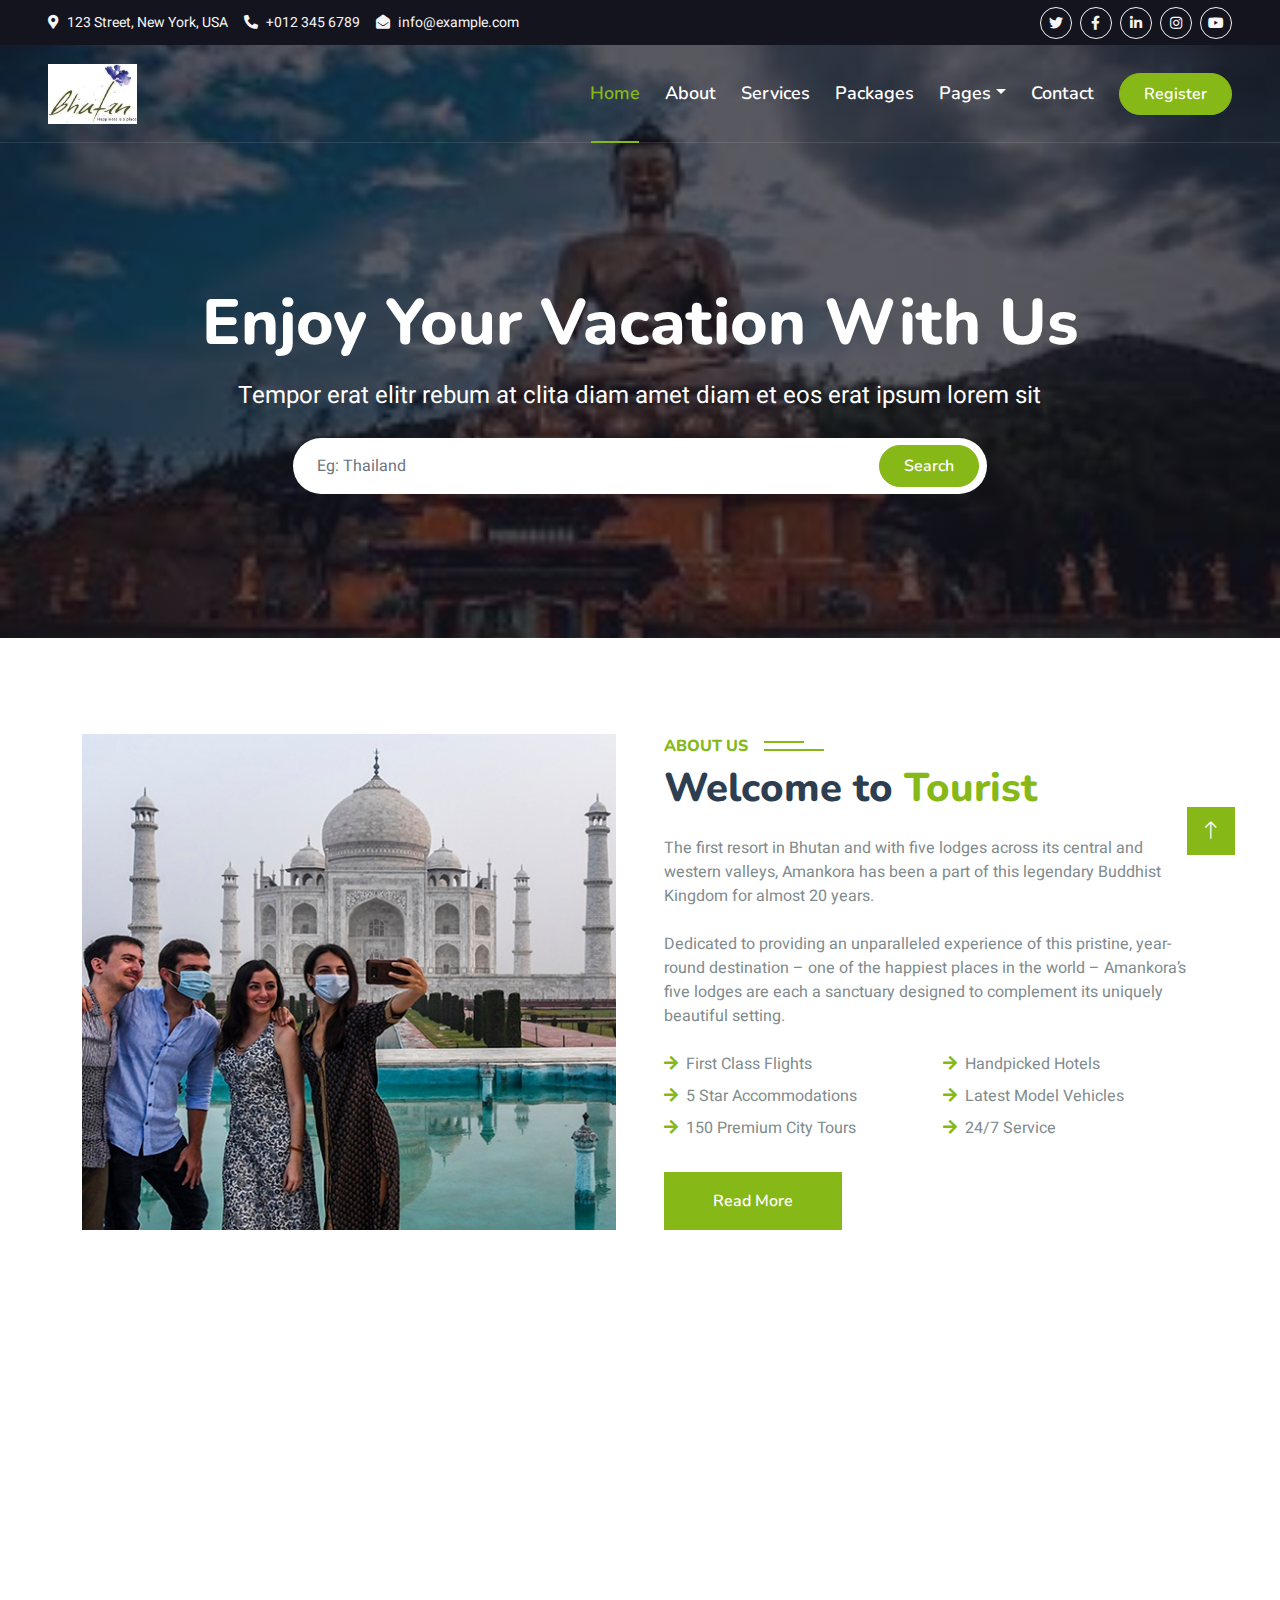
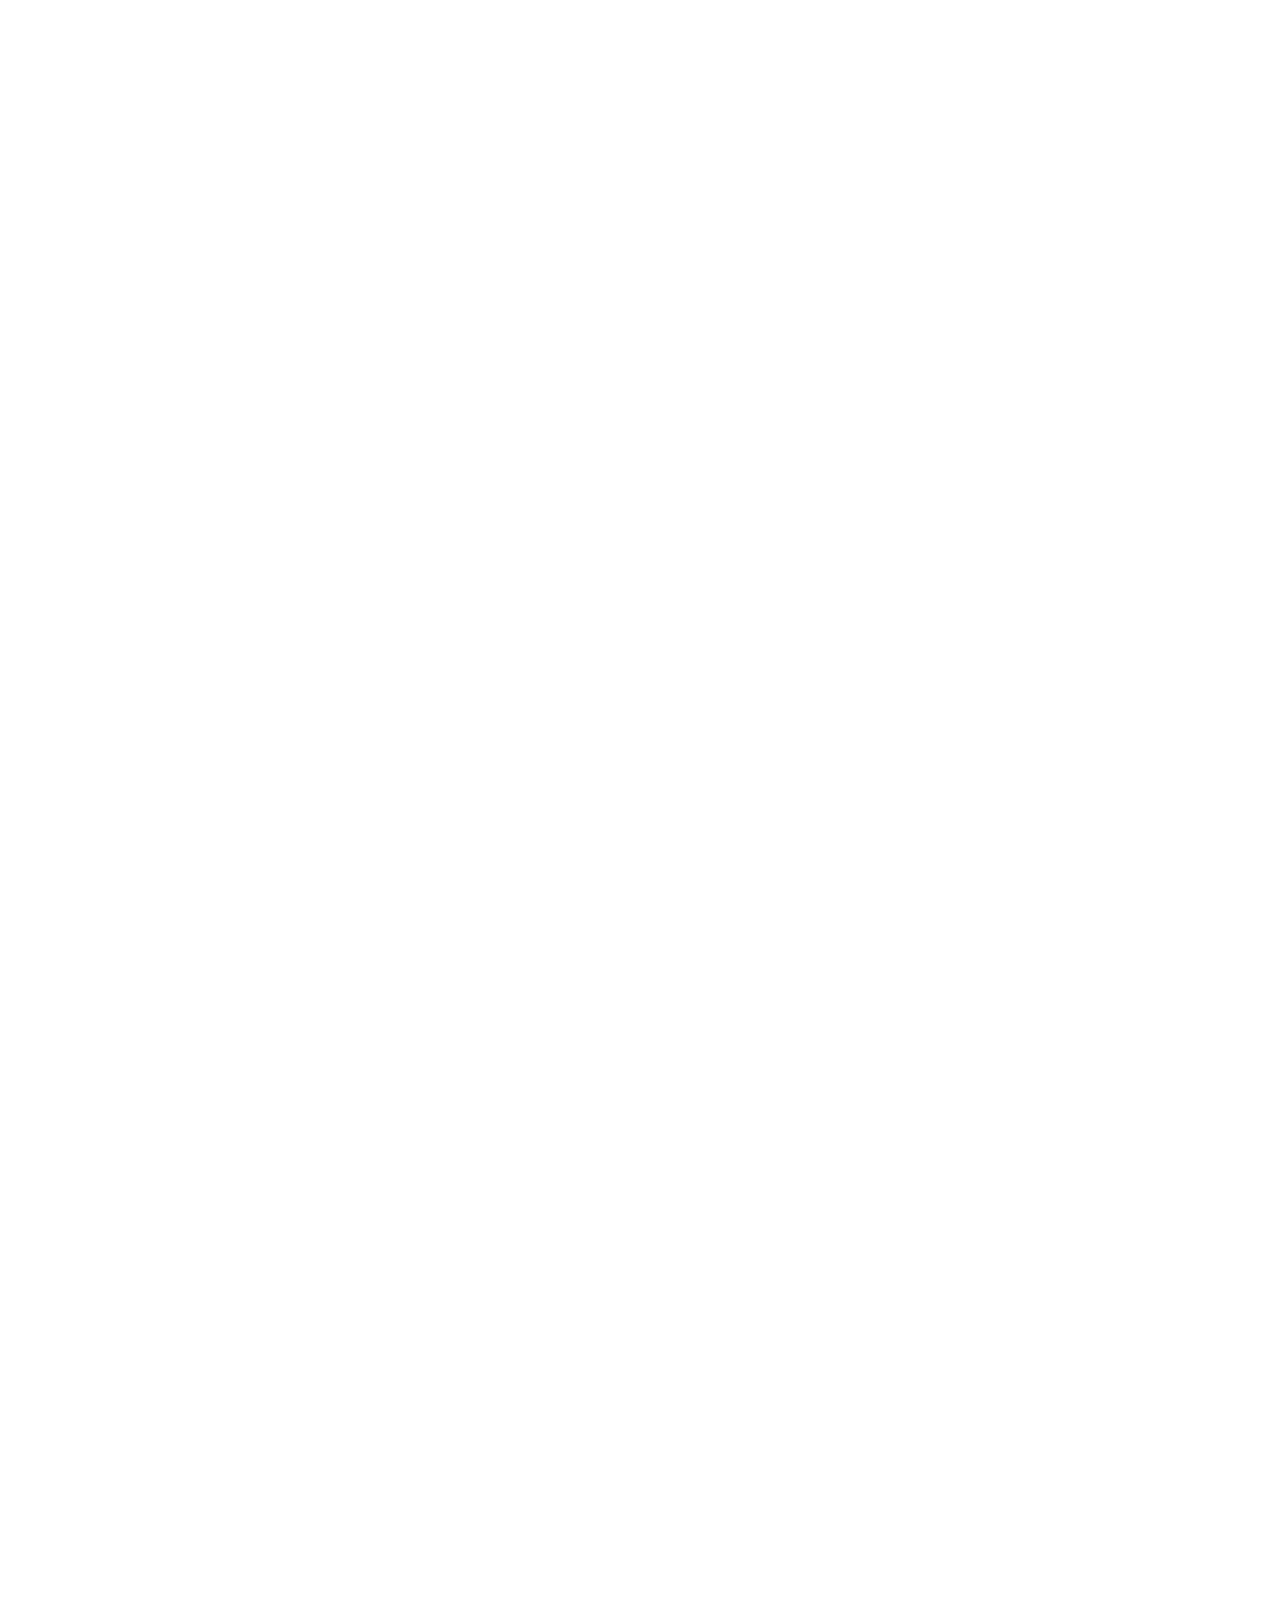
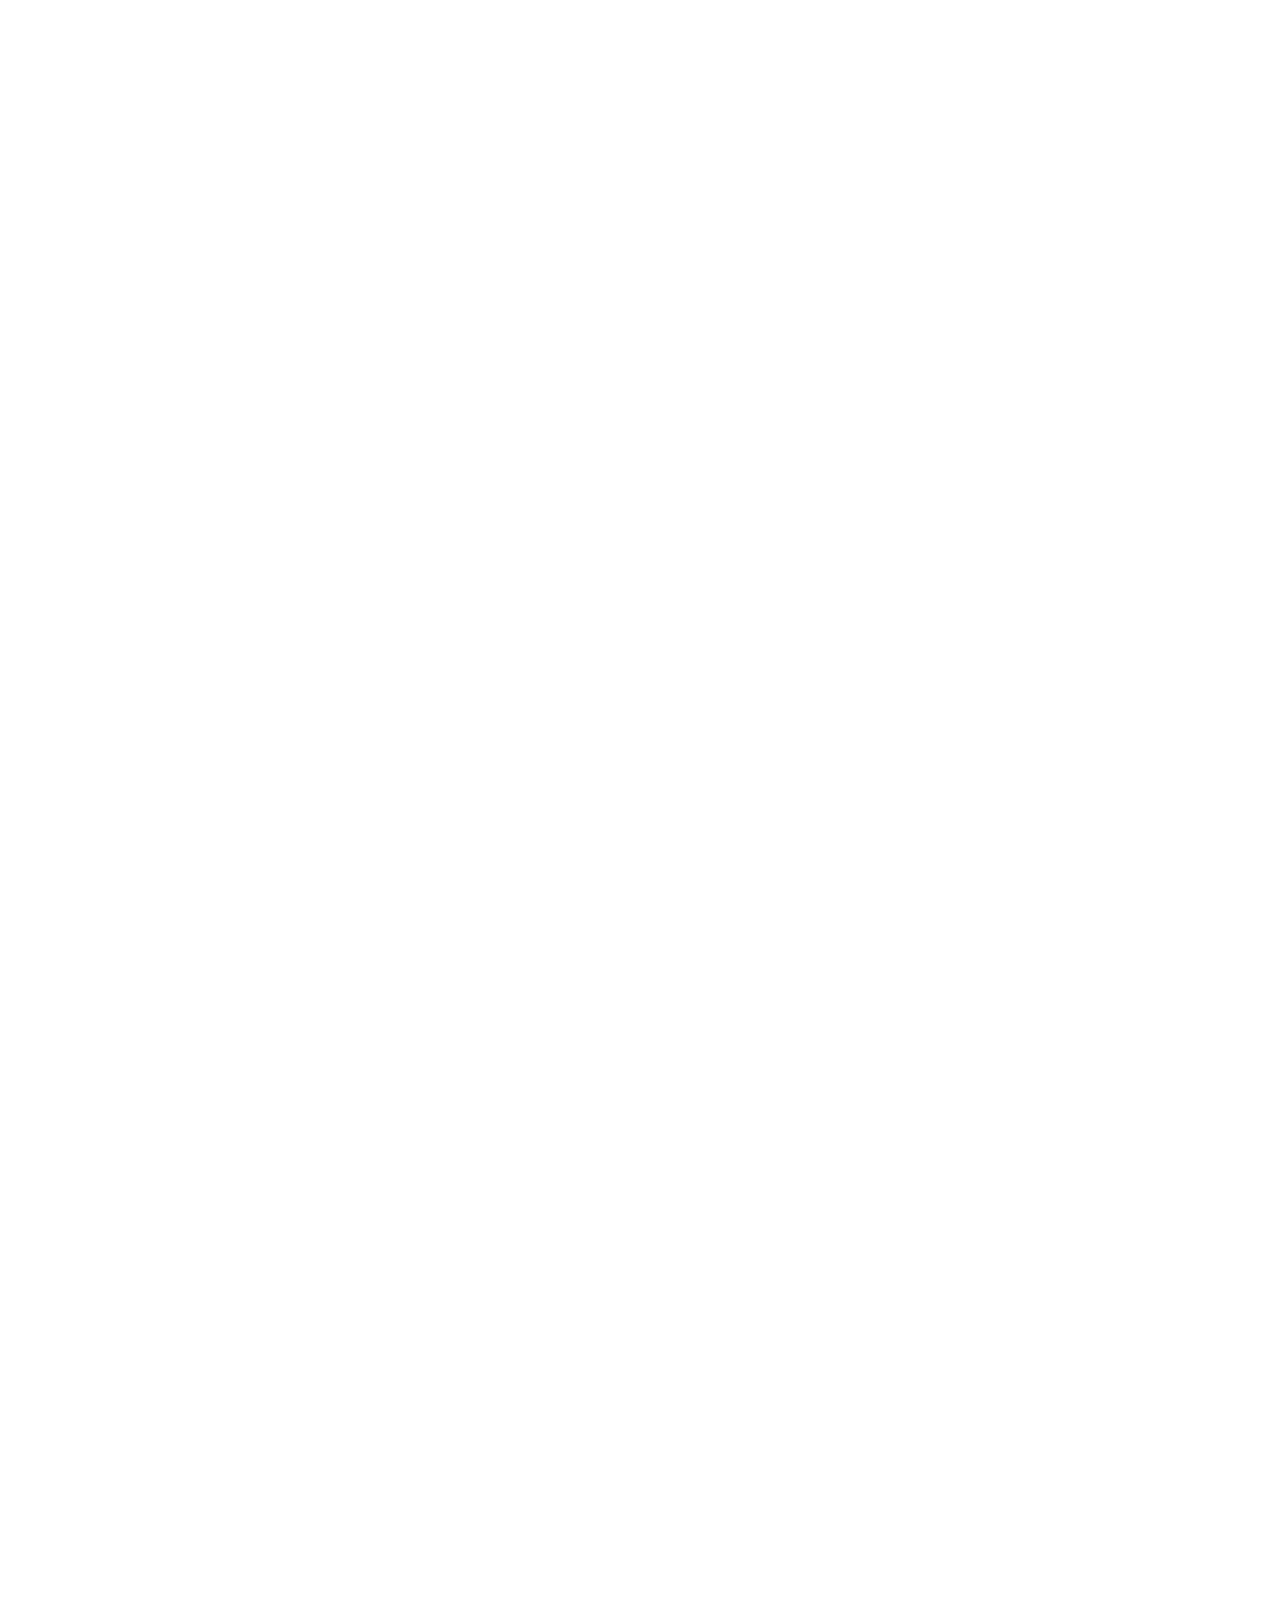
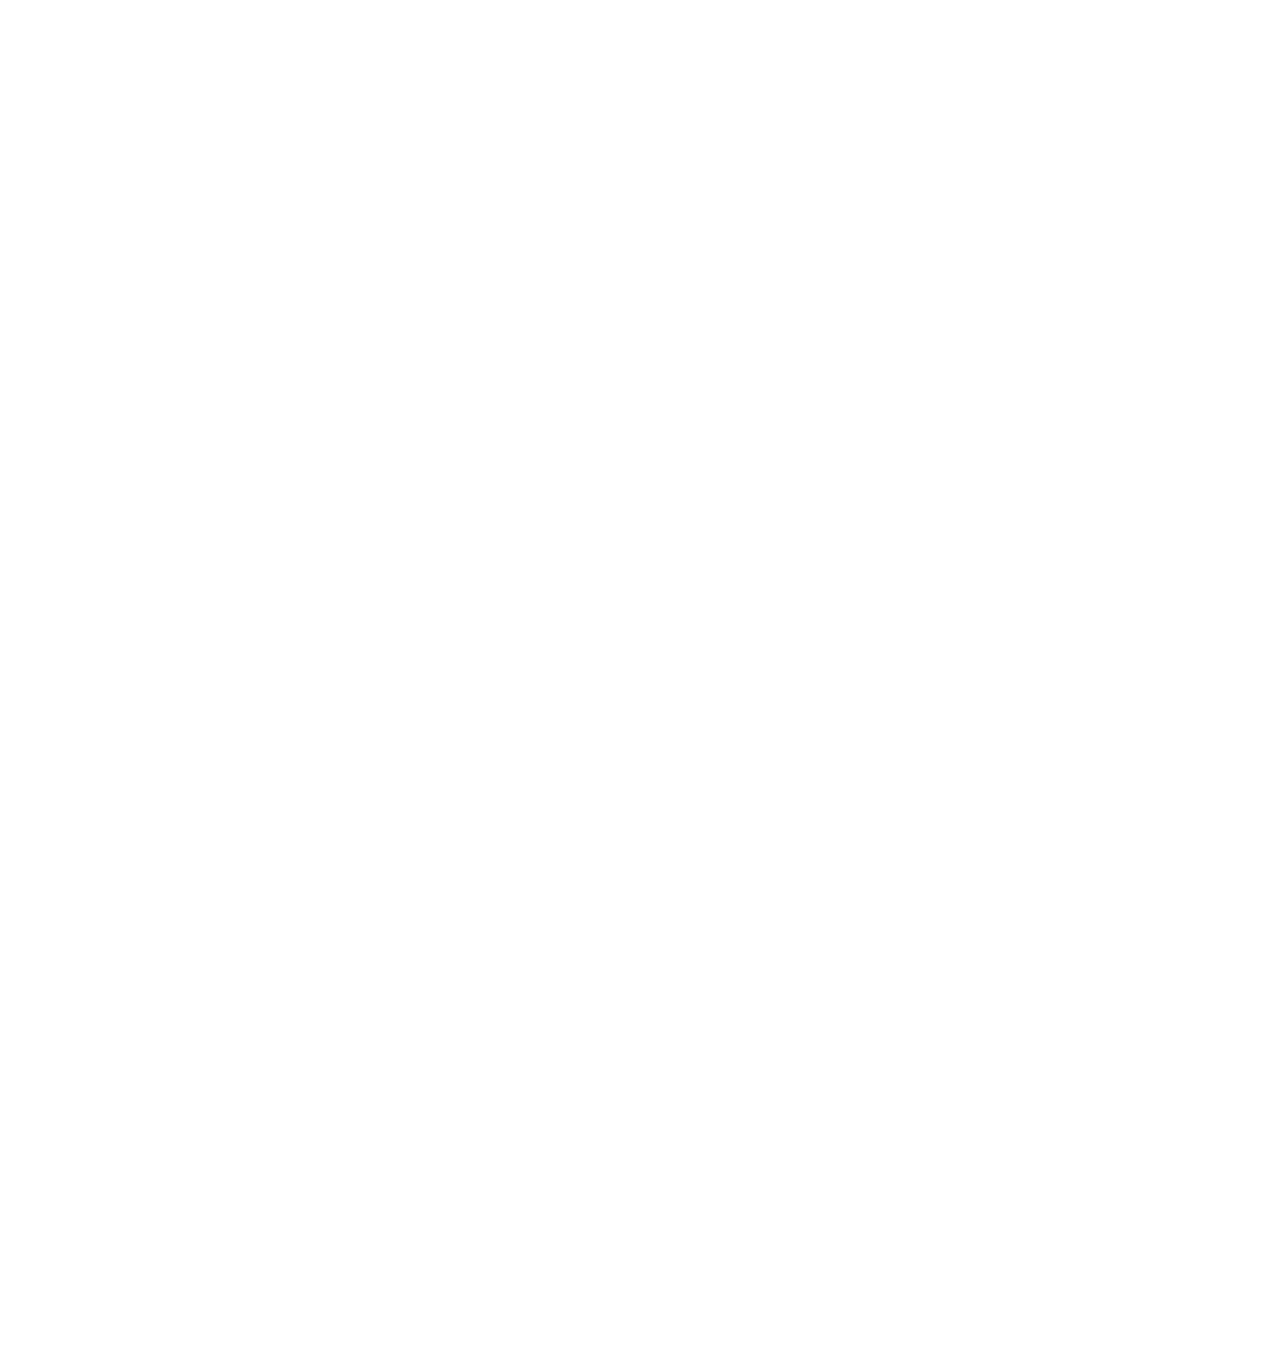
<file: index.html>
<!DOCTYPE html>
<html lang="en">

<head>
    <meta charset="utf-8">
    <title>Tourist - Travel Agency HTML Template</title>
    <meta content="width=device-width, initial-scale=1.0" name="viewport">
    <meta content="" name="keywords">
    <meta content="" name="description">

    <!-- Favicon -->
    <link href="image/favicon.ico" rel="icon">

    <!-- Google Web Fonts -->
    <link rel="preconnect" href="https://fonts.googleapis.com">
    <link rel="preconnect" href="https://fonts.gstatic.com" crossorigin>
    <link href="https://fonts.googleapis.com/css2?family=Heebo:wght@400;500;600&family=Nunito:wght@600;700;800&display=swap" rel="stylesheet">

    <!-- Icon Font Stylesheet -->
    <link href="https://cdnjs.cloudflare.com/ajax/libs/font-awesome/5.10.0/css/all.min.css" rel="stylesheet">
    <link href="https://cdn.jsdelivr.net/npm/bootstrap-icons@1.4.1/font/bootstrap-icons.css" rel="stylesheet">

    <!-- Libraries Stylesheet -->
    <link href="css/animate.min.css" rel="stylesheet">
    <link href="css/owl.carousel.min.css" rel="stylesheet">
    <link href="css/tempusdominus-bootstrap-4.min.css" rel="stylesheet" />

    <!-- Customized Bootstrap Stylesheet -->
    <link href="css/bootstrap.min.css" rel="stylesheet">

    <!-- Template Stylesheet -->
    <link href="css/style.css" rel="stylesheet">
</head>

<body>
    <!-- Spinner Start -->
    <div id="spinner" class="show bg-white position-fixed translate-middle w-100 vh-100 top-50 start-50 d-flex align-items-center justify-content-center">
        <div class="spinner-border text-primary" style="width: 3rem; height: 3rem;" role="status">
            <span class="sr-only">Loading...</span>
        </div>
    </div>
    <!-- Spinner End -->


    <!-- Topbar Start -->
    <div class="container-fluid bg-dark px-5 d-none d-lg-block">
        <div class="row gx-0">
            <div class="col-lg-8 text-center text-lg-start mb-2 mb-lg-0">
                <div class="d-inline-flex align-items-center" style="height: 45px;">
                    <small class="me-3 text-light"><i class="fa fa-map-marker-alt me-2"></i>123 Street, New York, USA</small>
                    <small class="me-3 text-light"><i class="fa fa-phone-alt me-2"></i>+012 345 6789</small>
                    <small class="text-light"><i class="fa fa-envelope-open me-2"></i>info@example.com</small>
                </div>
            </div>
            <div class="col-lg-4 text-center text-lg-end">
                <div class="d-inline-flex align-items-center" style="height: 45px;">
                    <a class="btn btn-sm btn-outline-light btn-sm-square rounded-circle me-2" href=""><i class="fab fa-twitter fw-normal"></i></a>
                    <a class="btn btn-sm btn-outline-light btn-sm-square rounded-circle me-2" href=""><i class="fab fa-facebook-f fw-normal"></i></a>
                    <a class="btn btn-sm btn-outline-light btn-sm-square rounded-circle me-2" href=""><i class="fab fa-linkedin-in fw-normal"></i></a>
                    <a class="btn btn-sm btn-outline-light btn-sm-square rounded-circle me-2" href=""><i class="fab fa-instagram fw-normal"></i></a>
                    <a class="btn btn-sm btn-outline-light btn-sm-square rounded-circle" href=""><i class="fab fa-youtube fw-normal"></i></a>
                </div>
            </div>
        </div>
    </div>
    <!-- Topbar End -->


    <!-- Navbar & Hero Start -->
    <div class="container-fluid position-relative p-0">
        <nav class="navbar navbar-expand-lg navbar-light px-4 px-lg-5 py-3 py-lg-0">
            <a href="" class="navbar-brand p-0">
            <img src="image/logo.jpg" alt="Logo"> 
            </a>
            <button class="navbar-toggler" type="button" data-bs-toggle="collapse" data-bs-target="#navbarCollapse">
                <span class="fa fa-bars"></span>
            </button>
            <div class="collapse navbar-collapse" id="navbarCollapse">
                <div class="navbar-nav ms-auto py-0">
                    <a href="index.html" class="nav-item nav-link active">Home</a>
                    <a href="about.html" class="nav-item nav-link">About</a>
                    <a href="service.html" class="nav-item nav-link">Services</a>
                    <a href="package.html" class="nav-item nav-link">Packages</a>
                    <div class="nav-item dropdown">
                        <a href="#" class="nav-link dropdown-toggle" data-bs-toggle="dropdown">Pages</a>
                        <div class="dropdown-menu m-0">
                            <a href="destination.html" class="dropdown-item">Destination</a>
                            <a href="booking.html" class="dropdown-item">Booking</a>
                            <a href="team.html" class="dropdown-item">Travel Guides</a>
                            <a href="testimonial.html" class="dropdown-item">Testimonial</a>
                            <a href="404.html" class="dropdown-item">404 Page</a>
                        </div>
                    </div>
                    <a href="contact.html" class="nav-item nav-link">Contact</a>
                </div>
                <a href="" class="btn btn-primary rounded-pill py-2 px-4">Register</a>
            </div>
        </nav>

        <div class="container-fluid bg-primary py-5 mb-5 hero-header">
            <div class="container py-5">
                <div class="row justify-content-center py-5">
                    <div class="col-lg-10 pt-lg-5 mt-lg-5 text-center">
                        <h1 class="display-3 text-white mb-3 animated slideInDown">Enjoy Your Vacation With Us</h1>
                        <p class="fs-4 text-white mb-4 animated slideInDown">Tempor erat elitr rebum at clita diam amet diam et eos erat ipsum lorem sit</p>
                        <div class="position-relative w-75 mx-auto animated slideInDown">
                            <input class="form-control border-0 rounded-pill w-100 py-3 ps-4 pe-5" type="text" placeholder="Eg: Thailand">
                            <button type="button" class="btn btn-primary rounded-pill py-2 px-4 position-absolute top-0 end-0 me-2" style="margin-top: 7px;">Search</button>
                        </div>
                    </div>
                </div>
            </div>
        </div>
    </div>
    <!-- Navbar & Hero End -->


    <!-- About Start -->
    <div class="container-xxl py-5">
        <div class="container">
            <div class="row g-5">
                <div class="col-lg-6 wow fadeInUp" data-wow-delay="0.1s" style="min-height: 400px;">
                    <div class="position-relative h-100">
                        <img class="img-fluid position-absolute w-100 h-100" src="image/india.jpg" alt="" style="object-fit: cover;">
                    </div>
                </div>
                <div class="col-lg-6 wow fadeInUp" data-wow-delay="0.3s">
                    <h6 class="section-title bg-white text-start text-primary pe-3">About Us</h6>
                    <h1 class="mb-4">Welcome to <span class="text-primary">Tourist</span></h1>
                    <p class="mb-4">The first resort in Bhutan and with five lodges across its central and western valleys, Amankora has been a part of this legendary Buddhist Kingdom for almost 20 years.</p>
                    <p class="mb-4">Dedicated to providing an unparalleled experience of this pristine, year-round destination – one of the happiest places in the world – Amankora’s five lodges are each a sanctuary designed to complement its uniquely beautiful setting.</p>
                    <div class="row gy-2 gx-4 mb-4">
                        <div class="col-sm-6">
                            <p class="mb-0"><i class="fa fa-arrow-right text-primary me-2"></i>First Class Flights</p>
                        </div>
                        <div class="col-sm-6">
                            <p class="mb-0"><i class="fa fa-arrow-right text-primary me-2"></i>Handpicked Hotels</p>
                        </div>
                        <div class="col-sm-6">
                            <p class="mb-0"><i class="fa fa-arrow-right text-primary me-2"></i>5 Star Accommodations</p>
                        </div>
                        <div class="col-sm-6">
                            <p class="mb-0"><i class="fa fa-arrow-right text-primary me-2"></i>Latest Model Vehicles</p>
                        </div>
                        <div class="col-sm-6">
                            <p class="mb-0"><i class="fa fa-arrow-right text-primary me-2"></i>150 Premium City Tours</p>
                        </div>
                        <div class="col-sm-6">
                            <p class="mb-0"><i class="fa fa-arrow-right text-primary me-2"></i>24/7 Service</p>
                        </div>
                    </div>
                    <a class="btn btn-primary py-3 px-5 mt-2" href="">Read More</a>
                </div>
            </div>
        </div>
    </div>
    <!-- About End -->


    <!-- Service Start -->
    <div class="container-xxl py-5">
        <div class="container">
            <div class="text-center wow fadeInUp" data-wow-delay="0.1s">
                <h6 class="section-title bg-white text-center text-primary px-3">Services</h6>
                <h1 class="mb-5">Our Services</h1>
            </div>
            <div class="row g-4">
                <div class="col-lg-3 col-sm-6 wow fadeInUp" data-wow-delay="0.1s">
                    <div class="service-item rounded pt-3">
                        <div class="p-4">
                            <i class="fa fa-3x fa-globe text-primary mb-4"></i>
                            <h5>WorldWide Tours</h5>
                            <p>We provide our valid customer exciting journey.</p>
                        </div>
                    </div>
                </div>
                <div class="col-lg-3 col-sm-6 wow fadeInUp" data-wow-delay="0.3s">
                    <div class="service-item rounded pt-3">
                        <div class="p-4">
                            <i class="fa fa-3x fa-hotel text-primary mb-4"></i>
                            <h5>Hotel Reservation</h5>
                            <p>We also provide our customer with luxurious  hotel.</p>
                        </div>
                    </div>
                </div>
                <div class="col-lg-3 col-sm-6 wow fadeInUp" data-wow-delay="0.5s">
                    <div class="service-item rounded pt-3">
                        <div class="p-4">
                            <i class="fa fa-3x fa-user text-primary mb-4"></i>
                            <h5>Travel Guides</h5>
                            <p>We have highly qualified and well manered guide</p>
                        </div>
                    </div>
                </div>
                <div class="col-lg-3 col-sm-6 wow fadeInUp" data-wow-delay="0.7s">
                    <div class="service-item rounded pt-3">
                        <div class="p-4">
                            <i class="fa fa-3x fa-cog text-primary mb-4"></i>
                            <h5>Event Management</h5>
                            <p>We organise various event for our customers</p>
                        </div>
                    </div>
                </div>
                <div class="col-lg-3 col-sm-6 wow fadeInUp" data-wow-delay="0.1s">
                    <div class="service-item rounded pt-3">
                        <div class="p-4">
                            <i class="fa fa-3x fa-globe text-primary mb-4"></i>
                            <h5>WorldWide Tours</h5>
                            <p>We provide world wide tour at a very reasonable price</p>
                        </div>
                    </div>
                </div>
                <div class="col-lg-3 col-sm-6 wow fadeInUp" data-wow-delay="0.3s">
                    <div class="service-item rounded pt-3">
                        <div class="p-4">
                            <i class="fa fa-3x fa-hotel text-primary mb-4"></i>
                            <h5>Hotel Reservation</h5>
                            <p>We also provide our customer hotel at a reasonable price</p>
                        </div>
                    </div>
                </div>
                <div class="col-lg-3 col-sm-6 wow fadeInUp" data-wow-delay="0.5s">
                    <div class="service-item rounded pt-3">
                        <div class="p-4">
                            <i class="fa fa-3x fa-user text-primary mb-4"></i>
                            <h5>Travel Guides</h5>
                            <p>We have highly qualified and well manered guide</p>
                        </div>
                    </div>
                </div>
                <div class="col-lg-3 col-sm-6 wow fadeInUp" data-wow-delay="0.7s">
                    <div class="service-item rounded pt-3">
                        <div class="p-4">
                            <i class="fa fa-3x fa-cog text-primary mb-4"></i>
                            <h5>Event Management</h5>
                            <p>We organise various event for our customers</p>
                        </div>
                    </div>
                </div>
            </div>
        </div>
    </div>
    <!-- Service End -->


    <!-- Destination Start -->
    <div class="container-xxl py-5 destination">
        <div class="container">
            <div class="text-center wow fadeInUp" data-wow-delay="0.1s">
                <h6 class="section-title bg-white text-center text-primary px-3">Destination</h6>
                <h1 class="mb-5">Popular Destination</h1>
            </div>
            <div class="row g-3">
                <div class="col-lg-7 col-md-6">
                    <div class="row g-3">
                        <div class="col-lg-12 col-md-12 wow zoomIn" data-wow-delay="0.1s">
                            <a class="position-relative d-block overflow-hidden" href="">
                                <img class="img-fluid" src="image/destination-eng.jpg" alt="">
                                <div class="bg-white text-danger fw-bold position-absolute top-0 start-0 m-3 py-1 px-2">30% OFF</div>
                                <div class="bg-white text-primary fw-bold position-absolute bottom-0 end-0 m-3 py-1 px-2">England</div>
                            </a>
                        </div>
                        <div class="col-lg-6 col-md-12 wow zoomIn" data-wow-delay="0.3s">
                            <a class="position-relative d-block overflow-hidden" href="">
                                <img class="img-fluid" src="image/destination-Flag.jpg" alt="">
                                <div class="bg-white text-danger fw-bold position-absolute top-0 start-0 m-3 py-1 px-2">25% OFF</div>
                                <div class="bg-white text-primary fw-bold position-absolute bottom-0 end-0 m-3 py-1 px-2">USA</div>
                            </a>
                        </div>
                        <div class="col-lg-6 col-md-12 wow zoomIn" data-wow-delay="0.5s">
                            <a class="position-relative d-block overflow-hidden" href="">
                                <img class="img-fluid" src="image/swiss-destination.webp" alt="">
                                <div class="bg-white text-danger fw-bold position-absolute top-0 start-0 m-3 py-1 px-2">35% OFF</div>
                                <div class="bg-white text-primary fw-bold position-absolute bottom-0 end-0 m-3 py-1 px-2">Swiszerland</div>
                            </a>
                        </div>
                    </div>
                </div>
                <div class="col-lg-5 col-md-6 wow zoomIn" data-wow-delay="0.7s" style="min-height: 350px;">
                    <a class="position-relative d-block h-100 overflow-hidden" href="">
                        <img class="img-fluid position-absolute w-100 h-100" src="image/brazil-destination.jpg" alt="" style="object-fit: cover;">
                        <div class="bg-white text-danger fw-bold position-absolute top-0 start-0 m-3 py-1 px-2">20% OFF</div>
                        <div class="bg-white text-primary fw-bold position-absolute bottom-0 end-0 m-3 py-1 px-2">Brazil</div>
                    </a>
                </div>
            </div>
        </div>
    </div>
    <!-- Destination Start -->


    <!-- Package Start -->
    <div class="container-xxl py-5">
        <div class="container">
            <div class="text-center wow fadeInUp" data-wow-delay="0.1s">
                <h6 class="section-title bg-white text-center text-primary px-3">Packages</h6>
                <h1 class="mb-5">Awesome Packages</h1>
            </div>
            <div class="row g-4 justify-content-center">
                <div class="col-lg-4 col-md-6 wow fadeInUp" data-wow-delay="0.1s">
                    <div class="package-item">
                        <div class="overflow-hidden">
                            <img class="img-fluid" src="image/punakha.jpg" alt="">
                        </div>
                        <div class="d-flex border-bottom">
                            <small class="flex-fill text-center border-end py-2"><i class="fa fa-map-marker-alt text-primary me-2"></i>Bhutan</small>
                            <small class="flex-fill text-center border-end py-2"><i class="fa fa-calendar-alt text-primary me-2"></i>3 days</small>
                            <small class="flex-fill text-center py-2"><i class="fa fa-user text-primary me-2"></i>2 Person</small>
                        </div>
                        <div class="text-center p-4">
                            <h3 class="mb-0">$149.00</h3>
                            <div class="mb-3">
                                <small class="fa fa-star text-primary"></small>
                                <small class="fa fa-star text-primary"></small>
                                <small class="fa fa-star text-primary"></small>
                                <small class="fa fa-star text-primary"></small>
                                <small class="fa fa-star text-primary"></small>
                            </div>
                            <p>Bhutan a tiney country best place to visit</p>
                            <div class="d-flex justify-content-center mb-2">
                                <a href="#" class="btn btn-sm btn-primary px-3 border-end" style="border-radius: 30px 0 0 30px;">Read More</a>
                                <a href="#" class="btn btn-sm btn-primary px-3" style="border-radius: 0 30px 30px 0;">Book Now</a>
                            </div>
                        </div>
                    </div>
                </div>
                <div class="col-lg-4 col-md-6 wow fadeInUp" data-wow-delay="0.3s">
                    <div class="package-item">
                        <div class="overflow-hidden">
                            <img class="img-fluid" src="image/destination-eng.jpg" alt="">
                        </div>
                        <div class="d-flex border-bottom">
                            <small class="flex-fill text-center border-end py-2"><i class="fa fa-map-marker-alt text-primary me-2"></i>England</small>
                            <small class="flex-fill text-center border-end py-2"><i class="fa fa-calendar-alt text-primary me-2"></i>3 days</small>
                            <small class="flex-fill text-center py-2"><i class="fa fa-user text-primary me-2"></i>2 Person</small>
                        </div>
                        <div class="text-center p-4">
                            <h3 class="mb-0">$139.00</h3>
                            <div class="mb-3">
                                <small class="fa fa-star text-primary"></small>
                                <small class="fa fa-star text-primary"></small>
                                <small class="fa fa-star text-primary"></small>
                                <small class="fa fa-star text-primary"></small>
                                <small class="fa fa-star text-primary"></small>
                            </div>
                            <p>A country that have a great history in it.</p>
                            <div class="d-flex justify-content-center mb-2">
                                <a href="#" class="btn btn-sm btn-primary px-3 border-end" style="border-radius: 30px 0 0 30px;">Read More</a>
                                <a href="#" class="btn btn-sm btn-primary px-3" style="border-radius: 0 30px 30px 0;">Book Now</a>
                            </div>
                        </div>
                    </div>
                </div>
                <div class="col-lg-4 col-md-6 wow fadeInUp" data-wow-delay="0.5s">
                    <div class="package-item">
                        <div class="overflow-hidden">
                            <img class="img-fluid" src="image/destination-Flag.jpg" alt="">
                        </div>
                        <div class="d-flex border-bottom">
                            <small class="flex-fill text-center border-end py-2"><i class="fa fa-map-marker-alt text-primary me-2"></i>USA</small>
                            <small class="flex-fill text-center border-end py-2"><i class="fa fa-calendar-alt text-primary me-2"></i>3 days</small>
                            <small class="flex-fill text-center py-2"><i class="fa fa-user text-primary me-2"></i>2 Person</small>
                        </div>
                        <div class="text-center p-4">
                            <h3 class="mb-0">$189.00</h3>
                            <div class="mb-3">
                                <small class="fa fa-star text-primary"></small>
                                <small class="fa fa-star text-primary"></small>
                                <small class="fa fa-star text-primary"></small>
                                <small class="fa fa-star text-primary"></small>
                                <small class="fa fa-star text-primary"></small>
                            </div>
                            <p>Country full of joy and entertainment</p>
                            <div class="d-flex justify-content-center mb-2">
                                <a href="#" class="btn btn-sm btn-primary px-3 border-end" style="border-radius: 30px 0 0 30px;">Read More</a>
                                <a href="#" class="btn btn-sm btn-primary px-3" style="border-radius: 0 30px 30px 0;">Book Now</a>
                            </div>
                        </div>
                    </div>
                </div>
            </div>
        </div>
    </div>
    <!-- Package End -->


    <!-- Booking Start -->
    <div class="container-xxl py-5 wow fadeInUp" data-wow-delay="0.1s">
        <div class="container">
            <div class="booking p-5">
                <div class="row g-5 align-items-center">
                    <div class="col-md-6 text-white">
                        <h6 class="text-white text-uppercase">Booking</h6>
                        <h1 class="text-white mb-4">Online Booking</h1>
                        <p class="mb-4">We offers all types of accommodation. From take off to landing and everything in between - book your whole trip with us.</p>
                        <p class="mb-4">Book your perfect holiday with Tourist and enjoy our great discounts on hotels, homes, flights and activities.</p>
                        <a class="btn btn-outline-light py-3 px-5 mt-2" href="">Read More</a>
                    </div>
                    <div class="col-md-6">
                        <h1 class="text-white mb-4">Book A Tour</h1>
                        <form>
                            <div class="row g-3">
                                <div class="col-md-6">
                                    <div class="form-floating">
                                        <input type="text" class="form-control bg-transparent" id="name" placeholder="Your Name">
                                        <label for="name">Your Name</label>
                                    </div>
                                </div>
                                <div class="col-md-6">
                                    <div class="form-floating">
                                        <input type="email" class="form-control bg-transparent" id="email" placeholder="Your Email">
                                        <label for="email">Your Email</label>
                                    </div>
                                </div>
                                <div class="col-md-6">
                                    <div class="form-floating date" id="date3" data-target-input="nearest">
                                        <input type="text" class="form-control bg-transparent datetimepicker-input" id="datetime" placeholder="Date & Time" data-target="#date3" data-toggle="datetimepicker" />
                                        <label for="datetime">Date & Time</label>
                                    </div>
                                </div>
                                <div class="col-md-6">
                                    <div class="form-floating">
                                        <select class="form-select bg-transparent" id="select1">
                                            <option value="1">Destination 1</option>
                                            <option value="2">Destination 2</option>
                                            <option value="3">Destination 3</option>
                                        </select>
                                        <label for="select1">Destination</label>
                                    </div>
                                </div>
                                <div class="col-12">
                                    <div class="form-floating">
                                        <textarea class="form-control bg-transparent" placeholder="Special Request" id="message" style="height: 100px"></textarea>
                                        <label for="message">Special Request</label>
                                    </div>
                                </div>
                                <div class="col-12">
                                    <button class="btn btn-outline-light w-100 py-3" type="submit">Book Now</button>
                                </div>
                            </div>
                        </form>
                    </div>
                </div>
            </div>
        </div>
    </div>
    <!-- Booking Start -->


    <!-- Process Start -->
    <div class="container-xxl py-5">
        <div class="container">
            <div class="text-center pb-4 wow fadeInUp" data-wow-delay="0.1s">
                <h6 class="section-title bg-white text-center text-primary px-3">Process</h6>
                <h1 class="mb-5">3 Easy Steps</h1>
            </div>
            <div class="row gy-5 gx-4 justify-content-center">
                <div class="col-lg-4 col-sm-6 text-center pt-4 wow fadeInUp" data-wow-delay="0.1s">
                    <div class="position-relative border border-primary pt-5 pb-4 px-4">
                        <div class="d-inline-flex align-items-center justify-content-center bg-primary rounded-circle position-absolute top-0 start-50 translate-middle shadow" style="width: 100px; height: 100px;">
                            <i class="fa fa-globe fa-3x text-white"></i>
                        </div>
                        <h5 class="mt-4">Choose A Destination</h5>
                        <hr class="w-25 mx-auto bg-primary mb-1">
                        <hr class="w-50 mx-auto bg-primary mt-0">
                        <p class="mb-0">Choose a destination with us at a very reasonable price and enjoy Your journey with your loved ones</p>
                    </div>
                </div>
                <div class="col-lg-4 col-sm-6 text-center pt-4 wow fadeInUp" data-wow-delay="0.3s">
                    <div class="position-relative border border-primary pt-5 pb-4 px-4">
                        <div class="d-inline-flex align-items-center justify-content-center bg-primary rounded-circle position-absolute top-0 start-50 translate-middle shadow" style="width: 100px; height: 100px;">
                            <i class="fa fa-dollar-sign fa-3x text-white"></i>
                        </div>
                        <h5 class="mt-4">Pay Online</h5>
                        <hr class="w-25 mx-auto bg-primary mb-1">
                        <hr class="w-50 mx-auto bg-primary mt-0">
                        <p class="mb-0">Book your perfect holiday with Tourist and enjoy our great discounts on hotels, homes, flights and activities</p>
                    </div>
                </div>
                <div class="col-lg-4 col-sm-6 text-center pt-4 wow fadeInUp" data-wow-delay="0.5s">
                    <div class="position-relative border border-primary pt-5 pb-4 px-4">
                        <div class="d-inline-flex align-items-center justify-content-center bg-primary rounded-circle position-absolute top-0 start-50 translate-middle shadow" style="width: 100px; height: 100px;">
                            <i class="fa fa-plane fa-3x text-white"></i>
                        </div>
                        <h5 class="mt-4">Fly Today</h5>
                        <hr class="w-25 mx-auto bg-primary mb-1">
                        <hr class="w-50 mx-auto bg-primary mt-0">
                        <p class="mb-0">Book your perfect holiday with Tourist and enjoy our great discounts on hotels, homes, flights and activities</p>
                    </div>
                </div>
            </div>
        </div>
    </div>
    <!-- Process Start -->


    <!-- Team Start -->
    <div class="container-xxl py-5">
        <div class="container">
            <div class="text-center wow fadeInUp" data-wow-delay="0.1s">
                <h6 class="section-title bg-white text-center text-primary px-3">Travel Guide</h6>
                <h1 class="mb-5">Meet Our Guide</h1>
            </div>
            <div class="row g-4">
                <div class="col-lg-3 col-md-6 wow fadeInUp" data-wow-delay="0.1s">
                    <div class="team-item">
                        <div class="overflow-hidden">
                            <img class="img-fluid" src="image/dawa.jpg" alt="">
                        </div>
                        <div class="position-relative d-flex justify-content-center" style="margin-top: -19px;">
                            <a class="btn btn-square mx-1" href=""><i class="fab fa-facebook-f"></i></a>
                            <a class="btn btn-square mx-1" href=""><i class="fab fa-twitter"></i></a>
                            <a class="btn btn-square mx-1" href=""><i class="fab fa-instagram"></i></a>
                        </div>
                        <div class="text-center p-4">
                            <h5 class="mb-0">Dawa Zam</h5>
                            <small>CEO</small>
                        </div>
                    </div>
                </div>
                <div class="col-lg-3 col-md-6 wow fadeInUp" data-wow-delay="0.3s">
                    <div class="team-item">
                        <div class="overflow-hidden">
                            <img class="img-fluid" src="image/photo_6219952749257275161_c.jpg" alt="">
                        </div>
                        <div class="position-relative d-flex justify-content-center" style="margin-top: -19px;">
                            <a class="btn btn-square mx-1" href=""><i class="fab fa-facebook-f"></i></a>
                            <a class="btn btn-square mx-1" href=""><i class="fab fa-twitter"></i></a>
                            <a class="btn btn-square mx-1" href=""><i class="fab fa-instagram"></i></a>
                        </div>
                        <div class="text-center p-4">
                            <h5 class="mb-0">Chophel</h5>
                            <small>Manager</small>
                        </div>
                    </div>
                </div>
                <div class="col-lg-3 col-md-6 wow fadeInUp" data-wow-delay="0.5s">
                    <div class="team-item">
                        <div class="overflow-hidden">
                            <img class="img-fluid" src="image/kinley.jpg" alt="">
                        </div>
                        <div class="position-relative d-flex justify-content-center" style="margin-top: -19px;">
                            <a class="btn btn-square mx-1" href=""><i class="fab fa-facebook-f"></i></a>
                            <a class="btn btn-square mx-1" href=""><i class="fab fa-twitter"></i></a>
                            <a class="btn btn-square mx-1" href=""><i class="fab fa-instagram"></i></a>
                        </div>
                        <div class="text-center p-4">
                            <h5 class="mb-0">Kinley</h5>
                            <small>Guide</small>
                        </div>
                    </div>
                </div>
                <div class="col-lg-3 col-md-6 wow fadeInUp" data-wow-delay="0.7s">
                    <div class="team-item">
                        <div class="overflow-hidden">
                            <img class="img-fluid" src="image/tashi.jpg" alt="">
                        </div>
                        <div class="position-relative d-flex justify-content-center" style="margin-top: -19px;">
                            <a class="btn btn-square mx-1" href=""><i class="fab fa-facebook-f"></i></a>
                            <a class="btn btn-square mx-1" href=""><i class="fab fa-twitter"></i></a>
                            <a class="btn btn-square mx-1" href=""><i class="fab fa-instagram"></i></a>
                        </div>
                        <div class="text-center p-4">
                            <h5 class="mb-0">Tashi Wangchuk</h5>
                            <small>Accountant</small>
                        </div>
                    </div>
                </div>
            </div>
        </div>
    </div>
    <!-- Team End -->


    <!-- Testimonial Start -->
    <div class="container-xxl py-5 wow fadeInUp" data-wow-delay="0.1s">
        <div class="container">
            <div class="text-center">
                <h6 class="section-title bg-white text-center text-primary px-3">Testimonial</h6>
                <h1 class="mb-5">Our Clients Say!!!</h1>
            </div>
            <div class="owl-carousel testimonial-carousel position-relative">
                <div class="testimonial-item bg-white text-center border p-4">
                    <img class="bg-white rounded-circle shadow p-1 mx-auto mb-3" src="image/testimonial.jpg" style="width: 80px; height: 80px;">
                    <h5 class="mb-0">Panda</h5>
                    <p>Trongsa, Bhutan</p>
                    <p class="mb-0">I am very happy to choose this company as my eye in touring the great Britan</p>
                </div>
                <div class="testimonial-item bg-white text-center border p-4">
                    <img class="bg-white rounded-circle shadow p-1 mx-auto mb-3" src="image/testimonial2.jpg" style="width: 80px; height: 80px;">
                    <h5 class="mb-0">John Dorji</h5>
                    <p>New York, USA</p>
                    <p class="mt-2 mb-0">I have been to many county with different tour companies, this is the best.</p>
                </div>
                <div class="testimonial-item bg-white text-center border p-4">
                    <img class="bg-white rounded-circle shadow p-1 mx-auto mb-3" src="image/testimonial4.jpg" style="width: 80px; height: 80px;">
                    <h5 class="mb-0">Max</h5>
                    <p>London, England</p>
                    <p class="mt-2 mb-0">Happy to be in Bhutan with Tousist and will comw back again.</p>
                </div>
                <div class="testimonial-item bg-white text-center border p-4">
                    <img class="bg-white rounded-circle shadow p-1 mx-auto mb-3" src="image/denish.jpg" style="width: 80px; height: 80px;">
                    <h5 class="mb-0">Stive</h5>
                    <p>Perth, Austrila</p>
                    <p class="mt-2 mb-0">Excellent company....keep going the same sprit..</p>
                </div>
            </div>
        </div>
    </div>
    <!-- Testimonial End -->
        

    <!-- Footer Start -->
    <div class="container-fluid bg-dark text-light footer pt-5 mt-5 wow fadeIn" data-wow-delay="0.1s">
        <div class="container py-5">
            <div class="row g-5">
                <div class="col-lg-3 col-md-6">
                    <h4 class="text-white mb-3">Company</h4>
                    <a class="btn btn-link" href="">About Us</a>
                    <a class="btn btn-link" href="">Contact Us</a>
                    <a class="btn btn-link" href="">Privacy Policy</a>
                    <a class="btn btn-link" href="">Terms & Condition</a>
                    <a class="btn btn-link" href="">FAQs & Help</a>
                </div>
                <div class="col-lg-3 col-md-6">
                    <h4 class="text-white mb-3">Contact</h4>
                    <p class="mb-2"><i class="fa fa-map-marker-alt me-3"></i>123 Street, New York, USA</p>
                    <p class="mb-2"><i class="fa fa-phone-alt me-3"></i>+095 768 56789</p>
                    <p class="mb-2"><i class="fa fa-envelope me-3"></i>touristbjht.com</p>
                    <div class="d-flex pt-2">
                        <a class="btn btn-outline-light btn-social" href=""><i class="fab fa-twitter"></i></a>
                        <a class="btn btn-outline-light btn-social" href=""><i class="fab fa-facebook-f"></i></a>
                        <a class="btn btn-outline-light btn-social" href=""><i class="fab fa-youtube"></i></a>
                        <a class="btn btn-outline-light btn-social" href=""><i class="fab fa-linkedin-in"></i></a>
                    </div>
                </div>
                <div class="col-lg-3 col-md-6">
                    <h4 class="text-white mb-3">Gallery</h4>
                    <div class="row g-2 pt-2">
                        <div class="col-4">
                            <img class="img-fluid bg-light p-1" src="image/gallery1.jpg" alt="">
                        </div>
                        <div class="col-4">
                            <img class="img-fluid bg-light p-1" src="image/gallery2.jpg" alt="">
                        </div>
                        <div class="col-4">
                            <img class="img-fluid bg-light p-1" src="image/gallery3.jpg" alt="">
                        </div>
                        <div class="col-4">
                            <img class="img-fluid bg-light p-1" src="image/gallery4.jpg" alt="">
                        </div>
                        <div class="col-4">
                            <img class="img-fluid bg-light p-1" src="image/gallery5.jpg" alt="">
                        </div>
                        <div class="col-4">
                            <img class="img-fluid bg-light p-1" src="image/gallery6.jpg" alt="">
                        </div>
                    </div>
                </div>
                <div class="col-lg-3 col-md-6">
                    <h4 class="text-white mb-3">Newsletter</h4>
                    <p>Leave Your Thoughts.</p>
                    <div class="position-relative mx-auto" style="max-width: 400px;">
                        <input class="form-control border-primary w-100 py-3 ps-4 pe-5" type="text" placeholder="Your email">
                        <button type="button" class="btn btn-primary py-2 position-absolute top-0 end-0 mt-2 me-2">SignUp</button>
                    </div>
                </div>
            </div>
        </div>
        <div class="container">
            <div class="copyright">
                <div class="row">
                    <div class="col-md-6 text-center text-md-start mb-3 mb-md-0">
                        &copy; <a class="border-bottom" href="#">tourist@gmail.com</a>, All Right Reserved.

                        <!--/*** This template is free as long as you keep the footer author’s credit link/attribution link/backlink. If you'd like to use the template without the footer author’s credit link/attribution link/backlink, you can purchase the Credit Removal License from "https://htmlcodex.com/credit-removal". Thank you for your support. ***/-->
                        Designed By <a class="border-bottom" href="https://htmlcodex.com">HTML Codex</a>
                    </div>
                    <div class="col-md-6 text-center text-md-end">
                        <div class="footer-menu">
                            <a href="">Home</a>
                            <a href="">Cookies</a>
                            <a href="">Help</a>
                            <a href="">FQAs</a>
                        </div>
                    </div>
                </div>
            </div>
        </div>
    </div>
    <!-- Footer End -->


    <!-- Back to Top -->
    <a href="#" class="btn btn-lg btn-primary btn-lg-square back-to-top"><i class="bi bi-arrow-up"></i></a>


    <!-- JavaScript Libraries -->
    <script src="https://code.jquery.com/jquery-3.4.1.min.js"></script>
    <script src="https://cdn.jsdelivr.net/npm/bootstrap@5.0.0/dist/js/bootstrap.bundle.min.js"></script>
    <script src="js/wow.min.js"></script>
    <script src="js/easing.min.js"></script>
    <script src="js/waypoints.min.js"></script>
    <script src="js/owl.carousel.min.js"></script>
    <script src="js/moment.min.js"></script>
    <script src="js/moment-timezone.min.js"></script>
    <script src="js/tempusdominus-bootstrap-4.min.js"></script>

    <!-- Template Javascript -->
    <script src="js/main.js"></script>
</body>

</html>
</file>
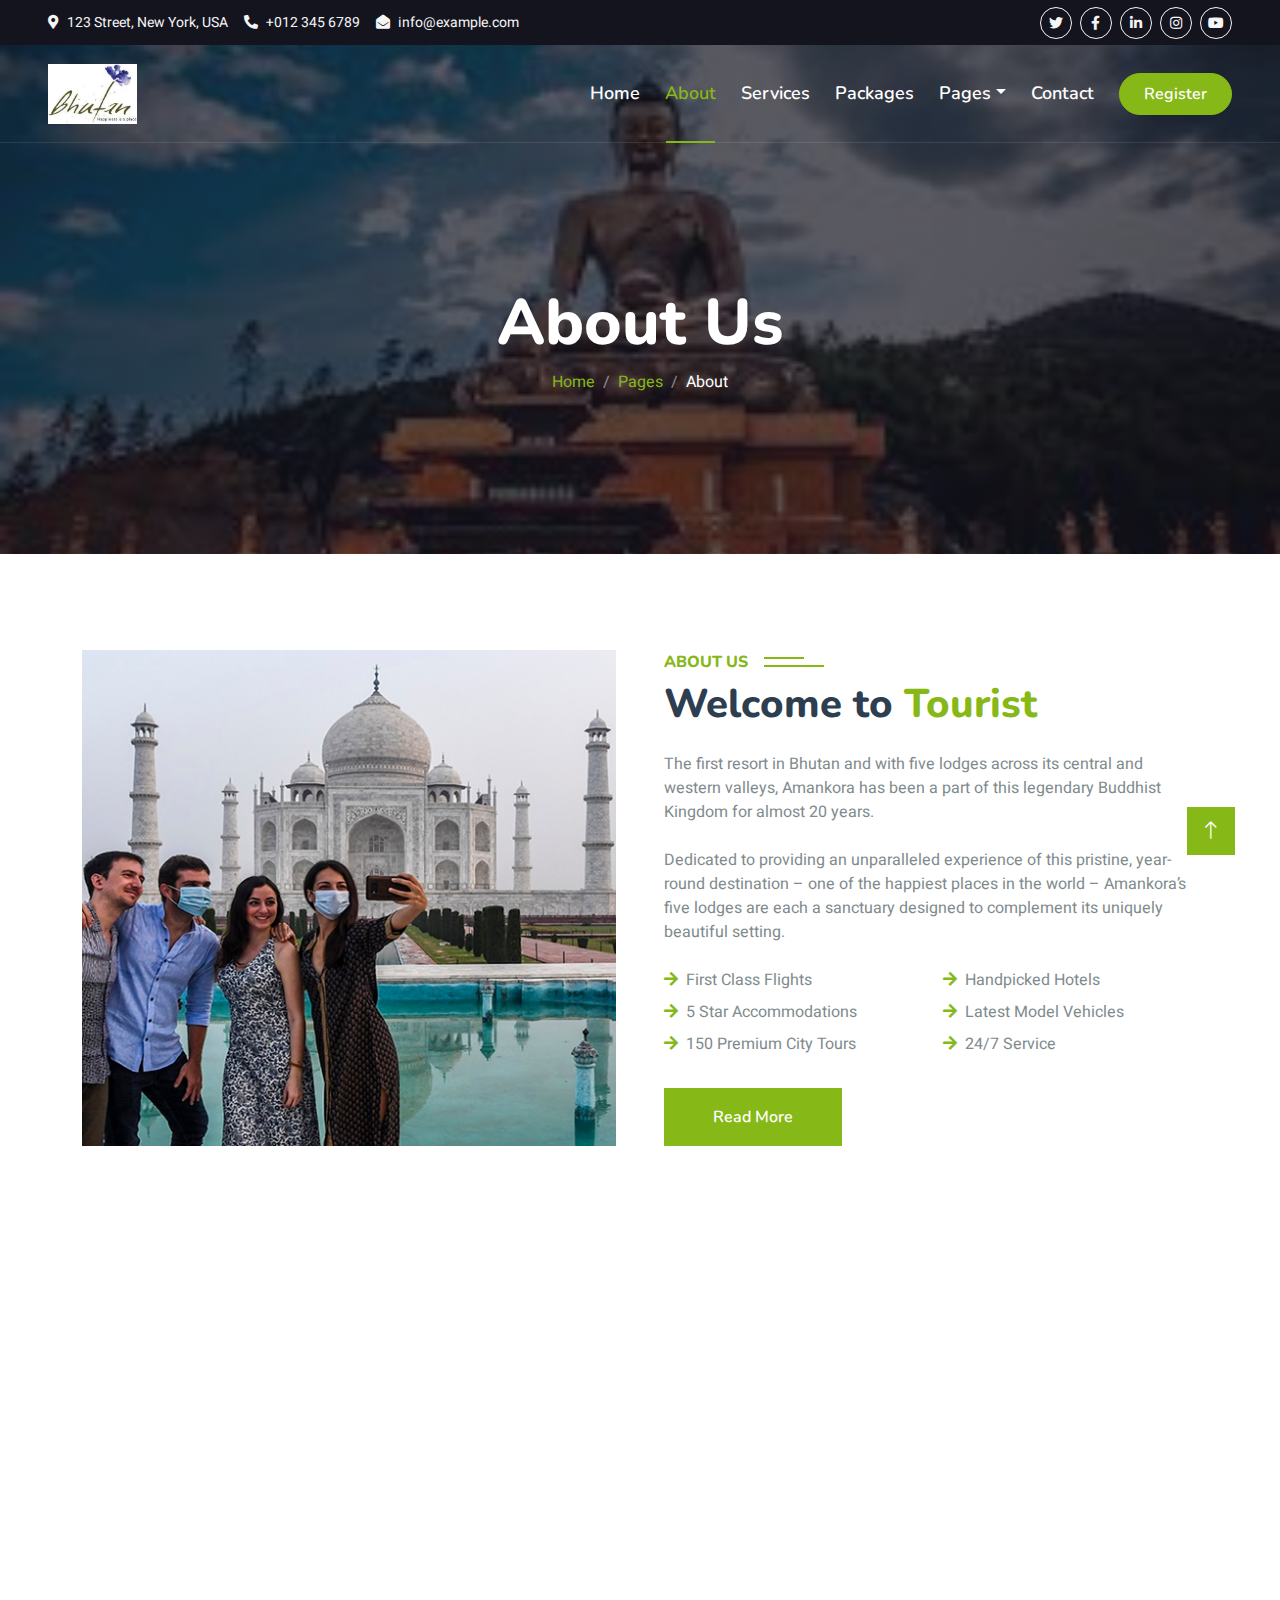
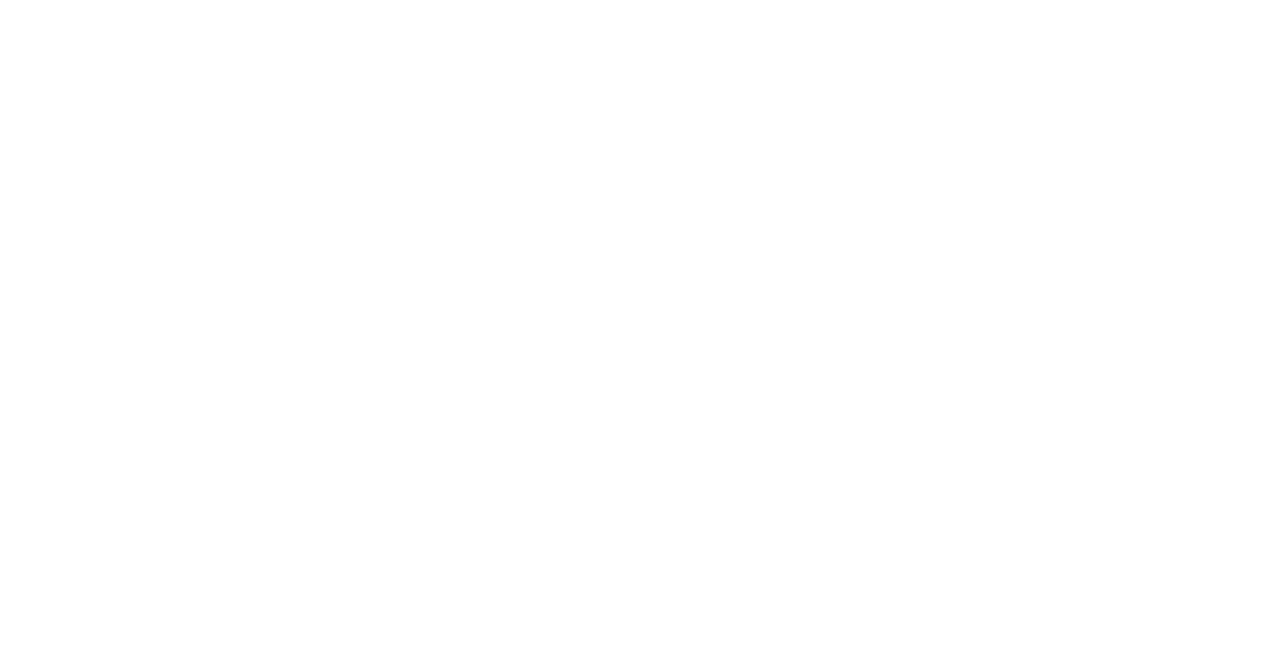
<file: about.html>
<!DOCTYPE html>
<html lang="en">

<head>
    <meta charset="utf-8">
    <title>Tourist - Travel Agency HTML Template</title>
    <meta content="width=device-width, initial-scale=1.0" name="viewport">
    <meta content="" name="keywords">
    <meta content="" name="description">

    <!-- Favicon -->
    <link href="image/favicon.ico" rel="icon">

    <!-- Google Web Fonts -->
    <link rel="preconnect" href="https://fonts.googleapis.com">
    <link rel="preconnect" href="https://fonts.gstatic.com" crossorigin>
    <link href="https://fonts.googleapis.com/css2?family=Heebo:wght@400;500;600&family=Nunito:wght@600;700;800&display=swap" rel="stylesheet">

    <!-- Icon Font Stylesheet -->
    <link href="https://cdnjs.cloudflare.com/ajax/libs/font-awesome/5.10.0/css/all.min.css" rel="stylesheet">
    <link href="https://cdn.jsdelivr.net/npm/bootstrap-icons@1.4.1/font/bootstrap-icons.css" rel="stylesheet">

    <!-- Libraries Stylesheet -->
    <link href="css/animate.min.css" rel="stylesheet">
    <link href="css/owl.carousel.min.css" rel="stylesheet">
    <link href="css/tempusdominus-bootstrap-4.min.css" rel="stylesheet" />

    <!-- Customized Bootstrap Stylesheet -->
    <link href="css/bootstrap.min.css" rel="stylesheet">

    <!-- Template Stylesheet -->
    <link href="css/style.css" rel="stylesheet">
</head>

<body>
    <!-- Spinner Start -->
    <div id="spinner" class="show bg-white position-fixed translate-middle w-100 vh-100 top-50 start-50 d-flex align-items-center justify-content-center">
        <div class="spinner-border text-primary" style="width: 3rem; height: 3rem;" role="status">
            <span class="sr-only">Loading...</span>
        </div>
    </div>
    <!-- Spinner End -->


    <!-- Topbar Start -->
    <div class="container-fluid bg-dark px-5 d-none d-lg-block">
        <div class="row gx-0">
            <div class="col-lg-8 text-center text-lg-start mb-2 mb-lg-0">
                <div class="d-inline-flex align-items-center" style="height: 45px;">
                    <small class="me-3 text-light"><i class="fa fa-map-marker-alt me-2"></i>123 Street, New York, USA</small>
                    <small class="me-3 text-light"><i class="fa fa-phone-alt me-2"></i>+012 345 6789</small>
                    <small class="text-light"><i class="fa fa-envelope-open me-2"></i>info@example.com</small>
                </div>
            </div>
            <div class="col-lg-4 text-center text-lg-end">
                <div class="d-inline-flex align-items-center" style="height: 45px;">
                    <a class="btn btn-sm btn-outline-light btn-sm-square rounded-circle me-2" href=""><i class="fab fa-twitter fw-normal"></i></a>
                    <a class="btn btn-sm btn-outline-light btn-sm-square rounded-circle me-2" href=""><i class="fab fa-facebook-f fw-normal"></i></a>
                    <a class="btn btn-sm btn-outline-light btn-sm-square rounded-circle me-2" href=""><i class="fab fa-linkedin-in fw-normal"></i></a>
                    <a class="btn btn-sm btn-outline-light btn-sm-square rounded-circle me-2" href=""><i class="fab fa-instagram fw-normal"></i></a>
                    <a class="btn btn-sm btn-outline-light btn-sm-square rounded-circle" href=""><i class="fab fa-youtube fw-normal"></i></a>
                </div>
            </div>
        </div>
    </div>
    <!-- Topbar End -->


    <!-- Navbar & Hero Start -->
    <div class="container-fluid position-relative p-0">
        <nav class="navbar navbar-expand-lg navbar-light px-4 px-lg-5 py-3 py-lg-0">
            <a href="" class="navbar-brand p-0">
               
            <img src="image/logo.jpg" alt="Logo">
            </a>
            <button class="navbar-toggler" type="button" data-bs-toggle="collapse" data-bs-target="#navbarCollapse">
                <span class="fa fa-bars"></span>
            </button>
            <div class="collapse navbar-collapse" id="navbarCollapse">
                <div class="navbar-nav ms-auto py-0">
                    <a href="index.html" class="nav-item nav-link">Home</a>
                    <a href="about.html" class="nav-item nav-link active">About</a>
                    <a href="service.html" class="nav-item nav-link">Services</a>
                    <a href="package.html" class="nav-item nav-link">Packages</a>
                    <div class="nav-item dropdown">
                        <a href="#" class="nav-link dropdown-toggle" data-bs-toggle="dropdown">Pages</a>
                        <div class="dropdown-menu m-0">
                            <a href="destination.html" class="dropdown-item">Destination</a>
                            <a href="booking.html" class="dropdown-item">Booking</a>
                            <a href="team.html" class="dropdown-item">Travel Guides</a>
                            <a href="testimonial.html" class="dropdown-item">Testimonial</a>
                            <a href="404.html" class="dropdown-item">404 Page</a>
                        </div>
                    </div>
                    <a href="contact.html" class="nav-item nav-link">Contact</a>
                </div>
                <a href="" class="btn btn-primary rounded-pill py-2 px-4">Register</a>
            </div>
        </nav>

        <div class="container-fluid bg-primary py-5 mb-5 hero-header">
            <div class="container py-5">
                <div class="row justify-content-center py-5">
                    <div class="col-lg-10 pt-lg-5 mt-lg-5 text-center">
                        <h1 class="display-3 text-white animated slideInDown">About Us</h1>
                        <nav aria-label="breadcrumb">
                            <ol class="breadcrumb justify-content-center">
                                <li class="breadcrumb-item"><a href="#">Home</a></li>
                                <li class="breadcrumb-item"><a href="#">Pages</a></li>
                                <li class="breadcrumb-item text-white active" aria-current="page">About</li>
                            </ol>
                        </nav>
                    </div>
                </div>
            </div>
        </div>
    </div>
    <!-- Navbar & Hero End -->


    <!-- About Start -->
    <div class="container-xxl py-5">
        <div class="container">
            <div class="row g-5">
                <div class="col-lg-6 wow fadeInUp" data-wow-delay="0.1s" style="min-height: 400px;">
                    <div class="position-relative h-100">
                        <img class="img-fluid position-absolute w-100 h-100" src="image/india.jpg" alt="" style="object-fit: cover;">
                    </div>
                </div>
                <div class="col-lg-6 wow fadeInUp" data-wow-delay="0.3s">
                    <h6 class="section-title bg-white text-start text-primary pe-3">About Us</h6>
                    <h1 class="mb-4">Welcome to <span class="text-primary">Tourist</span></h1>
                    <p class="mb-4">The first resort in Bhutan and with five lodges across its central and western valleys, Amankora has been a part of this legendary Buddhist Kingdom for almost 20 years.</p>
                    <p class="mb-4">Dedicated to providing an unparalleled experience of this pristine, year-round destination – one of the happiest places in the world – Amankora’s five lodges are each a sanctuary designed to complement its uniquely beautiful setting.</p>
                    <div class="row gy-2 gx-4 mb-4">
                        <div class="col-sm-6">
                            <p class="mb-0"><i class="fa fa-arrow-right text-primary me-2"></i>First Class Flights</p>
                        </div>
                        <div class="col-sm-6">
                            <p class="mb-0"><i class="fa fa-arrow-right text-primary me-2"></i>Handpicked Hotels</p>
                        </div>
                        <div class="col-sm-6">
                            <p class="mb-0"><i class="fa fa-arrow-right text-primary me-2"></i>5 Star Accommodations</p>
                        </div>
                        <div class="col-sm-6">
                            <p class="mb-0"><i class="fa fa-arrow-right text-primary me-2"></i>Latest Model Vehicles</p>
                        </div>
                        <div class="col-sm-6">
                            <p class="mb-0"><i class="fa fa-arrow-right text-primary me-2"></i>150 Premium City Tours</p>
                        </div>
                        <div class="col-sm-6">
                            <p class="mb-0"><i class="fa fa-arrow-right text-primary me-2"></i>24/7 Service</p>
                        </div>
                    </div>
                    <a class="btn btn-primary py-3 px-5 mt-2" href="">Read More</a>
                </div>
            </div>
        </div>
    </div>
    <!-- About End -->


    <!-- Team Start -->
    <div class="container-xxl py-5">
        <div class="container">
            <div class="text-center wow fadeInUp" data-wow-delay="0.1s">
                <h6 class="section-title bg-white text-center text-primary px-3">Travel Guide</h6>
                <h1 class="mb-5">Meet Our Guide</h1>
            </div>
            <div class="row g-4">
                <div class="col-lg-3 col-md-6 wow fadeInUp" data-wow-delay="0.1s">
                    <div class="team-item">
                        <div class="overflow-hidden">
                            <img class="img-fluid" src="image/tashi.jpg" alt="">
                        </div>
                        <div class="position-relative d-flex justify-content-center" style="margin-top: -19px;">
                            <a class="btn btn-square mx-1" href=""><i class="fab fa-facebook-f"></i></a>
                            <a class="btn btn-square mx-1" href=""><i class="fab fa-twitter"></i></a>
                            <a class="btn btn-square mx-1" href=""><i class="fab fa-instagram"></i></a>
                        </div>
                        <div class="text-center p-4">
                            <h5 class="mb-0">Tashio Wangchuk</h5>
                            <small>Guide</small>
                        </div>
                    </div>
                </div>
                <div class="col-lg-3 col-md-6 wow fadeInUp" data-wow-delay="0.3s">
                    <div class="team-item">
                        <div class="overflow-hidden">
                            <img class="img-fluid" src="image/dawa.jpg" alt="">
                        </div>
                        <div class="position-relative d-flex justify-content-center" style="margin-top: -19px;">
                            <a class="btn btn-square mx-1" href=""><i class="fab fa-facebook-f"></i></a>
                            <a class="btn btn-square mx-1" href=""><i class="fab fa-twitter"></i></a>
                            <a class="btn btn-square mx-1" href=""><i class="fab fa-instagram"></i></a>
                        </div>
                        <div class="text-center p-4">
                            <h5 class="mb-0">Dawa Zam</h5>
                            <small>CEO</small>
                        </div>
                    </div>
                </div>
                <div class="col-lg-3 col-md-6 wow fadeInUp" data-wow-delay="0.5s">
                    <div class="team-item">
                        <div class="overflow-hidden">
                            <img class="img-fluid" src="image/kinley.jpg" alt="">
                        </div>
                        <div class="position-relative d-flex justify-content-center" style="margin-top: -19px;">
                            <a class="btn btn-square mx-1" href=""><i class="fab fa-facebook-f"></i></a>
                            <a class="btn btn-square mx-1" href=""><i class="fab fa-twitter"></i></a>
                            <a class="btn btn-square mx-1" href=""><i class="fab fa-instagram"></i></a>
                        </div>
                        <div class="text-center p-4">
                            <h5 class="mb-0">Kinley Wangdi</h5>
                            <small>Guide</small>
                        </div>
                    </div>
                </div>
                <div class="col-lg-3 col-md-6 wow fadeInUp" data-wow-delay="0.7s">
                    <div class="team-item">
                        <div class="overflow-hidden">
                            <img class="img-fluid" src="image/photo_6219952749257275161_c.jpg" alt="">
                        </div>
                        <div class="position-relative d-flex justify-content-center" style="margin-top: -19px;">
                            <a class="btn btn-square mx-1" href=""><i class="fab fa-facebook-f"></i></a>
                            <a class="btn btn-square mx-1" href=""><i class="fab fa-twitter"></i></a>
                            <a class="btn btn-square mx-1" href=""><i class="fab fa-instagram"></i></a>
                        </div>
                        <div class="text-center p-4">
                            <h5 class="mb-0">Chophel</h5>
                            <small>Maneger</small>
                        </div>
                    </div>
                </div>
            </div>
        </div>
    </div>
    <!-- Team End -->
        

    <!-- Footer Start -->
    <div class="container-fluid bg-dark text-light footer pt-5 mt-5 wow fadeIn" data-wow-delay="0.1s">
        <div class="container py-5">
            <div class="row g-5">
                <div class="col-lg-3 col-md-6">
                    <h4 class="text-white mb-3">Company</h4>
                    <a class="btn btn-link" href="">About Us</a>
                    <a class="btn btn-link" href="">Contact Us</a>
                    <a class="btn btn-link" href="">Privacy Policy</a>
                    <a class="btn btn-link" href="">Terms & Condition</a>
                    <a class="btn btn-link" href="">FAQs & Help</a>
                </div>
                <div class="col-lg-3 col-md-6">
                    <h4 class="text-white mb-3">Contact</h4>
                    <p class="mb-2"><i class="fa fa-map-marker-alt me-3"></i>123 Street, New York, USA</p>
                    <p class="mb-2"><i class="fa fa-phone-alt me-3"></i>+012 345 67890</p>
                    <p class="mb-2"><i class="fa fa-envelope me-3"></i>info@example.com</p>
                    <div class="d-flex pt-2">
                        <a class="btn btn-outline-light btn-social" href=""><i class="fab fa-twitter"></i></a>
                        <a class="btn btn-outline-light btn-social" href=""><i class="fab fa-facebook-f"></i></a>
                        <a class="btn btn-outline-light btn-social" href=""><i class="fab fa-youtube"></i></a>
                        <a class="btn btn-outline-light btn-social" href=""><i class="fab fa-linkedin-in"></i></a>
                    </div>
                </div>
                <div class="col-lg-3 col-md-6">
                    <h4 class="text-white mb-3">Gallery</h4>
                    <div class="row g-2 pt-2">
                        <div class="col-4">
                            <img class="img-fluid bg-light p-1" src="image/gallery1.jpg" alt="">
                        </div>
                        <div class="col-4">
                            <img class="img-fluid bg-light p-1" src="image/gallery2.jpg" alt="">
                        </div>
                        <div class="col-4">
                            <img class="img-fluid bg-light p-1" src="image/gallery3.jpg" alt="">
                        </div>
                        <div class="col-4">
                            <img class="img-fluid bg-light p-1" src="image/gallery4.jpg" alt="">
                        </div>
                        <div class="col-4">
                            <img class="img-fluid bg-light p-1" src="image/gallery5.jpg" alt="">
                        </div>
                        <div class="col-4">
                            <img class="img-fluid bg-light p-1" src="image/gallery6.jpg" alt="">
                        </div>
                    </div>
                </div>
                <div class="col-lg-3 col-md-6">
                    <h4 class="text-white mb-3">Newsletter</h4>
                    <p>Dolor amet sit justo amet elitr clita ipsum elitr est.</p>
                    <div class="position-relative mx-auto" style="max-width: 400px;">
                        <input class="form-control border-primary w-100 py-3 ps-4 pe-5" type="text" placeholder="Your email">
                        <button type="button" class="btn btn-primary py-2 position-absolute top-0 end-0 mt-2 me-2">SignUp</button>
                    </div>
                </div>
            </div>
        </div>
        <div class="container">
            <div class="copyright">
                <div class="row">
                    <div class="col-md-6 text-center text-md-start mb-3 mb-md-0">
                        &copy; <a class="border-bottom" href="#">Your Site Name</a>, All Right Reserved.

                        <!--/*** This template is free as long as you keep the footer author’s credit link/attribution link/backlink. If you'd like to use the template without the footer author’s credit link/attribution link/backlink, you can purchase the Credit Removal License from "https://htmlcodex.com/credit-removal". Thank you for your support. ***/-->
                        Designed By <a class="border-bottom" href="https://htmlcodex.com">HTML Codex</a>
                    </div>
                    <div class="col-md-6 text-center text-md-end">
                        <div class="footer-menu">
                            <a href="">Home</a>
                            <a href="">Cookies</a>
                            <a href="">Help</a>
                            <a href="">FQAs</a>
                        </div>
                    </div>
                </div>
            </div>
        </div>
    </div>
    <!-- Footer End -->


    <!-- Back to Top -->
    <a href="#" class="btn btn-lg btn-primary btn-lg-square back-to-top"><i class="bi bi-arrow-up"></i></a>


    <!-- JavaScript Libraries -->
    <script src="https://code.jquery.com/jquery-3.4.1.min.js"></script>
    <script src="https://cdn.jsdelivr.net/npm/bootstrap@5.0.0/dist/js/bootstrap.bundle.min.js"></script>
    <script src="js/wow.min.js"></script>
    <script src="js/easing.min.js"></script>
    <script src="js/waypoints.min.js"></script>
    <script src="js/owl.carousel.min.js"></script>
    <script src="js/moment.min.js"></script>
    <script src="js/moment-timezone.min.js"></script>
    <script src="js/tempusdominus-bootstrap-4.min.js"></script>

    <!-- Template Javascript -->
    <script src="js/main.js"></script>
</body>

</html>
</file>
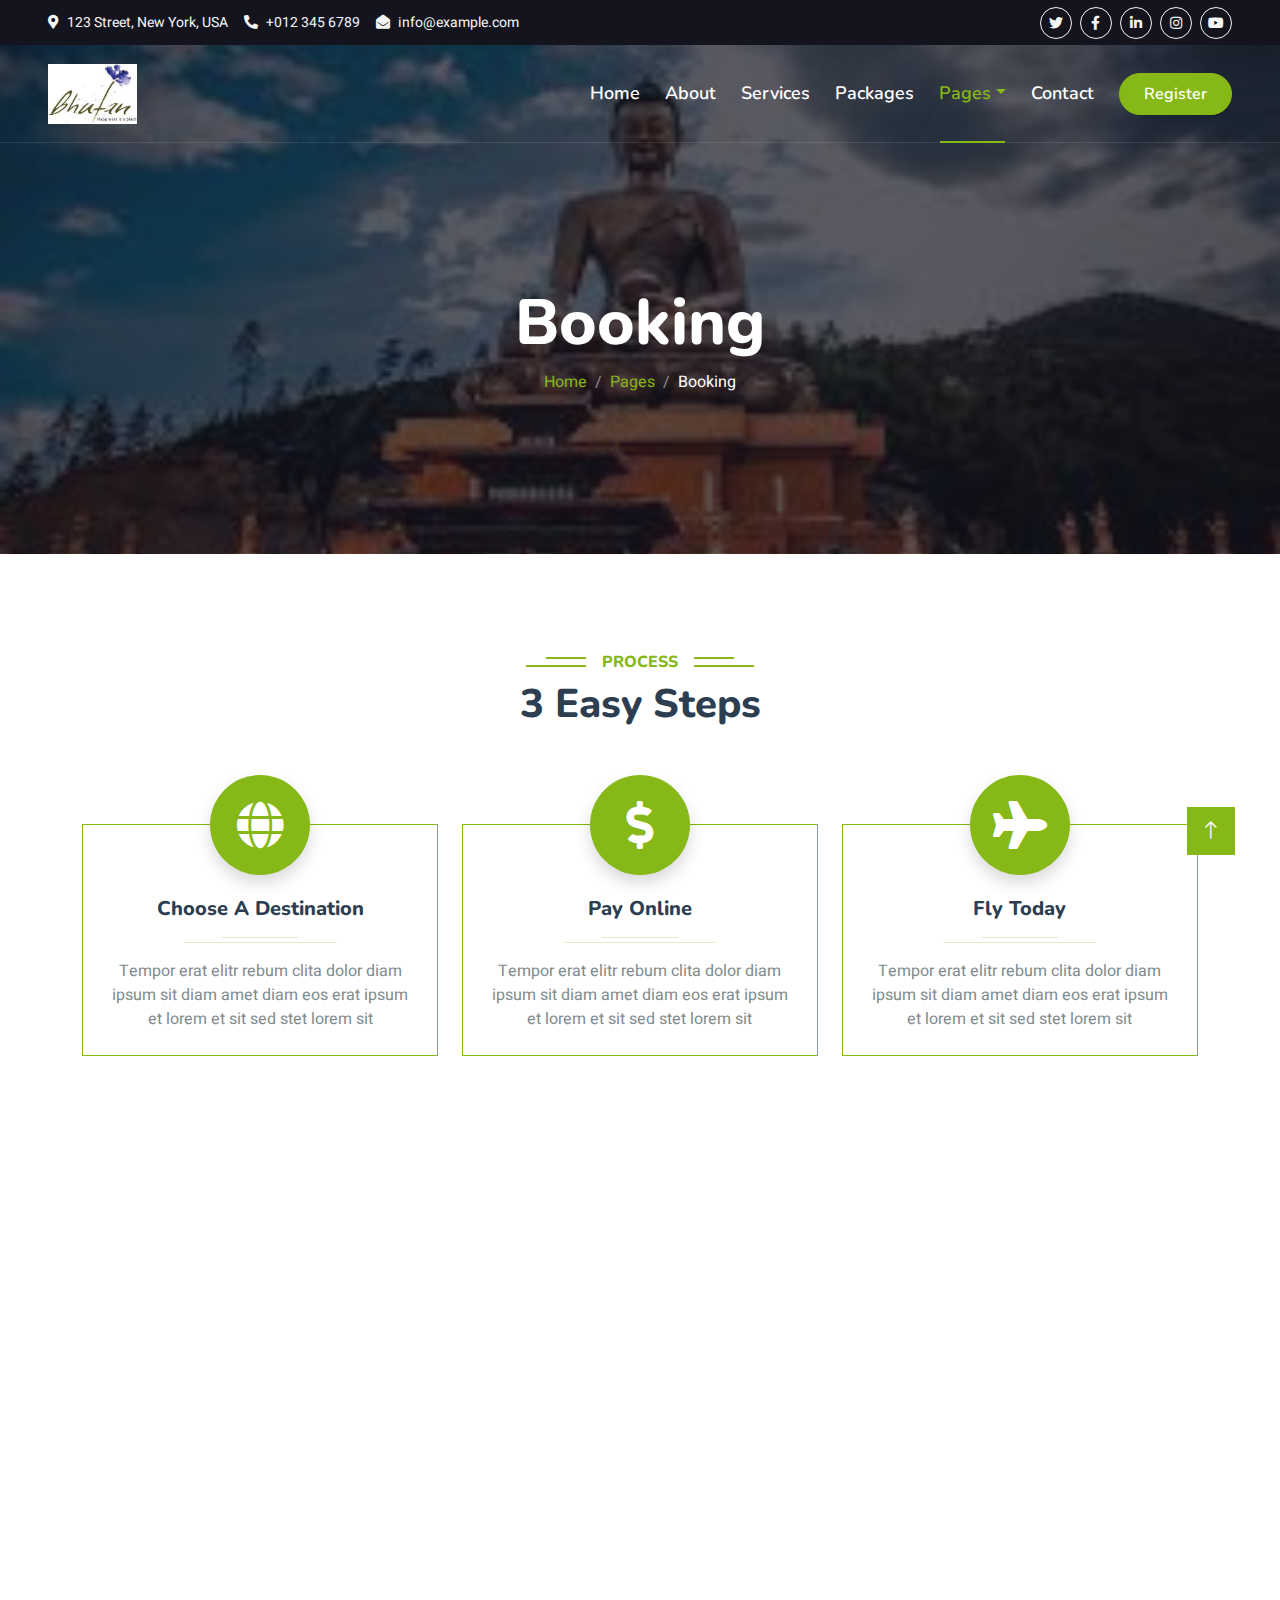
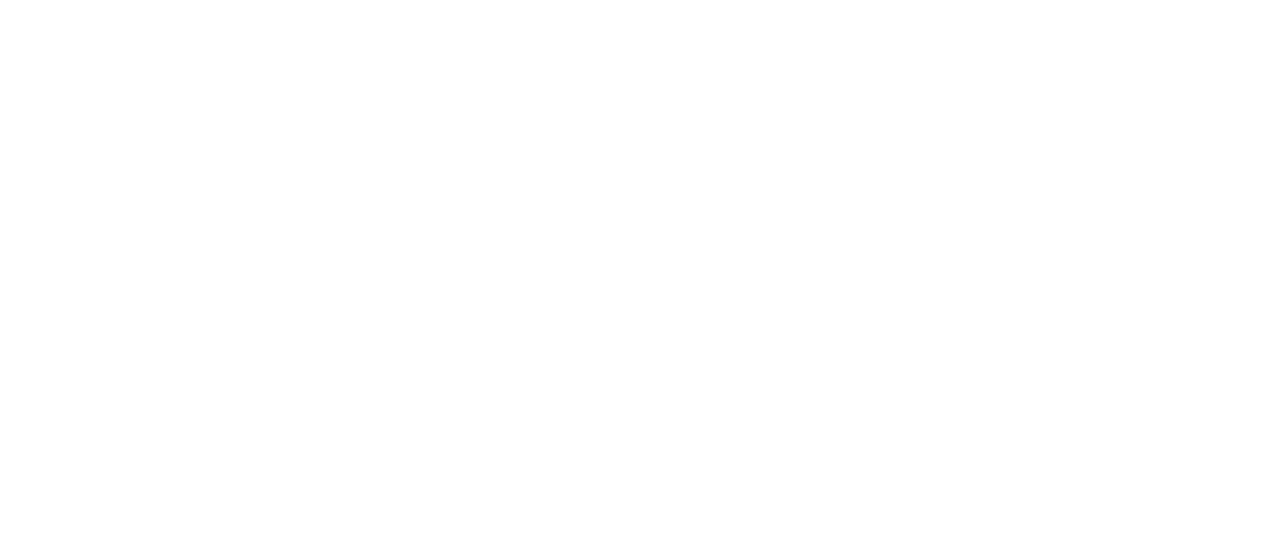
<file: booking.html>
<!DOCTYPE html>
<html lang="en">

<head>
    <meta charset="utf-8">
    <title>Tourist - Travel Agency HTML Template</title>
    <meta content="width=device-width, initial-scale=1.0" name="viewport">
    <meta content="" name="keywords">
    <meta content="" name="description">

    <!-- Favicon -->
    <link href="image/favicon.ico" rel="icon">

    <!-- Google Web Fonts -->
    <link rel="preconnect" href="https://fonts.googleapis.com">
    <link rel="preconnect" href="https://fonts.gstatic.com" crossorigin>
    <link href="https://fonts.googleapis.com/css2?family=Heebo:wght@400;500;600&family=Nunito:wght@600;700;800&display=swap" rel="stylesheet">

    <!-- Icon Font Stylesheet -->
    <link href="https://cdnjs.cloudflare.com/ajax/libs/font-awesome/5.10.0/css/all.min.css" rel="stylesheet">
    <link href="https://cdn.jsdelivr.net/npm/bootstrap-icons@1.4.1/font/bootstrap-icons.css" rel="stylesheet">

    <!-- Libraries Stylesheet -->
    <link href="css/animate.min.css" rel="stylesheet">
    <link href="css/owl.carousel.min.css" rel="stylesheet">
    <link href="css/tempusdominus-bootstrap-4.min.css" rel="stylesheet" />

    <!-- Customized Bootstrap Stylesheet -->
    <link href="css/bootstrap.min.css" rel="stylesheet">

    <!-- Template Stylesheet -->
    <link href="css/style.css" rel="stylesheet">
</head>

<body>
    <!-- Spinner Start -->
    <div id="spinner" class="show bg-white position-fixed translate-middle w-100 vh-100 top-50 start-50 d-flex align-items-center justify-content-center">
        <div class="spinner-border text-primary" style="width: 3rem; height: 3rem;" role="status">
            <span class="sr-only">Loading...</span>
        </div>
    </div>
    <!-- Spinner End -->


    <!-- Topbar Start -->
    <div class="container-fluid bg-dark px-5 d-none d-lg-block">
        <div class="row gx-0">
            <div class="col-lg-8 text-center text-lg-start mb-2 mb-lg-0">
                <div class="d-inline-flex align-items-center" style="height: 45px;">
                    <small class="me-3 text-light"><i class="fa fa-map-marker-alt me-2"></i>123 Street, New York, USA</small>
                    <small class="me-3 text-light"><i class="fa fa-phone-alt me-2"></i>+012 345 6789</small>
                    <small class="text-light"><i class="fa fa-envelope-open me-2"></i>info@example.com</small>
                </div>
            </div>
            <div class="col-lg-4 text-center text-lg-end">
                <div class="d-inline-flex align-items-center" style="height: 45px;">
                    <a class="btn btn-sm btn-outline-light btn-sm-square rounded-circle me-2" href=""><i class="fab fa-twitter fw-normal"></i></a>
                    <a class="btn btn-sm btn-outline-light btn-sm-square rounded-circle me-2" href=""><i class="fab fa-facebook-f fw-normal"></i></a>
                    <a class="btn btn-sm btn-outline-light btn-sm-square rounded-circle me-2" href=""><i class="fab fa-linkedin-in fw-normal"></i></a>
                    <a class="btn btn-sm btn-outline-light btn-sm-square rounded-circle me-2" href=""><i class="fab fa-instagram fw-normal"></i></a>
                    <a class="btn btn-sm btn-outline-light btn-sm-square rounded-circle" href=""><i class="fab fa-youtube fw-normal"></i></a>
                </div>
            </div>
        </div>
    </div>
    <!-- Topbar End -->


    <!-- Navbar & Hero Start -->
    <div class="container-fluid position-relative p-0">
        <nav class="navbar navbar-expand-lg navbar-light px-4 px-lg-5 py-3 py-lg-0">
            <a href="" class="navbar-brand p-0">
               
            <img src="image/logo.jpg" alt="Logo">
            </a>
            <button class="navbar-toggler" type="button" data-bs-toggle="collapse" data-bs-target="#navbarCollapse">
                <span class="fa fa-bars"></span>
            </button>
            <div class="collapse navbar-collapse" id="navbarCollapse">
                <div class="navbar-nav ms-auto py-0">
                    <a href="index.html" class="nav-item nav-link">Home</a>
                    <a href="about.html" class="nav-item nav-link">About</a>
                    <a href="service.html" class="nav-item nav-link">Services</a>
                    <a href="package.html" class="nav-item nav-link">Packages</a>
                    <div class="nav-item dropdown">
                        <a href="#" class="nav-link dropdown-toggle active" data-bs-toggle="dropdown">Pages</a>
                        <div class="dropdown-menu m-0">
                            <a href="destination.html" class="dropdown-item">Destination</a>
                            <a href="booking.html" class="dropdown-item active">Booking</a>
                            <a href="team.html" class="dropdown-item">Travel Guides</a>
                            <a href="testimonial.html" class="dropdown-item">Testimonial</a>
                            <a href="404.html" class="dropdown-item">404 Page</a>
                        </div>
                    </div>
                    <a href="contact.html" class="nav-item nav-link">Contact</a>
                </div>
                <a href="" class="btn btn-primary rounded-pill py-2 px-4">Register</a>
            </div>
        </nav>

        <div class="container-fluid bg-primary py-5 mb-5 hero-header">
            <div class="container py-5">
                <div class="row justify-content-center py-5">
                    <div class="col-lg-10 pt-lg-5 mt-lg-5 text-center">
                        <h1 class="display-3 text-white animated slideInDown">Booking</h1>
                        <nav aria-label="breadcrumb">
                            <ol class="breadcrumb justify-content-center">
                                <li class="breadcrumb-item"><a href="#">Home</a></li>
                                <li class="breadcrumb-item"><a href="#">Pages</a></li>
                                <li class="breadcrumb-item text-white active" aria-current="page">Booking</li>
                            </ol>
                        </nav>
                    </div>
                </div>
            </div>
        </div>
    </div>
    <!-- Navbar & Hero End -->


    <!-- Process Start -->
    <div class="container-xxl py-5">
        <div class="container">
            <div class="text-center pb-4 wow fadeInUp" data-wow-delay="0.1s">
                <h6 class="section-title bg-white text-center text-primary px-3">Process</h6>
                <h1 class="mb-5">3 Easy Steps</h1>
            </div>
            <div class="row gy-5 gx-4 justify-content-center">
                <div class="col-lg-4 col-sm-6 text-center pt-4 wow fadeInUp" data-wow-delay="0.1s">
                    <div class="position-relative border border-primary pt-5 pb-4 px-4">
                        <div class="d-inline-flex align-items-center justify-content-center bg-primary rounded-circle position-absolute top-0 start-50 translate-middle shadow" style="width: 100px; height: 100px;">
                            <i class="fa fa-globe fa-3x text-white"></i>
                        </div>
                        <h5 class="mt-4">Choose A Destination</h5>
                        <hr class="w-25 mx-auto bg-primary mb-1">
                        <hr class="w-50 mx-auto bg-primary mt-0">
                        <p class="mb-0">Tempor erat elitr rebum clita dolor diam ipsum sit diam amet diam eos erat ipsum et lorem et sit sed stet lorem sit</p>
                    </div>
                </div>
                <div class="col-lg-4 col-sm-6 text-center pt-4 wow fadeInUp" data-wow-delay="0.3s">
                    <div class="position-relative border border-primary pt-5 pb-4 px-4">
                        <div class="d-inline-flex align-items-center justify-content-center bg-primary rounded-circle position-absolute top-0 start-50 translate-middle shadow" style="width: 100px; height: 100px;">
                            <i class="fa fa-dollar-sign fa-3x text-white"></i>
                        </div>
                        <h5 class="mt-4">Pay Online</h5>
                        <hr class="w-25 mx-auto bg-primary mb-1">
                        <hr class="w-50 mx-auto bg-primary mt-0">
                        <p class="mb-0">Tempor erat elitr rebum clita dolor diam ipsum sit diam amet diam eos erat ipsum et lorem et sit sed stet lorem sit</p>
                    </div>
                </div>
                <div class="col-lg-4 col-sm-6 text-center pt-4 wow fadeInUp" data-wow-delay="0.5s">
                    <div class="position-relative border border-primary pt-5 pb-4 px-4">
                        <div class="d-inline-flex align-items-center justify-content-center bg-primary rounded-circle position-absolute top-0 start-50 translate-middle shadow" style="width: 100px; height: 100px;">
                            <i class="fa fa-plane fa-3x text-white"></i>
                        </div>
                        <h5 class="mt-4">Fly Today</h5>
                        <hr class="w-25 mx-auto bg-primary mb-1">
                        <hr class="w-50 mx-auto bg-primary mt-0">
                        <p class="mb-0">Tempor erat elitr rebum clita dolor diam ipsum sit diam amet diam eos erat ipsum et lorem et sit sed stet lorem sit</p>
                    </div>
                </div>
            </div>
        </div>
    </div>
    <!-- Process Start -->


    <!-- Booking Start -->
    <div class="container-xxl py-5 wow fadeInUp" data-wow-delay="0.1s">
        <div class="container">
            <div class="booking p-5">
                <div class="row g-5 align-items-center">
                    <div class="col-md-6 text-white">
                        <h6 class="text-white text-uppercase">Booking</h6>
                        <h1 class="text-white mb-4">Online Booking</h1>
                        <p class="mb-4">Tempor erat elitr rebum at clita. Diam dolor diam ipsum sit. Aliqu diam amet diam et eos. Clita erat ipsum et lorem et sit.</p>
                        <p class="mb-4">Tempor erat elitr rebum at clita. Diam dolor diam ipsum sit. Aliqu diam amet diam et eos. Clita erat ipsum et lorem et sit, sed stet lorem sit clita duo justo magna dolore erat amet</p>
                        <a class="btn btn-outline-light py-3 px-5 mt-2" href="">Read More</a>
                    </div>
                    <div class="col-md-6">
                        <h1 class="text-white mb-4">Book A Tour</h1>
                        <form>
                            <div class="row g-3">
                                <div class="col-md-6">
                                    <div class="form-floating">
                                        <input type="text" class="form-control bg-transparent" id="name" placeholder="Your Name">
                                        <label for="name">Your Name</label>
                                    </div>
                                </div>
                                <div class="col-md-6">
                                    <div class="form-floating">
                                        <input type="email" class="form-control bg-transparent" id="email" placeholder="Your Email">
                                        <label for="email">Your Email</label>
                                    </div>
                                </div>
                                <div class="col-md-6">
                                    <div class="form-floating date" id="date3" data-target-input="nearest">
                                        <input type="text" class="form-control bg-transparent datetimepicker-input" id="datetime" placeholder="Date & Time" data-target="#date3" data-toggle="datetimepicker" />
                                        <label for="datetime">Date & Time</label>
                                    </div>
                                </div>
                                <div class="col-md-6">
                                    <div class="form-floating">
                                        <select class="form-select bg-transparent" id="select1">
                                            <option value="1">Destination 1</option>
                                            <option value="2">Destination 2</option>
                                            <option value="3">Destination 3</option>
                                        </select>
                                        <label for="select1">Destination</label>
                                    </div>
                                </div>
                                <div class="col-12">
                                    <div class="form-floating">
                                        <textarea class="form-control bg-transparent" placeholder="Special Request" id="message" style="height: 100px"></textarea>
                                        <label for="message">Special Request</label>
                                    </div>
                                </div>
                                <div class="col-12">
                                    <button class="btn btn-outline-light w-100 py-3" type="submit">Book Now</button>
                                </div>
                            </div>
                        </form>
                    </div>
                </div>
            </div>
        </div>
    </div>
    <!-- Booking Start -->
        

    <!-- Footer Start -->
    <div class="container-fluid bg-dark text-light footer pt-5 mt-5 wow fadeIn" data-wow-delay="0.1s">
        <div class="container py-5">
            <div class="row g-5">
                <div class="col-lg-3 col-md-6">
                    <h4 class="text-white mb-3">Company</h4>
                    <a class="btn btn-link" href="">About Us</a>
                    <a class="btn btn-link" href="">Contact Us</a>
                    <a class="btn btn-link" href="">Privacy Policy</a>
                    <a class="btn btn-link" href="">Terms & Condition</a>
                    <a class="btn btn-link" href="">FAQs & Help</a>
                </div>
                <div class="col-lg-3 col-md-6">
                    <h4 class="text-white mb-3">Contact</h4>
                    <p class="mb-2"><i class="fa fa-map-marker-alt me-3"></i>123 Street, New York, USA</p>
                    <p class="mb-2"><i class="fa fa-phone-alt me-3"></i>+012 345 67890</p>
                    <p class="mb-2"><i class="fa fa-envelope me-3"></i>info@example.com</p>
                    <div class="d-flex pt-2">
                        <a class="btn btn-outline-light btn-social" href=""><i class="fab fa-twitter"></i></a>
                        <a class="btn btn-outline-light btn-social" href=""><i class="fab fa-facebook-f"></i></a>
                        <a class="btn btn-outline-light btn-social" href=""><i class="fab fa-youtube"></i></a>
                        <a class="btn btn-outline-light btn-social" href=""><i class="fab fa-linkedin-in"></i></a>
                    </div>
                </div>
                <div class="col-lg-3 col-md-6">
                    <h4 class="text-white mb-3">Gallery</h4>
                    <div class="row g-2 pt-2">
                        <div class="col-4">
                            <img class="img-fluid bg-light p-1" src="image/gallery1.jpg" alt="">
                        </div>
                        <div class="col-4">
                            <img class="img-fluid bg-light p-1" src="image/gallery2.jpg" alt="">
                        </div>
                        <div class="col-4">
                            <img class="img-fluid bg-light p-1" src="image/gallery3.jpg" alt="">
                        </div>
                        <div class="col-4">
                            <img class="img-fluid bg-light p-1" src="image/gallery4.jpg" alt="">
                        </div>
                        <div class="col-4">
                            <img class="img-fluid bg-light p-1" src="image/gallery5.jpg" alt="">
                        </div>
                        <div class="col-4">
                            <img class="img-fluid bg-light p-1" src="image/gallery6.jpg" alt="">
                        </div>
                    </div>
                </div>
                <div class="col-lg-3 col-md-6">
                    <h4 class="text-white mb-3">Newsletter</h4>
                    <p>Dolor amet sit justo amet elitr clita ipsum elitr est.</p>
                    <div class="position-relative mx-auto" style="max-width: 400px;">
                        <input class="form-control border-primary w-100 py-3 ps-4 pe-5" type="text" placeholder="Your email">
                        <button type="button" class="btn btn-primary py-2 position-absolute top-0 end-0 mt-2 me-2">SignUp</button>
                    </div>
                </div>
            </div>
        </div>
        <div class="container">
            <div class="copyright">
                <div class="row">
                    <div class="col-md-6 text-center text-md-start mb-3 mb-md-0">
                        &copy; <a class="border-bottom" href="#">Your Site Name</a>, All Right Reserved.

                        <!--/*** This template is free as long as you keep the footer author’s credit link/attribution link/backlink. If you'd like to use the template without the footer author’s credit link/attribution link/backlink, you can purchase the Credit Removal License from "https://htmlcodex.com/credit-removal". Thank you for your support. ***/-->
                        Designed By <a class="border-bottom" href="https://htmlcodex.com">HTML Codex</a>
                    </div>
                    <div class="col-md-6 text-center text-md-end">
                        <div class="footer-menu">
                            <a href="">Home</a>
                            <a href="">Cookies</a>
                            <a href="">Help</a>
                            <a href="">FQAs</a>
                        </div>
                    </div>
                </div>
            </div>
        </div>
    </div>
    <!-- Footer End -->


    <!-- Back to Top -->
    <a href="#" class="btn btn-lg btn-primary btn-lg-square back-to-top"><i class="bi bi-arrow-up"></i></a>


    <!-- JavaScript Libraries -->
    <script src="https://code.jquery.com/jquery-3.4.1.min.js"></script>
    <script src="https://cdn.jsdelivr.net/npm/bootstrap@5.0.0/dist/js/bootstrap.bundle.min.js"></script>
    <script src="js/wow.min.js"></script>
    <script src="js/easing.min.js"></script>
    <script src="js/waypoints.min.js"></script>
    <script src="js/owl.carousel.min.js"></script>
    <script src="js/moment.min.js"></script>
    <script src="js/moment-timezone.min.js"></script>
    <script src="js/tempusdominus-bootstrap-4.min.js"></script>

    <!-- Template Javascript -->
    <script src="js/main.js"></script>
</body>

</html>
</file>
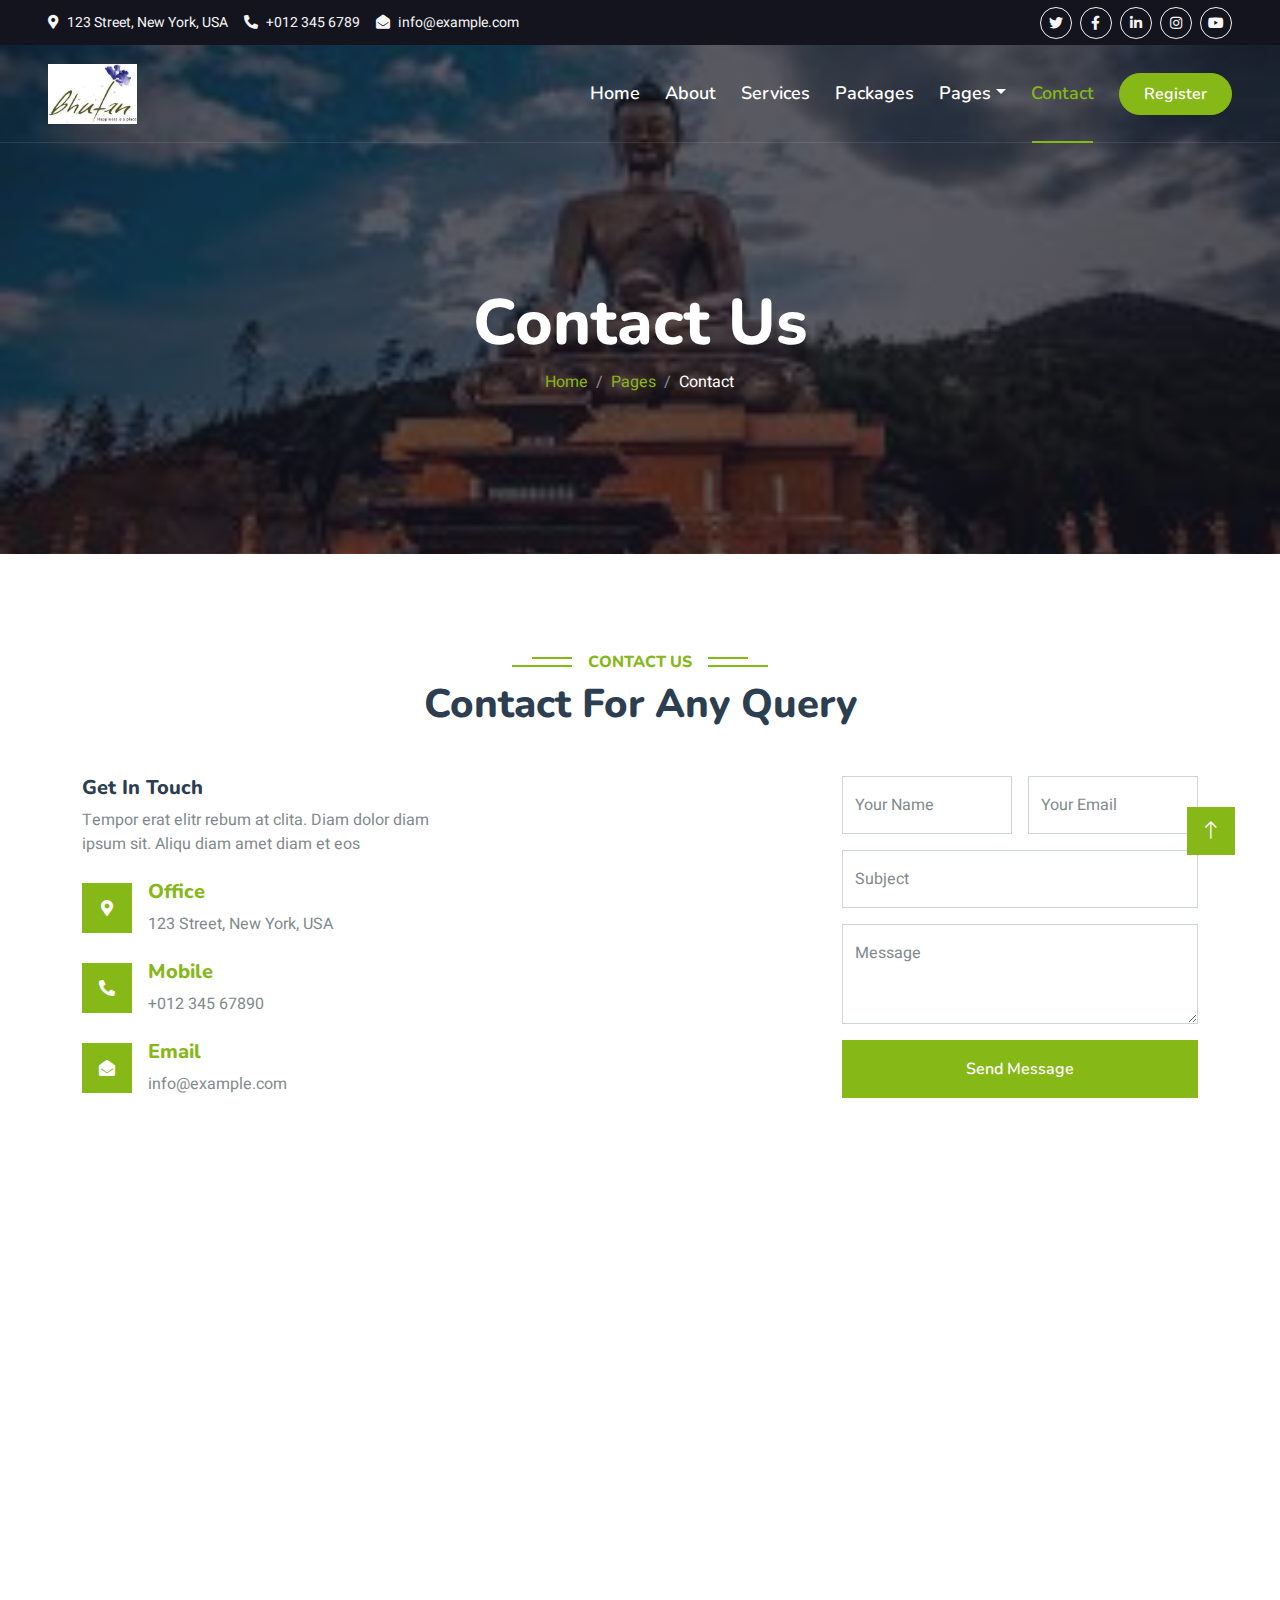
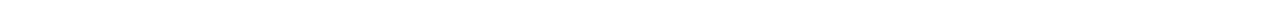
<file: contact.html>
<!DOCTYPE html>
<html lang="en">

<head>
    <meta charset="utf-8">
    <title>Tourist - Travel Agency HTML Template</title>
    <meta content="width=device-width, initial-scale=1.0" name="viewport">
    <meta content="" name="keywords">
    <meta content="" name="description">

    <!-- Favicon -->
    <link href="image/favicon.ico" rel="icon">

    <!-- Google Web Fonts -->
    <link rel="preconnect" href="https://fonts.googleapis.com">
    <link rel="preconnect" href="https://fonts.gstatic.com" crossorigin>
    <link href="https://fonts.googleapis.com/css2?family=Heebo:wght@400;500;600&family=Nunito:wght@600;700;800&display=swap" rel="stylesheet">

    <!-- Icon Font Stylesheet -->
    <link href="https://cdnjs.cloudflare.com/ajax/libs/font-awesome/5.10.0/css/all.min.css" rel="stylesheet">
    <link href="https://cdn.jsdelivr.net/npm/bootstrap-icons@1.4.1/font/bootstrap-icons.css" rel="stylesheet">

    <!-- Libraries Stylesheet -->
    <link href="css/animate.min.css" rel="stylesheet">
    <link href="css/owl.carousel.min.css" rel="stylesheet">
    <link href="css/tempusdominus-bootstrap-4.min.css" rel="stylesheet" />

    <!-- Customized Bootstrap Stylesheet -->
    <link href="css/bootstrap.min.css" rel="stylesheet">

    <!-- Template Stylesheet -->
    <link href="css/style.css" rel="stylesheet">
</head>

<body>
    <!-- Spinner Start -->
    <div id="spinner" class="show bg-white position-fixed translate-middle w-100 vh-100 top-50 start-50 d-flex align-items-center justify-content-center">
        <div class="spinner-border text-primary" style="width: 3rem; height: 3rem;" role="status">
            <span class="sr-only">Loading...</span>
        </div>
    </div>
    <!-- Spinner End -->


    <!-- Topbar Start -->
    <div class="container-fluid bg-dark px-5 d-none d-lg-block">
        <div class="row gx-0">
            <div class="col-lg-8 text-center text-lg-start mb-2 mb-lg-0">
                <div class="d-inline-flex align-items-center" style="height: 45px;">
                    <small class="me-3 text-light"><i class="fa fa-map-marker-alt me-2"></i>123 Street, New York, USA</small>
                    <small class="me-3 text-light"><i class="fa fa-phone-alt me-2"></i>+012 345 6789</small>
                    <small class="text-light"><i class="fa fa-envelope-open me-2"></i>info@example.com</small>
                </div>
            </div>
            <div class="col-lg-4 text-center text-lg-end">
                <div class="d-inline-flex align-items-center" style="height: 45px;">
                    <a class="btn btn-sm btn-outline-light btn-sm-square rounded-circle me-2" href=""><i class="fab fa-twitter fw-normal"></i></a>
                    <a class="btn btn-sm btn-outline-light btn-sm-square rounded-circle me-2" href=""><i class="fab fa-facebook-f fw-normal"></i></a>
                    <a class="btn btn-sm btn-outline-light btn-sm-square rounded-circle me-2" href=""><i class="fab fa-linkedin-in fw-normal"></i></a>
                    <a class="btn btn-sm btn-outline-light btn-sm-square rounded-circle me-2" href=""><i class="fab fa-instagram fw-normal"></i></a>
                    <a class="btn btn-sm btn-outline-light btn-sm-square rounded-circle" href=""><i class="fab fa-youtube fw-normal"></i></a>
                </div>
            </div>
        </div>
    </div>
    <!-- Topbar End -->


    <!-- Navbar & Hero Start -->
    <div class="container-fluid position-relative p-0">
        <nav class="navbar navbar-expand-lg navbar-light px-4 px-lg-5 py-3 py-lg-0">
            <a href="" class="navbar-brand p-0">
               
            <img src="image/logo.jpg" alt="Logo">
            </a>
            <button class="navbar-toggler" type="button" data-bs-toggle="collapse" data-bs-target="#navbarCollapse">
                <span class="fa fa-bars"></span>
            </button>
            <div class="collapse navbar-collapse" id="navbarCollapse">
                <div class="navbar-nav ms-auto py-0">
                    <a href="index.html" class="nav-item nav-link">Home</a>
                    <a href="about.html" class="nav-item nav-link">About</a>
                    <a href="service.html" class="nav-item nav-link">Services</a>
                    <a href="package.html" class="nav-item nav-link">Packages</a>
                    <div class="nav-item dropdown">
                        <a href="#" class="nav-link dropdown-toggle" data-bs-toggle="dropdown">Pages</a>
                        <div class="dropdown-menu m-0">
                            <a href="destination.html" class="dropdown-item">Destination</a>
                            <a href="booking.html" class="dropdown-item">Booking</a>
                            <a href="team.html" class="dropdown-item">Travel Guides</a>
                            <a href="testimonial.html" class="dropdown-item">Testimonial</a>
                            <a href="404.html" class="dropdown-item">404 Page</a>
                        </div>
                    </div>
                    <a href="contact.html" class="nav-item nav-link active">Contact</a>
                </div>
                <a href="" class="btn btn-primary rounded-pill py-2 px-4">Register</a>
            </div>
        </nav>

        <div class="container-fluid bg-primary py-5 mb-5 hero-header">
            <div class="container py-5">
                <div class="row justify-content-center py-5">
                    <div class="col-lg-10 pt-lg-5 mt-lg-5 text-center">
                        <h1 class="display-3 text-white animated slideInDown">Contact Us</h1>
                        <nav aria-label="breadcrumb">
                            <ol class="breadcrumb justify-content-center">
                                <li class="breadcrumb-item"><a href="#">Home</a></li>
                                <li class="breadcrumb-item"><a href="#">Pages</a></li>
                                <li class="breadcrumb-item text-white active" aria-current="page">Contact</li>
                            </ol>
                        </nav>
                    </div>
                </div>
            </div>
        </div>
    </div>
    <!-- Navbar & Hero End -->


    <!-- Contact Start -->
    <div class="container-xxl py-5">
        <div class="container">
            <div class="text-center wow fadeInUp" data-wow-delay="0.1s">
                <h6 class="section-title bg-white text-center text-primary px-3">Contact Us</h6>
                <h1 class="mb-5">Contact For Any Query</h1>
            </div>
            <div class="row g-4">
                <div class="col-lg-4 col-md-6 wow fadeInUp" data-wow-delay="0.1s">
                    <h5>Get In Touch</h5>
                    <p class="mb-4">Tempor erat elitr rebum at clita. Diam dolor diam ipsum sit. Aliqu diam amet diam et eos</p>
                    <div class="d-flex align-items-center mb-4">
                        <div class="d-flex align-items-center justify-content-center flex-shrink-0 bg-primary" style="width: 50px; height: 50px;">
                            <i class="fa fa-map-marker-alt text-white"></i>
                        </div>
                        <div class="ms-3">
                            <h5 class="text-primary">Office</h5>
                            <p class="mb-0">123 Street, New York, USA</p>
                        </div>
                    </div>
                    <div class="d-flex align-items-center mb-4">
                        <div class="d-flex align-items-center justify-content-center flex-shrink-0 bg-primary" style="width: 50px; height: 50px;">
                            <i class="fa fa-phone-alt text-white"></i>
                        </div>
                        <div class="ms-3">
                            <h5 class="text-primary">Mobile</h5>
                            <p class="mb-0">+012 345 67890</p>
                        </div>
                    </div>
                    <div class="d-flex align-items-center">
                        <div class="d-flex align-items-center justify-content-center flex-shrink-0 bg-primary" style="width: 50px; height: 50px;">
                            <i class="fa fa-envelope-open text-white"></i>
                        </div>
                        <div class="ms-3">
                            <h5 class="text-primary">Email</h5>
                            <p class="mb-0">info@example.com</p>
                        </div>
                    </div>
                </div>
                <div class="col-lg-4 col-md-6 wow fadeInUp" data-wow-delay="0.3s">
                    <iframe class="position-relative rounded w-100 h-100"
                        src="https://www.google.com/maps/embed?pb=!1m18!1m12!1m3!1d3001156.4288297426!2d-78.01371936852176!3d42.72876761954724!2m3!1f0!2f0!3f0!3m2!1i1024!2i768!4f13.1!3m3!1m2!1s0x4ccc4bf0f123a5a9%3A0xddcfc6c1de189567!2sNew%20York%2C%20USA!5e0!3m2!1sen!2sbd!4v1603794290143!5m2!1sen!2sbd"
                        frameborder="0" style="min-height: 300px; border:0;" allowfullscreen="" aria-hidden="false"
                        tabindex="0"></iframe>
                </div>
                <div class="col-lg-4 col-md-12 wow fadeInUp" data-wow-delay="0.5s">
                    <form>
                        <div class="row g-3">
                            <div class="col-md-6">
                                <div class="form-floating">
                                    <input type="text" class="form-control" id="name" placeholder="Your Name">
                                    <label for="name">Your Name</label>
                                </div>
                            </div>
                            <div class="col-md-6">
                                <div class="form-floating">
                                    <input type="email" class="form-control" id="email" placeholder="Your Email">
                                    <label for="email">Your Email</label>
                                </div>
                            </div>
                            <div class="col-12">
                                <div class="form-floating">
                                    <input type="text" class="form-control" id="subject" placeholder="Subject">
                                    <label for="subject">Subject</label>
                                </div>
                            </div>
                            <div class="col-12">
                                <div class="form-floating">
                                    <textarea class="form-control" placeholder="Leave a message here" id="message" style="height: 100px"></textarea>
                                    <label for="message">Message</label>
                                </div>
                            </div>
                            <div class="col-12">
                                <button class="btn btn-primary w-100 py-3" type="submit">Send Message</button>
                            </div>
                        </div>
                    </form>
                </div>
            </div>
        </div>
    </div>
    <!-- Contact End -->


    <!-- Footer Start -->
    <div class="container-fluid bg-dark text-light footer pt-5 mt-5 wow fadeIn" data-wow-delay="0.1s">
        <div class="container py-5">
            <div class="row g-5">
                <div class="col-lg-3 col-md-6">
                    <h4 class="text-white mb-3">Company</h4>
                    <a class="btn btn-link" href="">About Us</a>
                    <a class="btn btn-link" href="">Contact Us</a>
                    <a class="btn btn-link" href="">Privacy Policy</a>
                    <a class="btn btn-link" href="">Terms & Condition</a>
                    <a class="btn btn-link" href="">FAQs & Help</a>
                </div>
                <div class="col-lg-3 col-md-6">
                    <h4 class="text-white mb-3">Contact</h4>
                    <p class="mb-2"><i class="fa fa-map-marker-alt me-3"></i>123 Street, New York, USA</p>
                    <p class="mb-2"><i class="fa fa-phone-alt me-3"></i>+012 345 67890</p>
                    <p class="mb-2"><i class="fa fa-envelope me-3"></i>info@example.com</p>
                    <div class="d-flex pt-2">
                        <a class="btn btn-outline-light btn-social" href=""><i class="fab fa-twitter"></i></a>
                        <a class="btn btn-outline-light btn-social" href=""><i class="fab fa-facebook-f"></i></a>
                        <a class="btn btn-outline-light btn-social" href=""><i class="fab fa-youtube"></i></a>
                        <a class="btn btn-outline-light btn-social" href=""><i class="fab fa-linkedin-in"></i></a>
                    </div>
                </div>
                <div class="col-lg-3 col-md-6">
                    <h4 class="text-white mb-3">Gallery</h4>
                    <div class="row g-2 pt-2">
                        <div class="col-4">
                            <img class="img-fluid bg-light p-1" src="image/gallery1.jpg" alt="">
                        </div>
                        <div class="col-4">
                            <img class="img-fluid bg-light p-1" src="image/gallery2.jpg" alt="">
                        </div>
                        <div class="col-4">
                            <img class="img-fluid bg-light p-1" src="image/gallery3.jpg" alt="">
                        </div>
                        <div class="col-4">
                            <img class="img-fluid bg-light p-1" src="image/gallery4.jpg" alt="">
                        </div>
                        <div class="col-4">
                            <img class="img-fluid bg-light p-1" src="image/gallery5.jpg" alt="">
                        </div>
                        <div class="col-4">
                            <img class="img-fluid bg-light p-1" src="image/gallery6.jpg" alt="">
                        </div>
                    </div>
                </div>
                <div class="col-lg-3 col-md-6">
                    <h4 class="text-white mb-3">Newsletter</h4>
                    <p>Dolor amet sit justo amet elitr clita ipsum elitr est.</p>
                    <div class="position-relative mx-auto" style="max-width: 400px;">
                        <input class="form-control border-primary w-100 py-3 ps-4 pe-5" type="text" placeholder="Your email">
                        <button type="button" class="btn btn-primary py-2 position-absolute top-0 end-0 mt-2 me-2">SignUp</button>
                    </div>
                </div>
            </div>
        </div>
        <div class="container">
            <div class="copyright">
                <div class="row">
                    <div class="col-md-6 text-center text-md-start mb-3 mb-md-0">
                        &copy; <a class="border-bottom" href="#">Your Site Name</a>, All Right Reserved.

                        <!--/*** This template is free as long as you keep the footer author’s credit link/attribution link/backlink. If you'd like to use the template without the footer author’s credit link/attribution link/backlink, you can purchase the Credit Removal License from "https://htmlcodex.com/credit-removal". Thank you for your support. ***/-->
                        Designed By <a class="border-bottom" href="https://htmlcodex.com">HTML Codex</a>
                    </div>
                    <div class="col-md-6 text-center text-md-end">
                        <div class="footer-menu">
                            <a href="">Home</a>
                            <a href="">Cookies</a>
                            <a href="">Help</a>
                            <a href="">FQAs</a>
                        </div>
                    </div>
                </div>
            </div>
        </div>
    </div>
    <!-- Footer End -->


    <!-- Back to Top -->
    <a href="#" class="btn btn-lg btn-primary btn-lg-square back-to-top"><i class="bi bi-arrow-up"></i></a>


    <!-- JavaScript Libraries -->
    <script src="https://code.jquery.com/jquery-3.4.1.min.js"></script>
    <script src="https://cdn.jsdelivr.net/npm/bootstrap@5.0.0/dist/js/bootstrap.bundle.min.js"></script>
    <script src="js/wow.min.js"></script>
    <script src="js/easing.min.js"></script>
    <script src="js/waypoints.min.js"></script>
    <script src="js/owl.carousel.min.js"></script>
    <script src="js/moment.min.js"></script>
    <script src="js/moment-timezone.min.js"></script>
    <script src="js/tempusdominus-bootstrap-4.min.js"></script>

    <!-- Template Javascript -->
    <script src="js/main.js"></script>
</body>

</html>
</file>
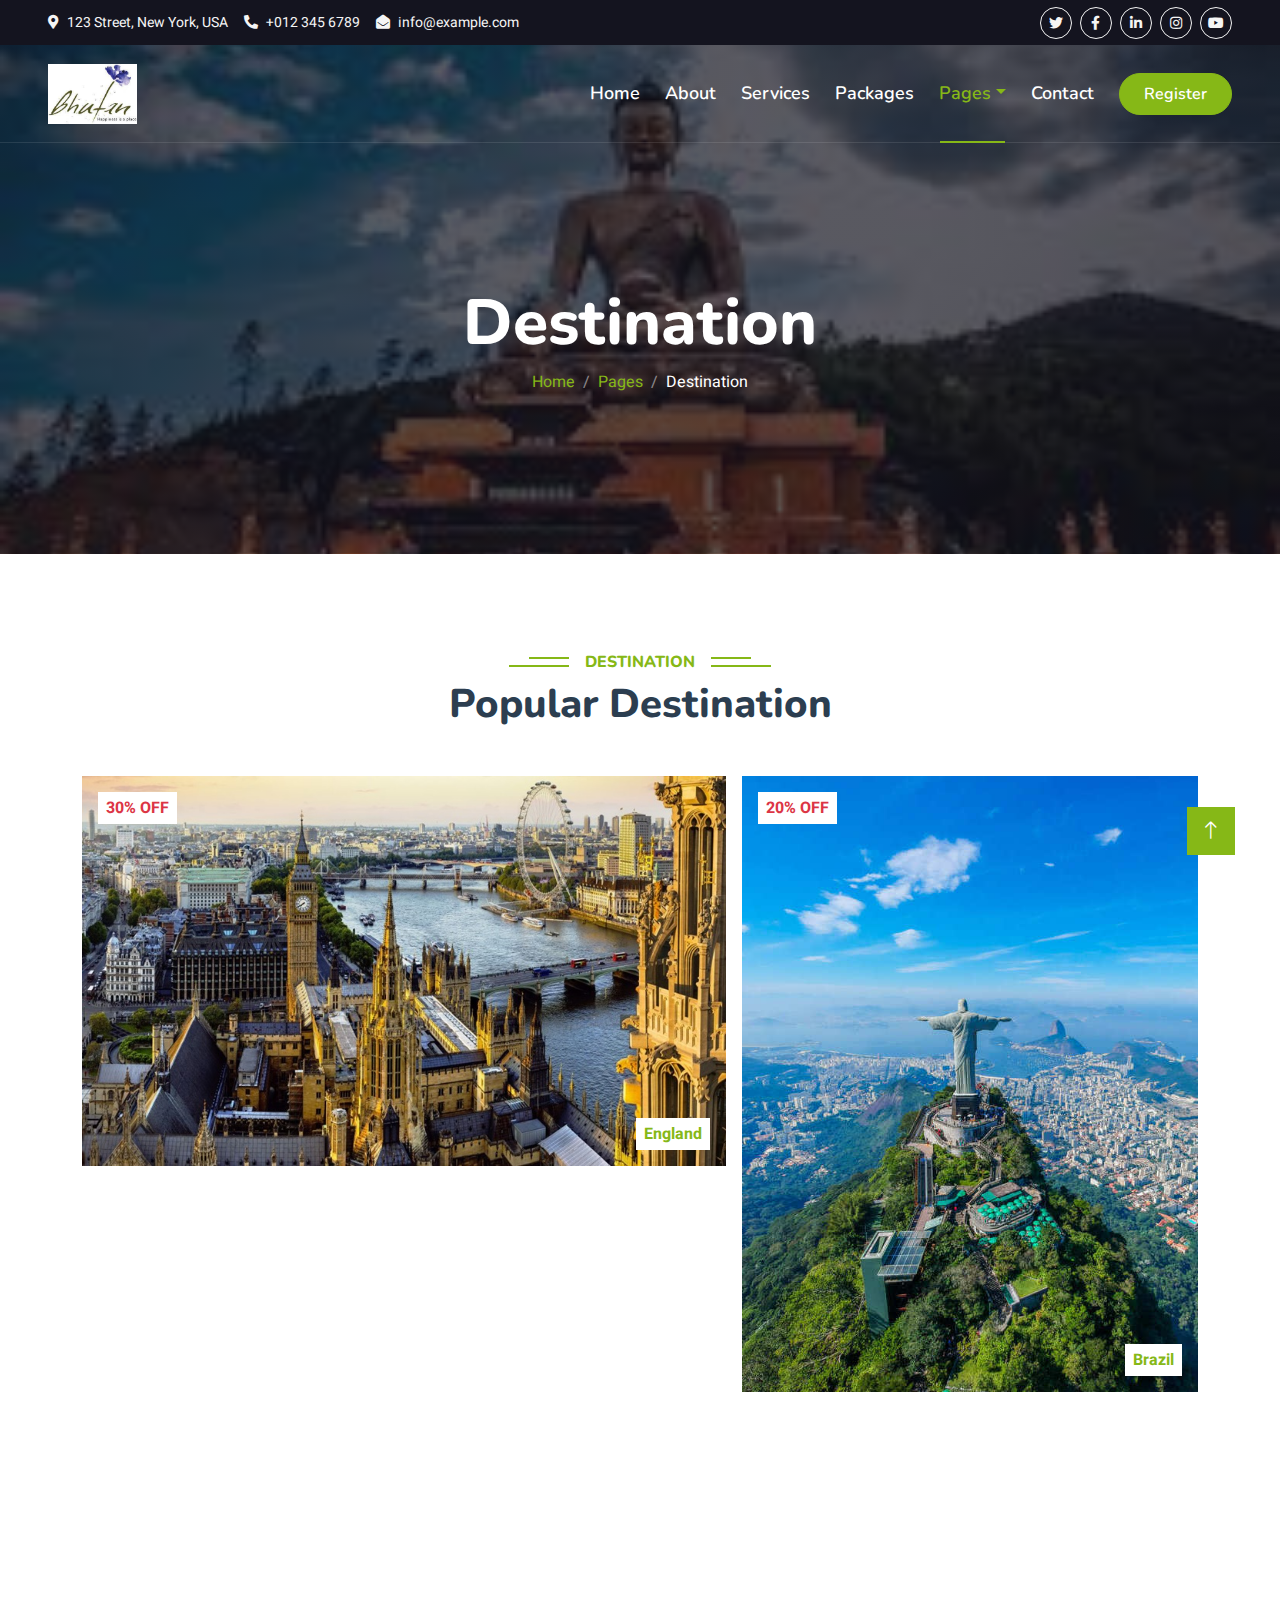
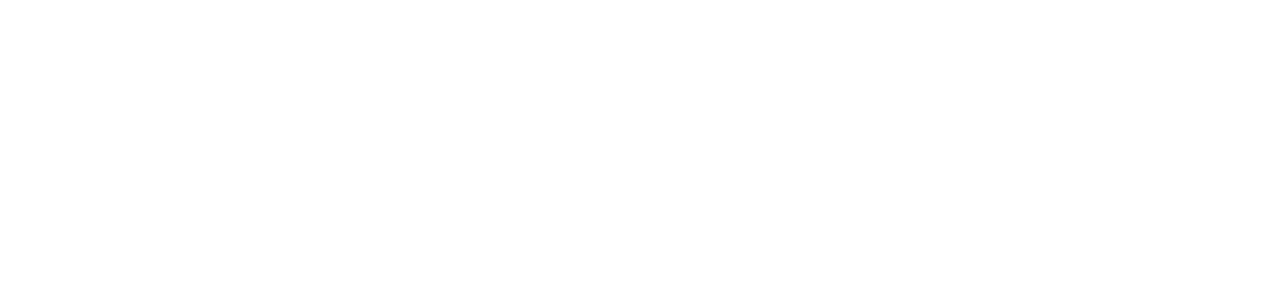
<file: destination.html>
<!DOCTYPE html>
<html lang="en">

<head>
    <meta charset="utf-8">
    <title>Tourist - Travel Agency HTML Template</title>
    <meta content="width=device-width, initial-scale=1.0" name="viewport">
    <meta content="" name="keywords">
    <meta content="" name="description">

    <!-- Favicon -->
    <link href="image/favicon.ico" rel="icon">

    <!-- Google Web Fonts -->
    <link rel="preconnect" href="https://fonts.googleapis.com">
    <link rel="preconnect" href="https://fonts.gstatic.com" crossorigin>
    <link href="https://fonts.googleapis.com/css2?family=Heebo:wght@400;500;600&family=Nunito:wght@600;700;800&display=swap" rel="stylesheet">

    <!-- Icon Font Stylesheet -->
    <link href="https://cdnjs.cloudflare.com/ajax/libs/font-awesome/5.10.0/css/all.min.css" rel="stylesheet">
    <link href="https://cdn.jsdelivr.net/npm/bootstrap-icons@1.4.1/font/bootstrap-icons.css" rel="stylesheet">

    <!-- Libraries Stylesheet -->
    <link href="css/animate.min.css" rel="stylesheet">
    <link href="css/owl.carousel.min.css" rel="stylesheet">
    <link href="css/tempusdominus-bootstrap-4.min.css" rel="stylesheet" />

    <!-- Customized Bootstrap Stylesheet -->
    <link href="css/bootstrap.min.css" rel="stylesheet">

    <!-- Template Stylesheet -->
    <link href="css/style.css" rel="stylesheet">
</head>

<body>
    <!-- Spinner Start -->
    <div id="spinner" class="show bg-white position-fixed translate-middle w-100 vh-100 top-50 start-50 d-flex align-items-center justify-content-center">
        <div class="spinner-border text-primary" style="width: 3rem; height: 3rem;" role="status">
            <span class="sr-only">Loading...</span>
        </div>
    </div>
    <!-- Spinner End -->


    <!-- Topbar Start -->
    <div class="container-fluid bg-dark px-5 d-none d-lg-block">
        <div class="row gx-0">
            <div class="col-lg-8 text-center text-lg-start mb-2 mb-lg-0">
                <div class="d-inline-flex align-items-center" style="height: 45px;">
                    <small class="me-3 text-light"><i class="fa fa-map-marker-alt me-2"></i>123 Street, New York, USA</small>
                    <small class="me-3 text-light"><i class="fa fa-phone-alt me-2"></i>+012 345 6789</small>
                    <small class="text-light"><i class="fa fa-envelope-open me-2"></i>info@example.com</small>
                </div>
            </div>
            <div class="col-lg-4 text-center text-lg-end">
                <div class="d-inline-flex align-items-center" style="height: 45px;">
                    <a class="btn btn-sm btn-outline-light btn-sm-square rounded-circle me-2" href=""><i class="fab fa-twitter fw-normal"></i></a>
                    <a class="btn btn-sm btn-outline-light btn-sm-square rounded-circle me-2" href=""><i class="fab fa-facebook-f fw-normal"></i></a>
                    <a class="btn btn-sm btn-outline-light btn-sm-square rounded-circle me-2" href=""><i class="fab fa-linkedin-in fw-normal"></i></a>
                    <a class="btn btn-sm btn-outline-light btn-sm-square rounded-circle me-2" href=""><i class="fab fa-instagram fw-normal"></i></a>
                    <a class="btn btn-sm btn-outline-light btn-sm-square rounded-circle" href=""><i class="fab fa-youtube fw-normal"></i></a>
                </div>
            </div>
        </div>
    </div>
    <!-- Topbar End -->


    <!-- Navbar & Hero Start -->
    <div class="container-fluid position-relative p-0">
        <nav class="navbar navbar-expand-lg navbar-light px-4 px-lg-5 py-3 py-lg-0">
            <a href="" class="navbar-brand p-0">
                
            <img src="image/logo.jpg" alt="Logo">
            </a>
            <button class="navbar-toggler" type="button" data-bs-toggle="collapse" data-bs-target="#navbarCollapse">
                <span class="fa fa-bars"></span>
            </button>
            <div class="collapse navbar-collapse" id="navbarCollapse">
                <div class="navbar-nav ms-auto py-0">
                    <a href="index.html" class="nav-item nav-link">Home</a>
                    <a href="about.html" class="nav-item nav-link">About</a>
                    <a href="service.html" class="nav-item nav-link">Services</a>
                    <a href="package.html" class="nav-item nav-link">Packages</a>
                    <div class="nav-item dropdown">
                        <a href="#" class="nav-link dropdown-toggle active" data-bs-toggle="dropdown">Pages</a>
                        <div class="dropdown-menu m-0">
                            <a href="destination.html" class="dropdown-item active">Destination</a>
                            <a href="booking.html" class="dropdown-item">Booking</a>
                            <a href="team.html" class="dropdown-item">Travel Guides</a>
                            <a href="testimonial.html" class="dropdown-item">Testimonial</a>
                            <a href="404.html" class="dropdown-item">404 Page</a>
                        </div>
                    </div>
                    <a href="contact.html" class="nav-item nav-link">Contact</a>
                </div>
                <a href="" class="btn btn-primary rounded-pill py-2 px-4">Register</a>
            </div>
        </nav>

        <div class="container-fluid bg-primary py-5 mb-5 hero-header">
            <div class="container py-5">
                <div class="row justify-content-center py-5">
                    <div class="col-lg-10 pt-lg-5 mt-lg-5 text-center">
                        <h1 class="display-3 text-white animated slideInDown">Destination</h1>
                        <nav aria-label="breadcrumb">
                            <ol class="breadcrumb justify-content-center">
                                <li class="breadcrumb-item"><a href="#">Home</a></li>
                                <li class="breadcrumb-item"><a href="#">Pages</a></li>
                                <li class="breadcrumb-item text-white active" aria-current="page">Destination</li>
                            </ol>
                        </nav>
                    </div>
                </div>
            </div>
        </div>
    </div>
    <!-- Navbar & Hero End -->


    <!-- Destination Start -->
    <div class="container-xxl py-5 destination">
        <div class="container">
            <div class="text-center wow fadeInUp" data-wow-delay="0.1s">
                <h6 class="section-title bg-white text-center text-primary px-3">Destination</h6>
                <h1 class="mb-5">Popular Destination</h1>
            </div>
            <div class="row g-3">
                <div class="col-lg-7 col-md-6">
                    <div class="row g-3">
                        <div class="col-lg-12 col-md-12 wow zoomIn" data-wow-delay="0.1s">
                            <a class="position-relative d-block overflow-hidden" href="">
                                <img class="img-fluid" src="image/destination-eng.jpg" alt="">
                                <div class="bg-white text-danger fw-bold position-absolute top-0 start-0 m-3 py-1 px-2">30% OFF</div>
                                <div class="bg-white text-primary fw-bold position-absolute bottom-0 end-0 m-3 py-1 px-2">England</div>
                            </a>
                        </div>
                        <div class="col-lg-6 col-md-12 wow zoomIn" data-wow-delay="0.3s">
                            <a class="position-relative d-block overflow-hidden" href="">
                                <img class="img-fluid" src="image/destination-Flag.jpg" alt="">
                                <div class="bg-white text-danger fw-bold position-absolute top-0 start-0 m-3 py-1 px-2">25% OFF</div>
                                <div class="bg-white text-primary fw-bold position-absolute bottom-0 end-0 m-3 py-1 px-2">USA</div>
                            </a>
                        </div>
                        <div class="col-lg-6 col-md-12 wow zoomIn" data-wow-delay="0.5s">
                            <a class="position-relative d-block overflow-hidden" href="">
                                <img class="img-fluid" src="image/swiss-destination.webp" alt="">
                                <div class="bg-white text-danger fw-bold position-absolute top-0 start-0 m-3 py-1 px-2">35% OFF</div>
                                <div class="bg-white text-primary fw-bold position-absolute bottom-0 end-0 m-3 py-1 px-2">Swiszerland</div>
                            </a>
                        </div>
                    </div>
                </div>
                <div class="col-lg-5 col-md-6 wow zoomIn" data-wow-delay="0.7s" style="min-height: 350px;">
                    <a class="position-relative d-block h-100 overflow-hidden" href="">
                        <img class="img-fluid position-absolute w-100 h-100" src="image/brazil-destination.jpg" alt="" style="object-fit: cover;">
                        <div class="bg-white text-danger fw-bold position-absolute top-0 start-0 m-3 py-1 px-2">20% OFF</div>
                        <div class="bg-white text-primary fw-bold position-absolute bottom-0 end-0 m-3 py-1 px-2">Brazil</div>
                    </a>
                </div>
            </div>
        </div>
    </div>
    <!-- Destination Start -->
        

    <!-- Footer Start -->
    <div class="container-fluid bg-dark text-light footer pt-5 mt-5 wow fadeIn" data-wow-delay="0.1s">
        <div class="container py-5">
            <div class="row g-5">
                <div class="col-lg-3 col-md-6">
                    <h4 class="text-white mb-3">Company</h4>
                    <a class="btn btn-link" href="">About Us</a>
                    <a class="btn btn-link" href="">Contact Us</a>
                    <a class="btn btn-link" href="">Privacy Policy</a>
                    <a class="btn btn-link" href="">Terms & Condition</a>
                    <a class="btn btn-link" href="">FAQs & Help</a>
                </div>
                <div class="col-lg-3 col-md-6">
                    <h4 class="text-white mb-3">Contact</h4>
                    <p class="mb-2"><i class="fa fa-map-marker-alt me-3"></i>123 Street, New York, USA</p>
                    <p class="mb-2"><i class="fa fa-phone-alt me-3"></i>+012 345 67890</p>
                    <p class="mb-2"><i class="fa fa-envelope me-3"></i>info@example.com</p>
                    <div class="d-flex pt-2">
                        <a class="btn btn-outline-light btn-social" href=""><i class="fab fa-twitter"></i></a>
                        <a class="btn btn-outline-light btn-social" href=""><i class="fab fa-facebook-f"></i></a>
                        <a class="btn btn-outline-light btn-social" href=""><i class="fab fa-youtube"></i></a>
                        <a class="btn btn-outline-light btn-social" href=""><i class="fab fa-linkedin-in"></i></a>
                    </div>
                </div>
                <div class="col-lg-3 col-md-6">
                    <h4 class="text-white mb-3">Gallery</h4>
                    <div class="row g-2 pt-2">
                        <div class="col-4">
                            <img class="img-fluid bg-light p-1" src="image/gallery1.jpg" alt="">
                        </div>
                        <div class="col-4">
                            <img class="img-fluid bg-light p-1" src="image/gallery2.jpg" alt="">
                        </div>
                        <div class="col-4">
                            <img class="img-fluid bg-light p-1" src="image/gallery3.jpg" alt="">
                        </div>
                        <div class="col-4">
                            <img class="img-fluid bg-light p-1" src="image/gallery4.jpg" alt="">
                        </div>
                        <div class="col-4">
                            <img class="img-fluid bg-light p-1" src="image/gallery5.jpg" alt="">
                        </div>
                        <div class="col-4">
                            <img class="img-fluid bg-light p-1" src="image/gallery6.jpg" alt="">
                        </div>
                    </div>
                </div>
                <div class="col-lg-3 col-md-6">
                    <h4 class="text-white mb-3">Newsletter</h4>
                    <p>Dolor amet sit justo amet elitr clita ipsum elitr est.</p>
                    <div class="position-relative mx-auto" style="max-width: 400px;">
                        <input class="form-control border-primary w-100 py-3 ps-4 pe-5" type="text" placeholder="Your email">
                        <button type="button" class="btn btn-primary py-2 position-absolute top-0 end-0 mt-2 me-2">SignUp</button>
                    </div>
                </div>
            </div>
        </div>
        <div class="container">
            <div class="copyright">
                <div class="row">
                    <div class="col-md-6 text-center text-md-start mb-3 mb-md-0">
                        &copy; <a class="border-bottom" href="#">Your Site Name</a>, All Right Reserved.

                        <!--/*** This template is free as long as you keep the footer author’s credit link/attribution link/backlink. If you'd like to use the template without the footer author’s credit link/attribution link/backlink, you can purchase the Credit Removal License from "https://htmlcodex.com/credit-removal". Thank you for your support. ***/-->
                        Designed By <a class="border-bottom" href="https://htmlcodex.com">HTML Codex</a>
                    </div>
                    <div class="col-md-6 text-center text-md-end">
                        <div class="footer-menu">
                            <a href="">Home</a>
                            <a href="">Cookies</a>
                            <a href="">Help</a>
                            <a href="">FQAs</a>
                        </div>
                    </div>
                </div>
            </div>
        </div>
    </div>
    <!-- Footer End -->


    <!-- Back to Top -->
    <a href="#" class="btn btn-lg btn-primary btn-lg-square back-to-top"><i class="bi bi-arrow-up"></i></a>


    <!-- JavaScript Libraries -->
    <script src="https://code.jquery.com/jquery-3.4.1.min.js"></script>
    <script src="https://cdn.jsdelivr.net/npm/bootstrap@5.0.0/dist/js/bootstrap.bundle.min.js"></script>
    <script src="js/wow.min.js"></script>
    <script src="js/easing.min.js"></script>
    <script src="js/waypoints.min.js"></script>
    <script src="js/owl.carousel.min.js"></script>
    <script src="js/moment.min.js"></script>
    <script src="js/moment-timezone.min.js"></script>
    <script src="js/tempusdominus-bootstrap-4.min.js"></script>

    <!-- Template Javascript -->
    <script src="js/main.js"></script>
</body>

</html>
</file>
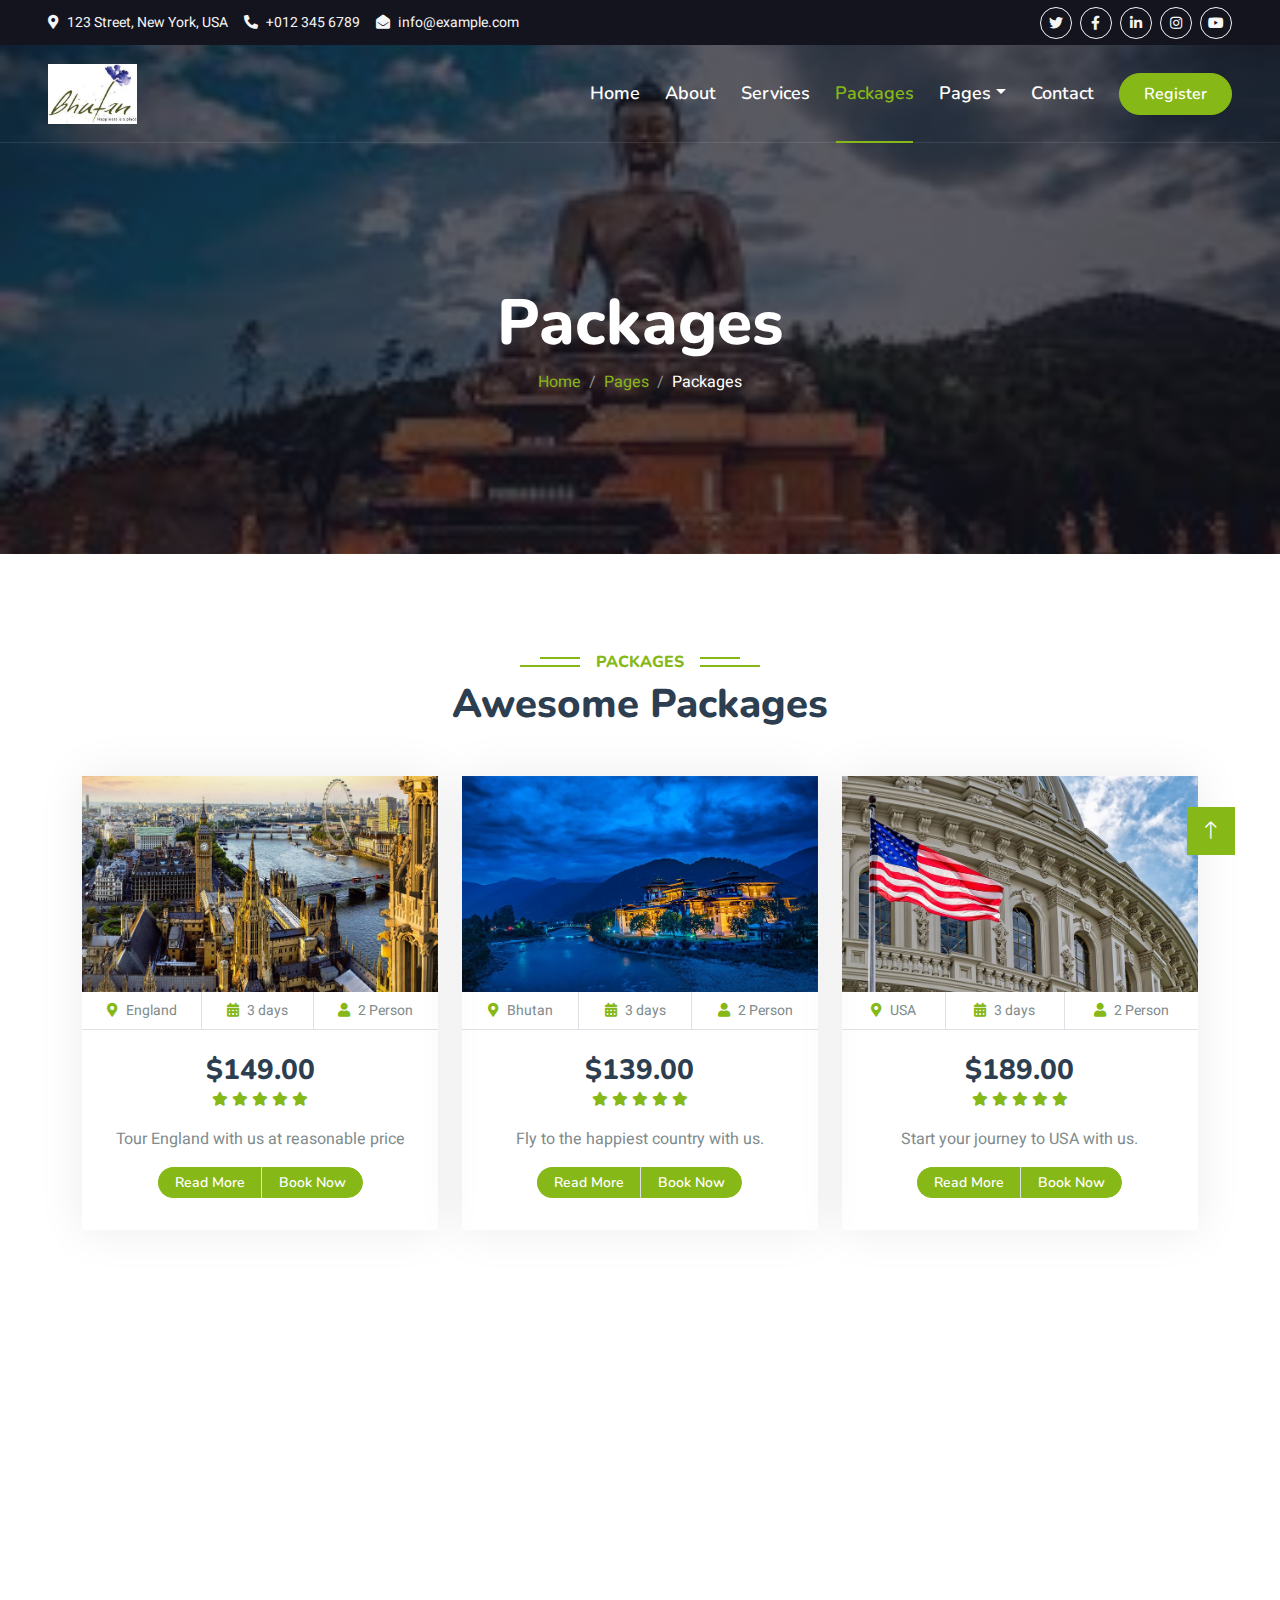
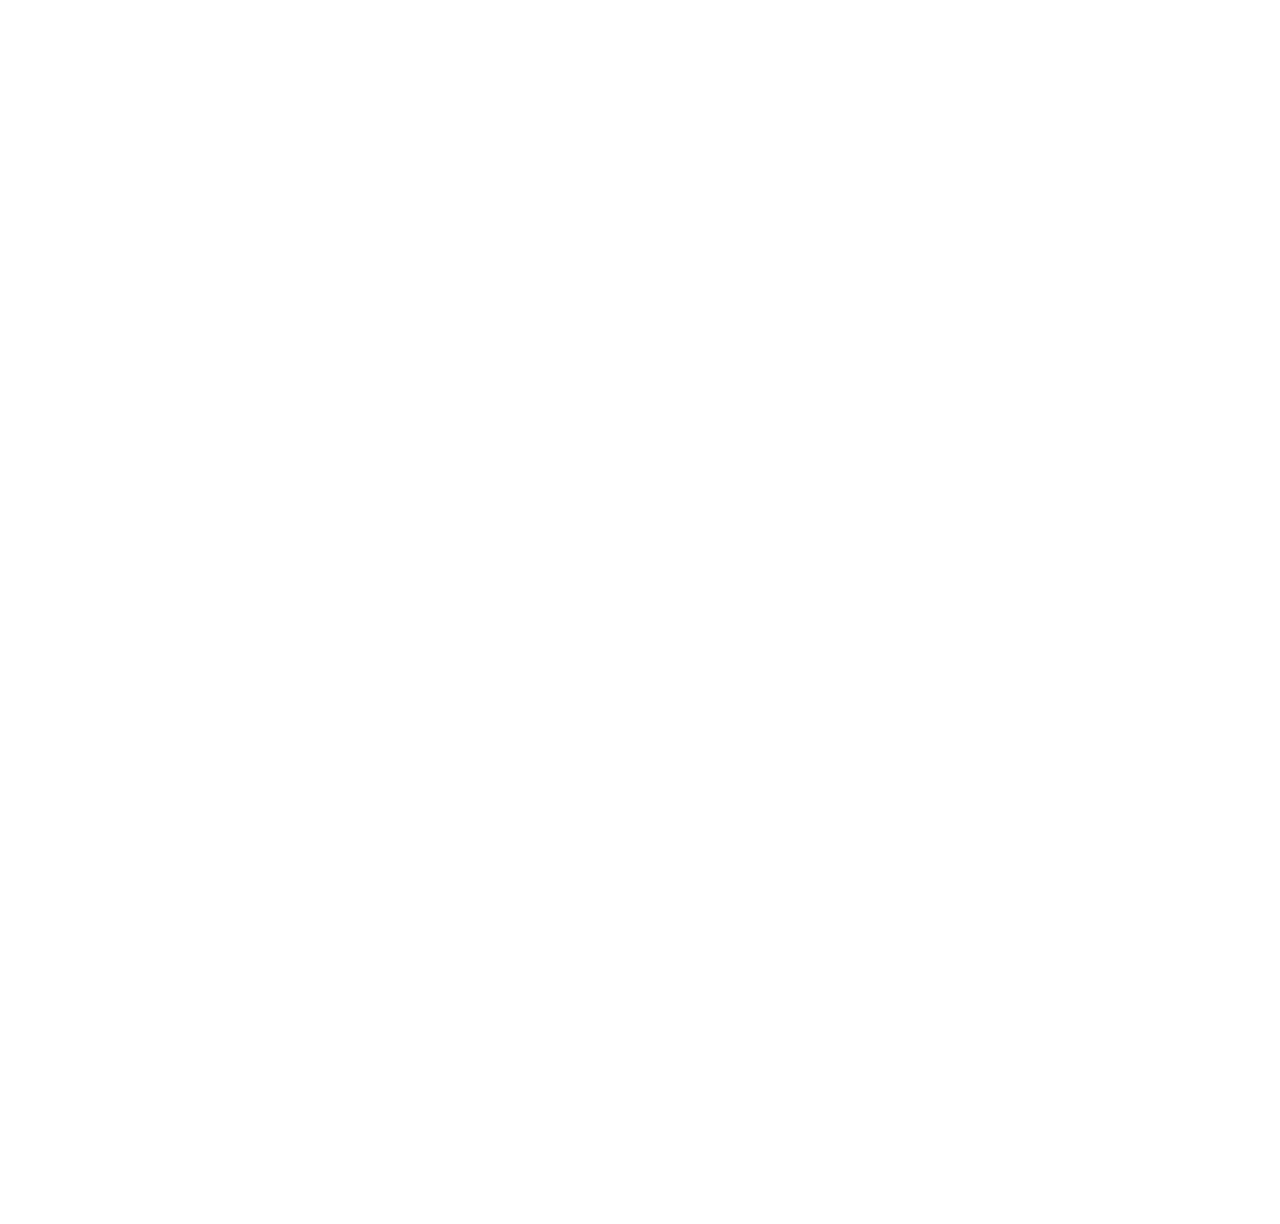
<file: package.html>
<!DOCTYPE html>
<html lang="en">

<head>
    <meta charset="utf-8">
    <title>Tourist - Travel Agency HTML Template</title>
    <meta content="width=device-width, initial-scale=1.0" name="viewport">
    <meta content="" name="keywords">
    <meta content="" name="description">

    <!-- Favicon -->
    <link href="img/favicon.ico" rel="icon">

    <!-- Google Web Fonts -->
    <link rel="preconnect" href="https://fonts.googleapis.com">
    <link rel="preconnect" href="https://fonts.gstatic.com" crossorigin>
    <link href="https://fonts.googleapis.com/css2?family=Heebo:wght@400;500;600&family=Nunito:wght@600;700;800&display=swap" rel="stylesheet">

    <!-- Icon Font Stylesheet -->
    <link href="https://cdnjs.cloudflare.com/ajax/libs/font-awesome/5.10.0/css/all.min.css" rel="stylesheet">
    <link href="https://cdn.jsdelivr.net/npm/bootstrap-icons@1.4.1/font/bootstrap-icons.css" rel="stylesheet">

    <!-- Libraries Stylesheet -->
    <link href="css/animate.min.css" rel="stylesheet">
    <link href="css/owl.carousel.min.css" rel="stylesheet">
    <link href="css/tempusdominus-bootstrap-4.min.css" rel="stylesheet" />

    <!-- Customized Bootstrap Stylesheet -->
    <link href="css/bootstrap.min.css" rel="stylesheet">

    <!-- Template Stylesheet -->
    <link href="css/style.css" rel="stylesheet">
</head>

<body>
    <!-- Spinner Start -->
    <div id="spinner" class="show bg-white position-fixed translate-middle w-100 vh-100 top-50 start-50 d-flex align-items-center justify-content-center">
        <div class="spinner-border text-primary" style="width: 3rem; height: 3rem;" role="status">
            <span class="sr-only">Loading...</span>
        </div>
    </div>
    <!-- Spinner End -->


    <!-- Topbar Start -->
    <div class="container-fluid bg-dark px-5 d-none d-lg-block">
        <div class="row gx-0">
            <div class="col-lg-8 text-center text-lg-start mb-2 mb-lg-0">
                <div class="d-inline-flex align-items-center" style="height: 45px;">
                    <small class="me-3 text-light"><i class="fa fa-map-marker-alt me-2"></i>123 Street, New York, USA</small>
                    <small class="me-3 text-light"><i class="fa fa-phone-alt me-2"></i>+012 345 6789</small>
                    <small class="text-light"><i class="fa fa-envelope-open me-2"></i>info@example.com</small>
                </div>
            </div>
            <div class="col-lg-4 text-center text-lg-end">
                <div class="d-inline-flex align-items-center" style="height: 45px;">
                    <a class="btn btn-sm btn-outline-light btn-sm-square rounded-circle me-2" href=""><i class="fab fa-twitter fw-normal"></i></a>
                    <a class="btn btn-sm btn-outline-light btn-sm-square rounded-circle me-2" href=""><i class="fab fa-facebook-f fw-normal"></i></a>
                    <a class="btn btn-sm btn-outline-light btn-sm-square rounded-circle me-2" href=""><i class="fab fa-linkedin-in fw-normal"></i></a>
                    <a class="btn btn-sm btn-outline-light btn-sm-square rounded-circle me-2" href=""><i class="fab fa-instagram fw-normal"></i></a>
                    <a class="btn btn-sm btn-outline-light btn-sm-square rounded-circle" href=""><i class="fab fa-youtube fw-normal"></i></a>
                </div>
            </div>
        </div>
    </div>
    <!-- Topbar End -->


    <!-- Navbar & Hero Start -->
    <div class="container-fluid position-relative p-0">
        <nav class="navbar navbar-expand-lg navbar-light px-4 px-lg-5 py-3 py-lg-0">
            <a href="" class="navbar-brand p-0">
               
            <img src="image/logo.jpg" alt="Logo">
            </a>
            <button class="navbar-toggler" type="button" data-bs-toggle="collapse" data-bs-target="#navbarCollapse">
                <span class="fa fa-bars"></span>
            </button>
            <div class="collapse navbar-collapse" id="navbarCollapse">
                <div class="navbar-nav ms-auto py-0">
                    <a href="index.html" class="nav-item nav-link">Home</a>
                    <a href="about.html" class="nav-item nav-link">About</a>
                    <a href="service.html" class="nav-item nav-link">Services</a>
                    <a href="package.html" class="nav-item nav-link active">Packages</a>
                    <div class="nav-item dropdown">
                        <a href="#" class="nav-link dropdown-toggle" data-bs-toggle="dropdown">Pages</a>
                        <div class="dropdown-menu m-0">
                            <a href="destination.html" class="dropdown-item">Destination</a>
                            <a href="booking.html" class="dropdown-item">Booking</a>
                            <a href="team.html" class="dropdown-item">Travel Guides</a>
                            <a href="testimonial.html" class="dropdown-item">Testimonial</a>
                            <a href="404.html" class="dropdown-item">404 Page</a>
                        </div>
                    </div>
                    <a href="contact.html" class="nav-item nav-link">Contact</a>
                </div>
                <a href="" class="btn btn-primary rounded-pill py-2 px-4">Register</a>
            </div>
        </nav>

        <div class="container-fluid bg-primary py-5 mb-5 hero-header">
            <div class="container py-5">
                <div class="row justify-content-center py-5">
                    <div class="col-lg-10 pt-lg-5 mt-lg-5 text-center">
                        <h1 class="display-3 text-white animated slideInDown">Packages</h1>
                        <nav aria-label="breadcrumb">
                            <ol class="breadcrumb justify-content-center">
                                <li class="breadcrumb-item"><a href="#">Home</a></li>
                                <li class="breadcrumb-item"><a href="#">Pages</a></li>
                                <li class="breadcrumb-item text-white active" aria-current="page">Packages</li>
                            </ol>
                        </nav>
                    </div>
                </div>
            </div>
        </div>
    </div>
    <!-- Navbar & Hero End -->


    <!-- Package Start -->
    <div class="container-xxl py-5">
        <div class="container">
            <div class="text-center wow fadeInUp" data-wow-delay="0.1s">
                <h6 class="section-title bg-white text-center text-primary px-3">Packages</h6>
                <h1 class="mb-5">Awesome Packages</h1>
            </div>
            <div class="row g-4 justify-content-center">
                <div class="col-lg-4 col-md-6 wow fadeInUp" data-wow-delay="0.1s">
                    <div class="package-item">
                        <div class="overflow-hidden">
                            <img class="img-fluid" src="image/destination-eng.jpg" alt="">
                        </div>
                        <div class="d-flex border-bottom">
                            <small class="flex-fill text-center border-end py-2"><i class="fa fa-map-marker-alt text-primary me-2"></i>England</small>
                            <small class="flex-fill text-center border-end py-2"><i class="fa fa-calendar-alt text-primary me-2"></i>3 days</small>
                            <small class="flex-fill text-center py-2"><i class="fa fa-user text-primary me-2"></i>2 Person</small>
                        </div>
                        <div class="text-center p-4">
                            <h3 class="mb-0">$149.00</h3>
                            <div class="mb-3">
                                <small class="fa fa-star text-primary"></small>
                                <small class="fa fa-star text-primary"></small>
                                <small class="fa fa-star text-primary"></small>
                                <small class="fa fa-star text-primary"></small>
                                <small class="fa fa-star text-primary"></small>
                            </div>
                            <p>Tour England with us at reasonable price </p>
                            <div class="d-flex justify-content-center mb-2">
                                <a href="#" class="btn btn-sm btn-primary px-3 border-end" style="border-radius: 30px 0 0 30px;">Read More</a>
                                <a href="#" class="btn btn-sm btn-primary px-3" style="border-radius: 0 30px 30px 0;">Book Now</a>
                            </div>
                        </div>
                    </div>
                </div>
                <div class="col-lg-4 col-md-6 wow fadeInUp" data-wow-delay="0.3s">
                    <div class="package-item">
                        <div class="overflow-hidden">
                            <img class="img-fluid" src="image/punakha.jpg" alt="">
                        </div>
                        <div class="d-flex border-bottom">
                            <small class="flex-fill text-center border-end py-2"><i class="fa fa-map-marker-alt text-primary me-2"></i>Bhutan</small>
                            <small class="flex-fill text-center border-end py-2"><i class="fa fa-calendar-alt text-primary me-2"></i>3 days</small>
                            <small class="flex-fill text-center py-2"><i class="fa fa-user text-primary me-2"></i>2 Person</small>
                        </div>
                        <div class="text-center p-4">
                            <h3 class="mb-0">$139.00</h3>
                            <div class="mb-3">
                                <small class="fa fa-star text-primary"></small>
                                <small class="fa fa-star text-primary"></small>
                                <small class="fa fa-star text-primary"></small>
                                <small class="fa fa-star text-primary"></small>
                                <small class="fa fa-star text-primary"></small>
                            </div>
                            <p>Fly to the happiest country with us.</p>
                            <div class="d-flex justify-content-center mb-2">
                                <a href="#" class="btn btn-sm btn-primary px-3 border-end" style="border-radius: 30px 0 0 30px;">Read More</a>
                                <a href="#" class="btn btn-sm btn-primary px-3" style="border-radius: 0 30px 30px 0;">Book Now</a>
                            </div>
                        </div>
                    </div>
                </div>
                <div class="col-lg-4 col-md-6 wow fadeInUp" data-wow-delay="0.5s">
                    <div class="package-item">
                        <div class="overflow-hidden">
                            <img class="img-fluid" src="image/destination-Flag.jpg" alt="">
                        </div>
                        <div class="d-flex border-bottom">
                            <small class="flex-fill text-center border-end py-2"><i class="fa fa-map-marker-alt text-primary me-2"></i>USA</small>
                            <small class="flex-fill text-center border-end py-2"><i class="fa fa-calendar-alt text-primary me-2"></i>3 days</small>
                            <small class="flex-fill text-center py-2"><i class="fa fa-user text-primary me-2"></i>2 Person</small>
                        </div>
                        <div class="text-center p-4">
                            <h3 class="mb-0">$189.00</h3>
                            <div class="mb-3">
                                <small class="fa fa-star text-primary"></small>
                                <small class="fa fa-star text-primary"></small>
                                <small class="fa fa-star text-primary"></small>
                                <small class="fa fa-star text-primary"></small>
                                <small class="fa fa-star text-primary"></small>
                            </div>
                            <p>Start your journey to USA with us.</p>
                            <div class="d-flex justify-content-center mb-2">
                                <a href="#" class="btn btn-sm btn-primary px-3 border-end" style="border-radius: 30px 0 0 30px;">Read More</a>
                                <a href="#" class="btn btn-sm btn-primary px-3" style="border-radius: 0 30px 30px 0;">Book Now</a>
                            </div>
                        </div>
                    </div>
                </div>
            </div>
        </div>
    </div>
    <!-- Package End -->


    <!-- Booking Start -->
    <div class="container-xxl py-5 wow fadeInUp" data-wow-delay="0.1s">
        <div class="container">
            <div class="booking p-5">
                <div class="row g-5 align-items-center">
                    <div class="col-md-6 text-white">
                        <h6 class="text-white text-uppercase">Booking</h6>
                        <h1 class="text-white mb-4">Online Booking</h1>
                        <p class="mb-4">We offers all types of accommodation. From take off to landing and everything in between - book your whole trip with us.</p>
                        <p class="mb-4">Book your perfect holiday with Tourist and enjoy our great discounts on hotels, homes, flights and activities.</p>
                        <a class="btn btn-outline-light py-3 px-5 mt-2" href="">Read More</a>
                    </div>
                    <div class="col-md-6">
                        <h1 class="text-white mb-4">Book A Tour</h1>
                        <form>
                            <div class="row g-3">
                                <div class="col-md-6">
                                    <div class="form-floating">
                                        <input type="text" class="form-control bg-transparent" id="name" placeholder="Your Name">
                                        <label for="name">Your Name</label>
                                    </div>
                                </div>
                                <div class="col-md-6">
                                    <div class="form-floating">
                                        <input type="email" class="form-control bg-transparent" id="email" placeholder="Your Email">
                                        <label for="email">Your Email</label>
                                    </div>
                                </div>
                                <div class="col-md-6">
                                    <div class="form-floating date" id="date3" data-target-input="nearest">
                                        <input type="text" class="form-control bg-transparent datetimepicker-input" id="datetime" placeholder="Date & Time" data-target="#date3" data-toggle="datetimepicker" />
                                        <label for="datetime">Date & Time</label>
                                    </div>
                                </div>
                                <div class="col-md-6">
                                    <div class="form-floating">
                                        <select class="form-select bg-transparent" id="select1">
                                            <option value="1">Destination 1</option>
                                            <option value="2">Destination 2</option>
                                            <option value="3">Destination 3</option>
                                        </select>
                                        <label for="select1">Destination</label>
                                    </div>
                                </div>
                                <div class="col-12">
                                    <div class="form-floating">
                                        <textarea class="form-control bg-transparent" placeholder="Special Request" id="message" style="height: 100px"></textarea>
                                        <label for="message">Special Request</label>
                                    </div>
                                </div>
                                <div class="col-12">
                                    <button class="btn btn-outline-light w-100 py-3" type="submit">Book Now</button>
                                </div>
                            </div>
                        </form>
                    </div>
                </div>
            </div>
        </div>
    </div>
    <!-- Booking Start -->


    <!-- Process Start -->
    <div class="container-xxl py-5">
        <div class="container">
            <div class="text-center pb-4 wow fadeInUp" data-wow-delay="0.1s">
                <h6 class="section-title bg-white text-center text-primary px-3">Process</h6>
                <h1 class="mb-5">3 Easy Steps</h1>
            </div>
            <div class="row gy-5 gx-4 justify-content-center">
                <div class="col-lg-4 col-sm-6 text-center pt-4 wow fadeInUp" data-wow-delay="0.1s">
                    <div class="position-relative border border-primary pt-5 pb-4 px-4">
                        <div class="d-inline-flex align-items-center justify-content-center bg-primary rounded-circle position-absolute top-0 start-50 translate-middle shadow" style="width: 100px; height: 100px;">
                            <i class="fa fa-globe fa-3x text-white"></i>
                        </div>
                        <h5 class="mt-4">Choose A Destination</h5>
                        <hr class="w-25 mx-auto bg-primary mb-1">
                        <hr class="w-50 mx-auto bg-primary mt-0">
                        <p class="mb-0">Choose a destination with us at a very reasonable price and enjoy your journey with your loved ones.</p>
                    </div>
                </div>
                <div class="col-lg-4 col-sm-6 text-center pt-4 wow fadeInUp" data-wow-delay="0.3s">
                    <div class="position-relative border border-primary pt-5 pb-4 px-4">
                        <div class="d-inline-flex align-items-center justify-content-center bg-primary rounded-circle position-absolute top-0 start-50 translate-middle shadow" style="width: 100px; height: 100px;">
                            <i class="fa fa-dollar-sign fa-3x text-white"></i>
                        </div>
                        <h5 class="mt-4">Pay Online</h5>
                        <hr class="w-25 mx-auto bg-primary mb-1">
                        <hr class="w-50 mx-auto bg-primary mt-0">
                        <p class="mb-0"<p>Book your perfect holiday with Tourist and enjiy our great discount on hotels, home, flights and activities.</p>
                    </div>
                </div>
                <div class="col-lg-4 col-sm-6 text-center pt-4 wow fadeInUp" data-wow-delay="0.5s">
                    <div class="position-relative border border-primary pt-5 pb-4 px-4">
                        <div class="d-inline-flex align-items-center justify-content-center bg-primary rounded-circle position-absolute top-0 start-50 translate-middle shadow" style="width: 100px; height: 100px;">
                            <i class="fa fa-plane fa-3x text-white"></i>
                        </div>
                        <h5 class="mt-4">Fly Today</h5>
                        <hr class="w-25 mx-auto bg-primary mb-1">
                        <hr class="w-50 mx-auto bg-primary mt-0">
                        <p class="mb-0">Book your perfect holiday with Tourist and enjiy our great discount on hotels, home, flights and activities.</p>
                    </div>
                </div>
            </div>
        </div>
    </div>
    <!-- Process Start -->
        

    <!-- Footer Start -->
    <div class="container-fluid bg-dark text-light footer pt-5 mt-5 wow fadeIn" data-wow-delay="0.1s">
        <div class="container py-5">
            <div class="row g-5">
                <div class="col-lg-3 col-md-6">
                    <h4 class="text-white mb-3">Company</h4>
                    <a class="btn btn-link" href="">About Us</a>
                    <a class="btn btn-link" href="">Contact Us</a>
                    <a class="btn btn-link" href="">Privacy Policy</a>
                    <a class="btn btn-link" href="">Terms & Condition</a>
                    <a class="btn btn-link" href="">FAQs & Help</a>
                </div>
                <div class="col-lg-3 col-md-6">
                    <h4 class="text-white mb-3">Contact</h4>
                    <p class="mb-2"><i class="fa fa-map-marker-alt me-3"></i>123 Street, New York, USA</p>
                    <p class="mb-2"><i class="fa fa-phone-alt me-3"></i>+012 345 67890</p>
                    <p class="mb-2"><i class="fa fa-envelope me-3"></i>info@example.com</p>
                    <div class="d-flex pt-2">
                        <a class="btn btn-outline-light btn-social" href=""><i class="fab fa-twitter"></i></a>
                        <a class="btn btn-outline-light btn-social" href=""><i class="fab fa-facebook-f"></i></a>
                        <a class="btn btn-outline-light btn-social" href=""><i class="fab fa-youtube"></i></a>
                        <a class="btn btn-outline-light btn-social" href=""><i class="fab fa-linkedin-in"></i></a>
                    </div>
                </div>
                <div class="col-lg-3 col-md-6">
                    <h4 class="text-white mb-3">Gallery</h4>
                    <div class="row g-2 pt-2">
                        <div class="col-4">
                            <img class="img-fluid bg-light p-1" src="image/gallery1.jpg" alt="">
                        </div>
                        <div class="col-4">
                            <img class="img-fluid bg-light p-1" src="image/gallery2.jpg" alt="">
                        </div>
                        <div class="col-4">
                            <img class="img-fluid bg-light p-1" src="image/gallery3.jpg" alt="">
                        </div>
                        <div class="col-4">
                            <img class="img-fluid bg-light p-1" src="image/gallery4.jpg" alt="">
                        </div>
                        <div class="col-4">
                            <img class="img-fluid bg-light p-1" src="image/gallery5.jpg" alt="">
                        </div>
                        <div class="col-4">
                            <img class="img-fluid bg-light p-1" src="image/gallery6.jpg" alt="">
                        </div>
                    </div>
                </div>
                <div class="col-lg-3 col-md-6">
                    <h4 class="text-white mb-3">Newsletter</h4>
                    <p>Dolor amet sit justo amet elitr clita ipsum elitr est.</p>
                    <div class="position-relative mx-auto" style="max-width: 400px;">
                        <input class="form-control border-primary w-100 py-3 ps-4 pe-5" type="text" placeholder="Your email">
                        <button type="button" class="btn btn-primary py-2 position-absolute top-0 end-0 mt-2 me-2">SignUp</button>
                    </div>
                </div>
            </div>
        </div>
        <div class="container">
            <div class="copyright">
                <div class="row">
                    <div class="col-md-6 text-center text-md-start mb-3 mb-md-0">
                        &copy; <a class="border-bottom" href="#">Your Site Name</a>, All Right Reserved.

                        <!--/*** This template is free as long as you keep the footer author’s credit link/attribution link/backlink. If you'd like to use the template without the footer author’s credit link/attribution link/backlink, you can purchase the Credit Removal License from "https://htmlcodex.com/credit-removal". Thank you for your support. ***/-->
                        Designed By <a class="border-bottom" href="https://htmlcodex.com">HTML Codex</a>
                    </div>
                    <div class="col-md-6 text-center text-md-end">
                        <div class="footer-menu">
                            <a href="">Home</a>
                            <a href="">Cookies</a>
                            <a href="">Help</a>
                            <a href="">FQAs</a>
                        </div>
                    </div>
                </div>
            </div>
        </div>
    </div>
    <!-- Footer End -->


    <!-- Back to Top -->
    <a href="#" class="btn btn-lg btn-primary btn-lg-square back-to-top"><i class="bi bi-arrow-up"></i></a>


    <!-- JavaScript Libraries -->
    <script src="https://code.jquery.com/jquery-3.4.1.min.js"></script>
    <script src="https://cdn.jsdelivr.net/npm/bootstrap@5.0.0/dist/js/bootstrap.bundle.min.js"></script>
    <script src="js/wow.min.js"></script>
    <script src="js/easing.min.js"></script>
    <script src="js/waypoints.min.js"></script>
    <script src="js/owl.carousel.min.js"></script>
    <script src="js/moment.min.js"></script>
    <script src="js/moment-timezone.min.js"></script>
    <script src="js/tempusdominus-bootstrap-4.min.js"></script>

    <!-- Template Javascript -->
    <script src="js/main.js"></script>
</body>

</html>
</file>
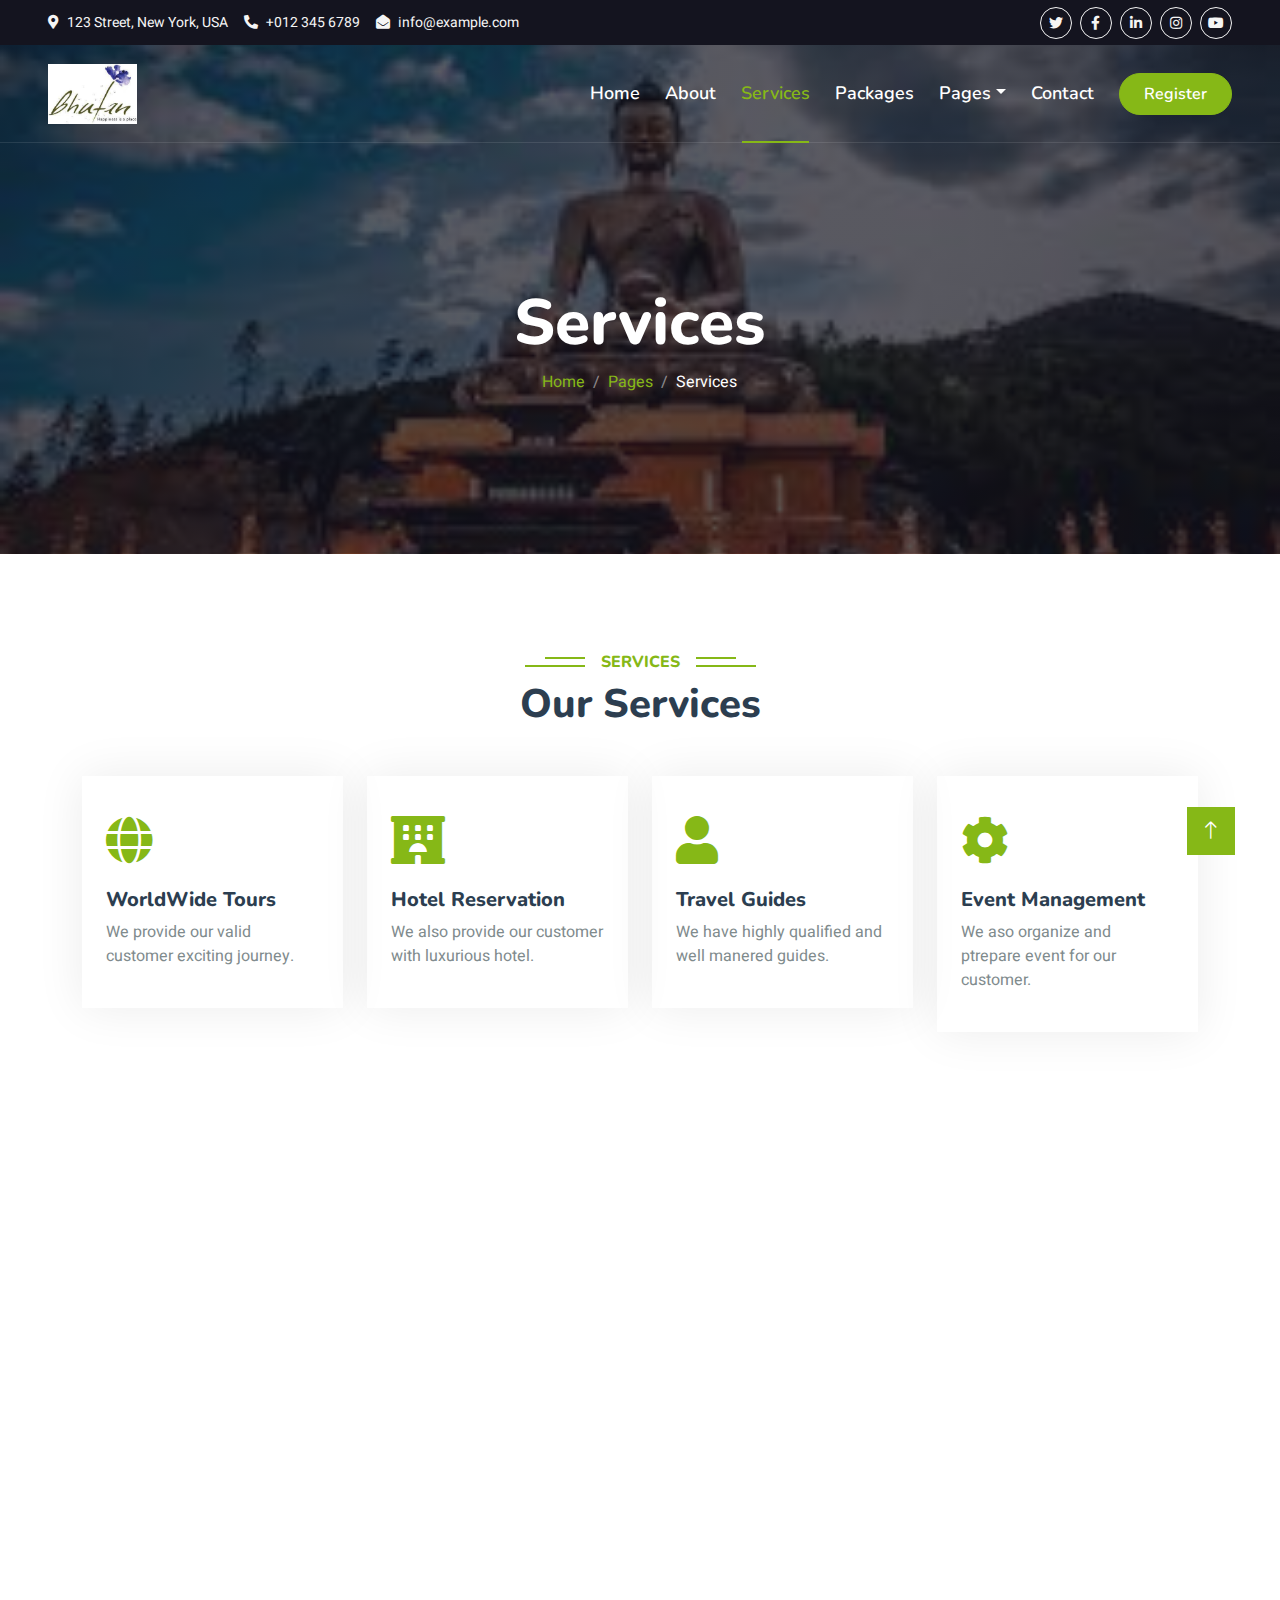
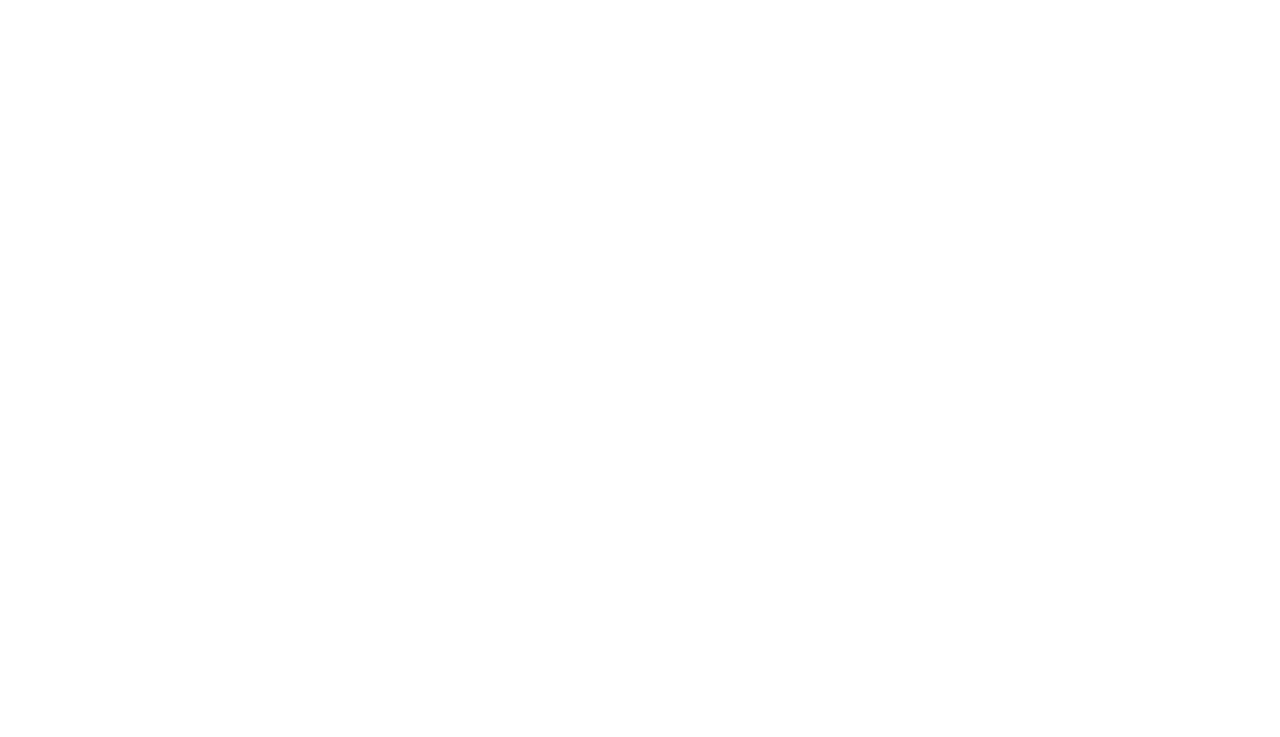
<file: service.html>
<!DOCTYPE html>
<html lang="en">

<head>
    <meta charset="utf-8">
    <title>Tourist - Travel Agency HTML Template</title>
    <meta content="width=device-width, initial-scale=1.0" name="viewport">
    <meta content="" name="keywords">
    <meta content="" name="description">

    <!-- Favicon -->
    <link href="image/favicon.ico" rel="icon">

    <!-- Google Web Fonts -->
    <link rel="preconnect" href="https://fonts.googleapis.com">
    <link rel="preconnect" href="https://fonts.gstatic.com" crossorigin>
    <link href="https://fonts.googleapis.com/css2?family=Heebo:wght@400;500;600&family=Nunito:wght@600;700;800&display=swap" rel="stylesheet">

    <!-- Icon Font Stylesheet -->
    <link href="https://cdnjs.cloudflare.com/ajax/libs/font-awesome/5.10.0/css/all.min.css" rel="stylesheet">
    <link href="https://cdn.jsdelivr.net/npm/bootstrap-icons@1.4.1/font/bootstrap-icons.css" rel="stylesheet">

    <!-- Libraries Stylesheet -->
    <link href="css/animate.min.css" rel="stylesheet">
    <link href="css/owl.carousel.min.css" rel="stylesheet">
    <link href="css/tempusdominus-bootstrap-4.min.css" rel="stylesheet" />

    <!-- Customized Bootstrap Stylesheet -->
    <link href="css/bootstrap.min.css" rel="stylesheet">

    <!-- Template Stylesheet -->
    <link href="css/style.css" rel="stylesheet">
</head>

<body>
    <!-- Spinner Start -->
    <div id="spinner" class="show bg-white position-fixed translate-middle w-100 vh-100 top-50 start-50 d-flex align-items-center justify-content-center">
        <div class="spinner-border text-primary" style="width: 3rem; height: 3rem;" role="status">
            <span class="sr-only">Loading...</span>
        </div>
    </div>
    <!-- Spinner End -->


    <!-- Topbar Start -->
    <div class="container-fluid bg-dark px-5 d-none d-lg-block">
        <div class="row gx-0">
            <div class="col-lg-8 text-center text-lg-start mb-2 mb-lg-0">
                <div class="d-inline-flex align-items-center" style="height: 45px;">
                    <small class="me-3 text-light"><i class="fa fa-map-marker-alt me-2"></i>123 Street, New York, USA</small>
                    <small class="me-3 text-light"><i class="fa fa-phone-alt me-2"></i>+012 345 6789</small>
                    <small class="text-light"><i class="fa fa-envelope-open me-2"></i>info@example.com</small>
                </div>
            </div>
            <div class="col-lg-4 text-center text-lg-end">
                <div class="d-inline-flex align-items-center" style="height: 45px;">
                    <a class="btn btn-sm btn-outline-light btn-sm-square rounded-circle me-2" href=""><i class="fab fa-twitter fw-normal"></i></a>
                    <a class="btn btn-sm btn-outline-light btn-sm-square rounded-circle me-2" href=""><i class="fab fa-facebook-f fw-normal"></i></a>
                    <a class="btn btn-sm btn-outline-light btn-sm-square rounded-circle me-2" href=""><i class="fab fa-linkedin-in fw-normal"></i></a>
                    <a class="btn btn-sm btn-outline-light btn-sm-square rounded-circle me-2" href=""><i class="fab fa-instagram fw-normal"></i></a>
                    <a class="btn btn-sm btn-outline-light btn-sm-square rounded-circle" href=""><i class="fab fa-youtube fw-normal"></i></a>
                </div>
            </div>
        </div>
    </div>
    <!-- Topbar End -->


    <!-- Navbar & Hero Start -->
    <div class="container-fluid position-relative p-0">
        <nav class="navbar navbar-expand-lg navbar-light px-4 px-lg-5 py-3 py-lg-0">
            <a href="" class="navbar-brand p-0">
            <img src="image/logo.jpg" alt="Logo"> 
            </a>
            <button class="navbar-toggler" type="button" data-bs-toggle="collapse" data-bs-target="#navbarCollapse">
                <span class="fa fa-bars"></span>
            </button>
            <div class="collapse navbar-collapse" id="navbarCollapse">
                <div class="navbar-nav ms-auto py-0">
                    <a href="index.html" class="nav-item nav-link">Home</a>
                    <a href="about.html" class="nav-item nav-link">About</a>
                    <a href="service.html" class="nav-item nav-link active">Services</a>
                    <a href="package.html" class="nav-item nav-link">Packages</a>
                    <div class="nav-item dropdown">
                        <a href="#" class="nav-link dropdown-toggle" data-bs-toggle="dropdown">Pages</a>
                        <div class="dropdown-menu m-0">
                            <a href="destination.html" class="dropdown-item">Destination</a>
                            <a href="booking.html" class="dropdown-item">Booking</a>
                            <a href="team.html" class="dropdown-item">Travel Guides</a>
                            <a href="testimonial.html" class="dropdown-item">Testimonial</a>
                            <a href="404.html" class="dropdown-item">404 Page</a>
                        </div>
                    </div>
                    <a href="contact.html" class="nav-item nav-link">Contact</a>
                </div>
                <a href="" class="btn btn-primary rounded-pill py-2 px-4">Register</a>
            </div>
        </nav>

        <div class="container-fluid bg-primary py-5 mb-5 hero-header">
            <div class="container py-5">
                <div class="row justify-content-center py-5">
                    <div class="col-lg-10 pt-lg-5 mt-lg-5 text-center">
                        <h1 class="display-3 text-white animated slideInDown">Services</h1>
                        <nav aria-label="breadcrumb">
                            <ol class="breadcrumb justify-content-center">
                                <li class="breadcrumb-item"><a href="#">Home</a></li>
                                <li class="breadcrumb-item"><a href="#">Pages</a></li>
                                <li class="breadcrumb-item text-white active" aria-current="page">Services</li>
                            </ol>
                        </nav>
                    </div>
                </div>
            </div>
        </div>
    </div>
    <!-- Navbar & Hero End -->


    <!-- Service Start -->
    <div class="container-xxl py-5">
        <div class="container">
            <div class="text-center wow fadeInUp" data-wow-delay="0.1s">
                <h6 class="section-title bg-white text-center text-primary px-3">Services</h6>
                <h1 class="mb-5">Our Services</h1>
            </div>
            <div class="row g-4">
                <div class="col-lg-3 col-sm-6 wow fadeInUp" data-wow-delay="0.1s">
                    <div class="service-item rounded pt-3">
                        <div class="p-4">
                            <i class="fa fa-3x fa-globe text-primary mb-4"></i>
                            <h5>WorldWide Tours</h5>
                            <p>We provide our valid customer exciting journey.</p>
                        </div>
                    </div>
                </div>
                <div class="col-lg-3 col-sm-6 wow fadeInUp" data-wow-delay="0.3s">
                    <div class="service-item rounded pt-3">
                        <div class="p-4">
                            <i class="fa fa-3x fa-hotel text-primary mb-4"></i>
                            <h5>Hotel Reservation</h5>
                            <p>We also provide our customer with luxurious hotel.</p>
                        </div>
                    </div>
                </div>
                <div class="col-lg-3 col-sm-6 wow fadeInUp" data-wow-delay="0.5s">
                    <div class="service-item rounded pt-3">
                        <div class="p-4">
                            <i class="fa fa-3x fa-user text-primary mb-4"></i>
                            <h5>Travel Guides</h5>
                            <p>We have highly qualified and well manered guides.</p>
                        </div>
                    </div>
                </div>
                <div class="col-lg-3 col-sm-6 wow fadeInUp" data-wow-delay="0.7s">
                    <div class="service-item rounded pt-3">
                        <div class="p-4">
                            <i class="fa fa-3x fa-cog text-primary mb-4"></i>
                            <h5>Event Management</h5>
                            <p>We aso organize and ptrepare event for our customer. </p>
                        </div>
                    </div>
                </div>
                <div class="col-lg-3 col-sm-6 wow fadeInUp" data-wow-delay="0.1s">
                    <div class="service-item rounded pt-3">
                        <div class="p-4">
                            <i class="fa fa-3x fa-globe text-primary mb-4"></i>
                            <h5>WorldWide Tours</h5>
                            <p>We provide our valid customer exciting journey.</p>
                        </div>
                    </div>
                </div>
                <div class="col-lg-3 col-sm-6 wow fadeInUp" data-wow-delay="0.3s">
                    <div class="service-item rounded pt-3">
                        <div class="p-4">
                            <i class="fa fa-3x fa-hotel text-primary mb-4"></i>
                            <h5>Hotel Reservation</h5>
                            <p>We also provide our customer with luxurious hotel.</p>
                        </div>
                    </div>
                </div>
                <div class="col-lg-3 col-sm-6 wow fadeInUp" data-wow-delay="0.5s">
                    <div class="service-item rounded pt-3">
                        <div class="p-4">
                            <i class="fa fa-3x fa-user text-primary mb-4"></i>
                            <h5>Travel Guides</h5>
                            <p>We have highly qualified and well manered guides.</p>
                        </div>
                    </div>
                </div>
                <div class="col-lg-3 col-sm-6 wow fadeInUp" data-wow-delay="0.7s">
                    <div class="service-item rounded pt-3">
                        <div class="p-4">
                            <i class="fa fa-3x fa-cog text-primary mb-4"></i>
                            <h5>Event Management</h5>
                            <p>We aso organize and ptrepare event for our customer.</p>
                        </div>
                    </div>
                </div>
            </div>
        </div>
    </div>
    <!-- Service End -->


    <!-- Testimonial Start -->
    <div class="container-xxl py-5 wow fadeInUp" data-wow-delay="0.1s">
        <div class="container">
            <div class="text-center">
                <h6 class="section-title bg-white text-center text-primary px-3">Testimonial</h6>
                <h1 class="mb-5">Our Clients Say!!!</h1>
            </div>
            <div class="owl-carousel testimonial-carousel position-relative">
                <div class="testimonial-item bg-white text-center border p-4">
                    <img class="bg-white rounded-circle shadow p-1 mx-auto mb-3" src="image/testimonial.jpg" style="width: 80px; height: 80px;">
                    <h5 class="mb-0">Panda</h5>
                    <p>New Trongsa, Bhutan</p>
                    <p class="mb-0">I am very happy to choose this company as my eye in touring the great Britain.</p>
                </div>
                <div class="testimonial-item bg-white text-center border p-4">
                    <img class="bg-white rounded-circle shadow p-1 mx-auto mb-3" src="image/testimonial2.jpg" style="width: 80px; height: 80px;">
                    <h5 class="mb-0">John Dorji</h5>
                    <p>New York, USA</p>
                    <p class="mt-2 mb-0">I have been to many contry with different tour companies,This is the best.</p>
                </div>
                <div class="testimonial-item bg-white text-center border p-4">
                    <img class="bg-white rounded-circle shadow p-1 mx-auto mb-3" src="image/testimonial4.jpg" style="width: 80px; height: 80px;">
                    <h5 class="mb-0">Max</h5>
                    <p>New London, England</p>
                    <p class="mt-2 mb-0">Happy to be in Bhutan with Tourist and will come again.</p>
                </div>
                <div class="testimonial-item bg-white text-center border p-4">
                    <img class="bg-white rounded-circle shadow p-1 mx-auto mb-3" src="image/denish.jpg" style="width: 80px; height: 80px;">
                    <h5 class="mb-0">Stive</h5>
                    <p>New Perth, Australia</p>
                    <p class="mt-2 mb-0">Excellent company.....Keep going the same sprit.</p>
                </div>
            </div>
        </div>
    </div>
    <!-- Testimonial End -->
        

    <!-- Footer Start -->
    <div class="container-fluid bg-dark text-light footer pt-5 mt-5 wow fadeIn" data-wow-delay="0.1s">
        <div class="container py-5">
            <div class="row g-5">
                <div class="col-lg-3 col-md-6">
                    <h4 class="text-white mb-3">Company</h4>
                    <a class="btn btn-link" href="">About Us</a>
                    <a class="btn btn-link" href="">Contact Us</a>
                    <a class="btn btn-link" href="">Privacy Policy</a>
                    <a class="btn btn-link" href="">Terms & Condition</a>
                    <a class="btn btn-link" href="">FAQs & Help</a>
                </div>
                <div class="col-lg-3 col-md-6">
                    <h4 class="text-white mb-3">Contact</h4>
                    <p class="mb-2"><i class="fa fa-map-marker-alt me-3"></i>123 Street, New York, USA</p>
                    <p class="mb-2"><i class="fa fa-phone-alt me-3"></i>+012 345 67890</p>
                    <p class="mb-2"><i class="fa fa-envelope me-3"></i>info@example.com</p>
                    <div class="d-flex pt-2">
                        <a class="btn btn-outline-light btn-social" href=""><i class="fab fa-twitter"></i></a>
                        <a class="btn btn-outline-light btn-social" href=""><i class="fab fa-facebook-f"></i></a>
                        <a class="btn btn-outline-light btn-social" href=""><i class="fab fa-youtube"></i></a>
                        <a class="btn btn-outline-light btn-social" href=""><i class="fab fa-linkedin-in"></i></a>
                    </div>
                </div>
                <div class="col-lg-3 col-md-6">
                    <h4 class="text-white mb-3">Gallery</h4>
                    <div class="row g-2 pt-2">
                        <div class="col-4">
                            <img class="img-fluid bg-light p-1" src="image/gallery1.jpg" alt="">
                        </div>
                        <div class="col-4">
                            <img class="img-fluid bg-light p-1" src="image/gallery2.jpg" alt="">
                        </div>
                        <div class="col-4">
                            <img class="img-fluid bg-light p-1" src="image/gallery3.jpg" alt="">
                        </div>
                        <div class="col-4">
                            <img class="img-fluid bg-light p-1" src="image/gallery4.jpg" alt="">
                        </div>
                        <div class="col-4">
                            <img class="img-fluid bg-light p-1" src="image/gallery5.jpg" alt="">
                        </div>
                        <div class="col-4">
                            <img class="img-fluid bg-light p-1" src="image/gallery6.jpg" alt="">
                        </div>
                    </div>
                </div>
                <div class="col-lg-3 col-md-6">
                    <h4 class="text-white mb-3">Newsletter</h4>
                    <p>Dolor amet sit justo amet elitr clita ipsum elitr est.</p>
                    <div class="position-relative mx-auto" style="max-width: 400px;">
                        <input class="form-control border-primary w-100 py-3 ps-4 pe-5" type="text" placeholder="Your email">
                        <button type="button" class="btn btn-primary py-2 position-absolute top-0 end-0 mt-2 me-2">SignUp</button>
                    </div>
                </div>
            </div>
        </div>
        <div class="container">
            <div class="copyright">
                <div class="row">
                    <div class="col-md-6 text-center text-md-start mb-3 mb-md-0">
                        &copy; <a class="border-bottom" href="#">Your Site Name</a>, All Right Reserved.

                        <!--/*** This template is free as long as you keep the footer author’s credit link/attribution link/backlink. If you'd like to use the template without the footer author’s credit link/attribution link/backlink, you can purchase the Credit Removal License from "https://htmlcodex.com/credit-removal". Thank you for your support. ***/-->
                        Designed By <a class="border-bottom" href="https://htmlcodex.com">HTML Codex</a>
                    </div>
                    <div class="col-md-6 text-center text-md-end">
                        <div class="footer-menu">
                            <a href="">Home</a>
                            <a href="">Cookies</a>
                            <a href="">Help</a>
                            <a href="">FQAs</a>
                        </div>
                    </div>
                </div>
            </div>
        </div>
    </div>
    <!-- Footer End -->


    <!-- Back to Top -->
    <a href="#" class="btn btn-lg btn-primary btn-lg-square back-to-top"><i class="bi bi-arrow-up"></i></a>


    <!-- JavaScript Libraries -->
    <script src="https://code.jquery.com/jquery-3.4.1.min.js"></script>
    <script src="https://cdn.jsdelivr.net/npm/bootstrap@5.0.0/dist/js/bootstrap.bundle.min.js"></script>
    <script src="js/wow.min.js"></script>
    <script src="js/easing.min.js"></script>
    <script src="js/waypoints.min.js"></script>
    <script src="js/owl.carousel.min.js"></script>
    <script src="js/moment.min.js"></script>
    <script src="js/moment-timezone.min.js"></script>
    <script src="js/tempusdominus-bootstrap-4.min.js"></script>

    <!-- Template Javascript -->
    <script src="js/main.js"></script>
</body>

</html>
</file>
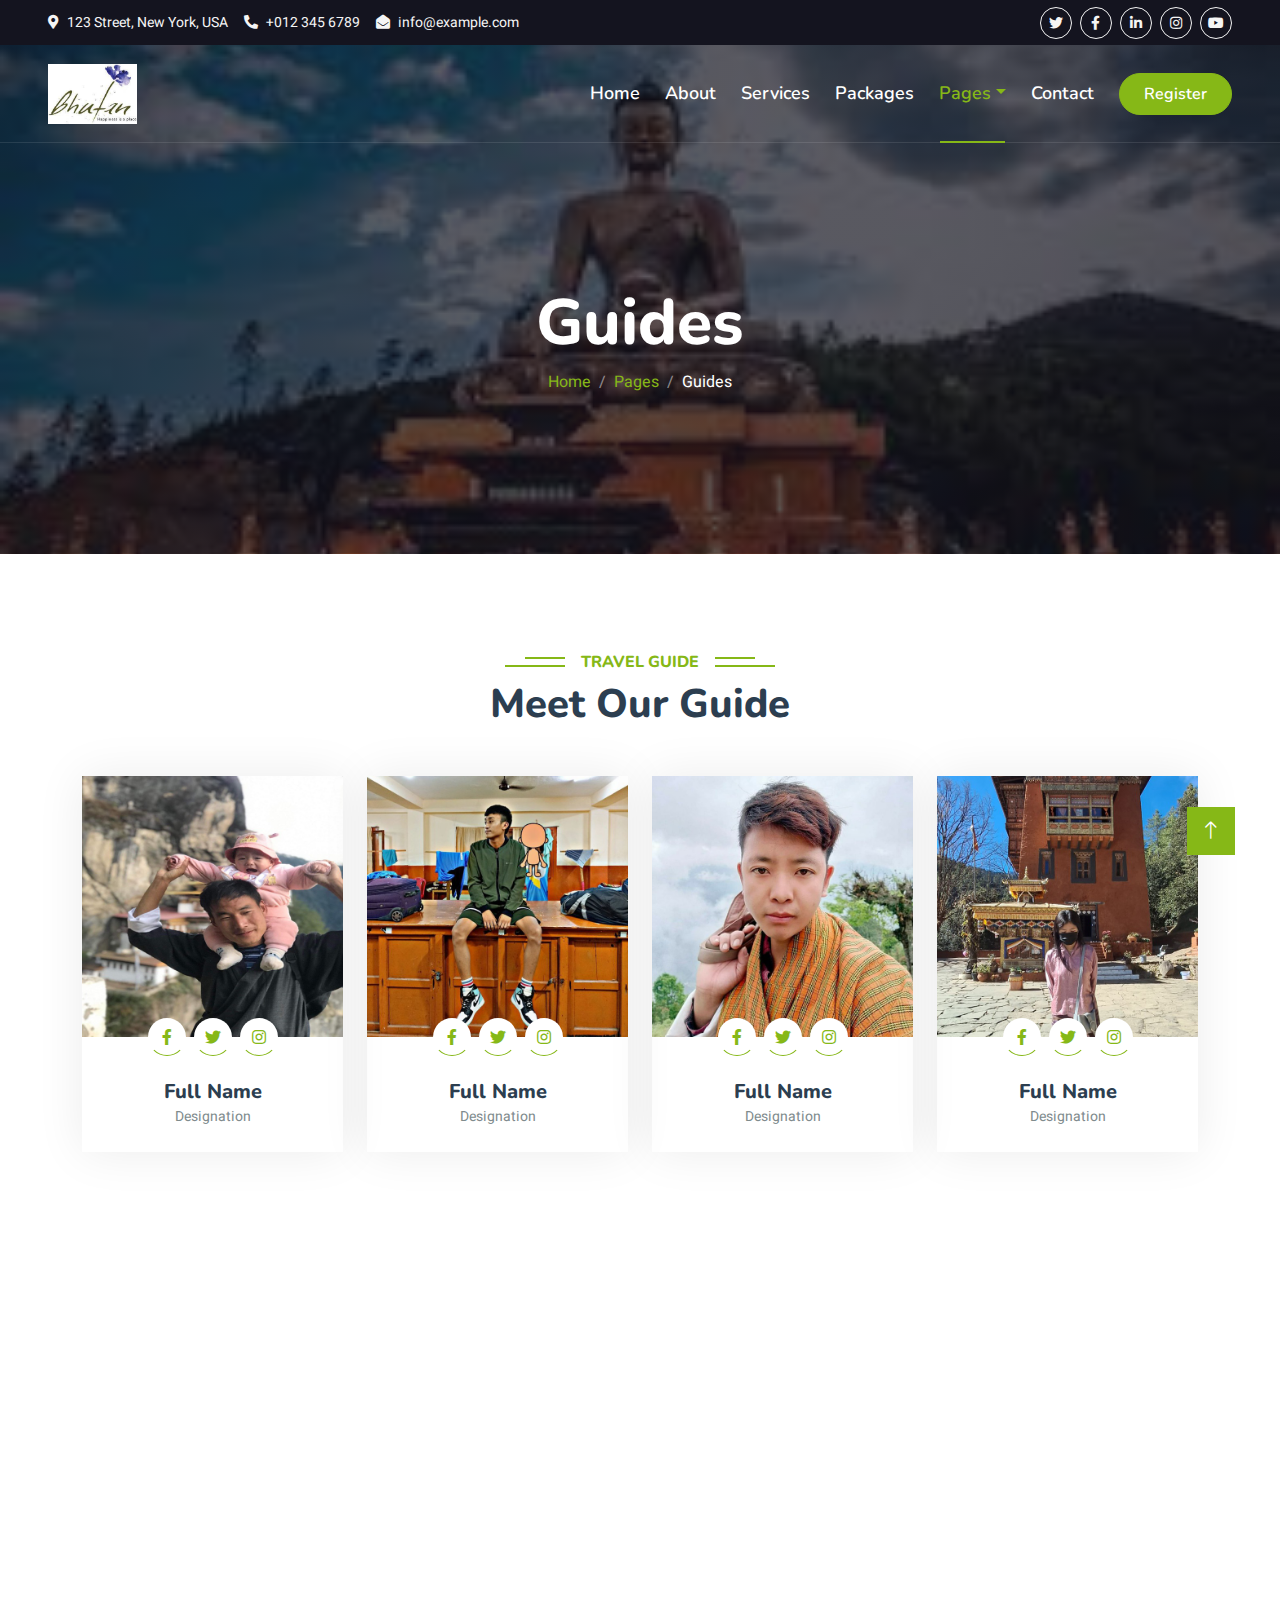
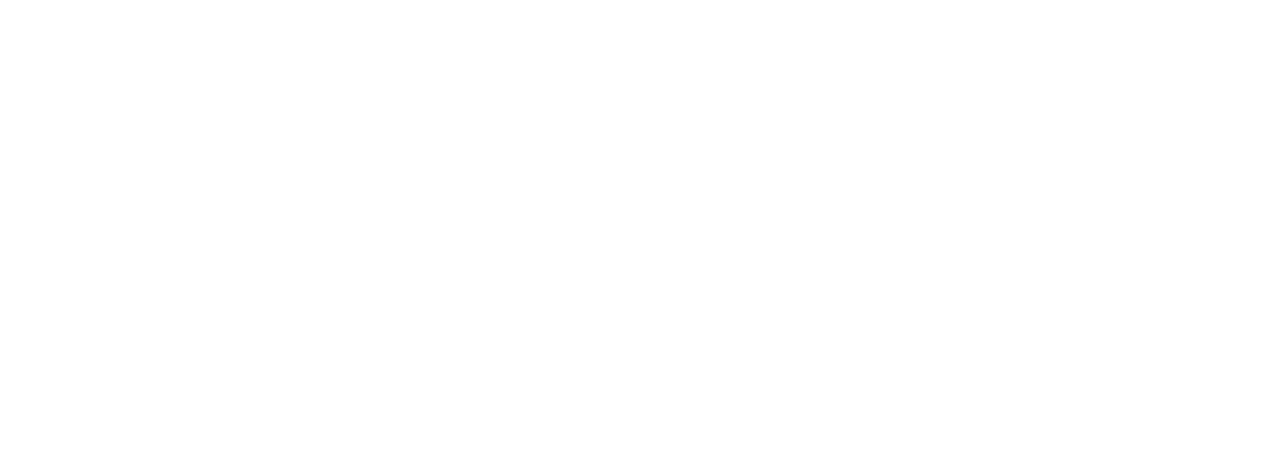
<file: team.html>
<!DOCTYPE html>
<html lang="en">

<head>
    <meta charset="utf-8">
    <title>Tourist - Travel Agency HTML Template</title>
    <meta content="width=device-width, initial-scale=1.0" name="viewport">
    <meta content="" name="keywords">
    <meta content="" name="description">

    <!-- Favicon -->
    <link href="image/favicon.ico" rel="icon">

    <!-- Google Web Fonts -->
    <link rel="preconnect" href="https://fonts.googleapis.com">
    <link rel="preconnect" href="https://fonts.gstatic.com" crossorigin>
    <link href="https://fonts.googleapis.com/css2?family=Heebo:wght@400;500;600&family=Nunito:wght@600;700;800&display=swap" rel="stylesheet">

    <!-- Icon Font Stylesheet -->
    <link href="https://cdnjs.cloudflare.com/ajax/libs/font-awesome/5.10.0/css/all.min.css" rel="stylesheet">
    <link href="https://cdn.jsdelivr.net/npm/bootstrap-icons@1.4.1/font/bootstrap-icons.css" rel="stylesheet">

    <!-- Libraries Stylesheet -->
    <link href="css/animate.min.css" rel="stylesheet">
    <link href="css/owl.carousel.min.css" rel="stylesheet">
    <link href="css/tempusdominus-bootstrap-4.min.css" rel="stylesheet" />

    <!-- Customized Bootstrap Stylesheet -->
    <link href="css/bootstrap.min.css" rel="stylesheet">

    <!-- Template Stylesheet -->
    <link href="css/style.css" rel="stylesheet">
</head>

<body>
    <!-- Spinner Start -->
    <div id="spinner" class="show bg-white position-fixed translate-middle w-100 vh-100 top-50 start-50 d-flex align-items-center justify-content-center">
        <div class="spinner-border text-primary" style="width: 3rem; height: 3rem;" role="status">
            <span class="sr-only">Loading...</span>
        </div>
    </div>
    <!-- Spinner End -->


    <!-- Topbar Start -->
    <div class="container-fluid bg-dark px-5 d-none d-lg-block">
        <div class="row gx-0">
            <div class="col-lg-8 text-center text-lg-start mb-2 mb-lg-0">
                <div class="d-inline-flex align-items-center" style="height: 45px;">
                    <small class="me-3 text-light"><i class="fa fa-map-marker-alt me-2"></i>123 Street, New York, USA</small>
                    <small class="me-3 text-light"><i class="fa fa-phone-alt me-2"></i>+012 345 6789</small>
                    <small class="text-light"><i class="fa fa-envelope-open me-2"></i>info@example.com</small>
                </div>
            </div>
            <div class="col-lg-4 text-center text-lg-end">
                <div class="d-inline-flex align-items-center" style="height: 45px;">
                    <a class="btn btn-sm btn-outline-light btn-sm-square rounded-circle me-2" href=""><i class="fab fa-twitter fw-normal"></i></a>
                    <a class="btn btn-sm btn-outline-light btn-sm-square rounded-circle me-2" href=""><i class="fab fa-facebook-f fw-normal"></i></a>
                    <a class="btn btn-sm btn-outline-light btn-sm-square rounded-circle me-2" href=""><i class="fab fa-linkedin-in fw-normal"></i></a>
                    <a class="btn btn-sm btn-outline-light btn-sm-square rounded-circle me-2" href=""><i class="fab fa-instagram fw-normal"></i></a>
                    <a class="btn btn-sm btn-outline-light btn-sm-square rounded-circle" href=""><i class="fab fa-youtube fw-normal"></i></a>
                </div>
            </div>
        </div>
    </div>
    <!-- Topbar End -->


    <!-- Navbar & Hero Start -->
    <div class="container-fluid position-relative p-0">
        <nav class="navbar navbar-expand-lg navbar-light px-4 px-lg-5 py-3 py-lg-0">
            <a href="" class="navbar-brand p-0">
                
            <img src="image/logo.jpg" alt="Logo">
            </a>
            <button class="navbar-toggler" type="button" data-bs-toggle="collapse" data-bs-target="#navbarCollapse">
                <span class="fa fa-bars"></span>
            </button>
            <div class="collapse navbar-collapse" id="navbarCollapse">
                <div class="navbar-nav ms-auto py-0">
                    <a href="index.html" class="nav-item nav-link">Home</a>
                    <a href="about.html" class="nav-item nav-link">About</a>
                    <a href="service.html" class="nav-item nav-link">Services</a>
                    <a href="package.html" class="nav-item nav-link">Packages</a>
                    <div class="nav-item dropdown">
                        <a href="#" class="nav-link dropdown-toggle active" data-bs-toggle="dropdown">Pages</a>
                        <div class="dropdown-menu m-0">
                            <a href="destination.html" class="dropdown-item">Destination</a>
                            <a href="booking.html" class="dropdown-item">Booking</a>
                            <a href="team.html" class="dropdown-item active">Travel Guides</a>
                            <a href="testimonial.html" class="dropdown-item">Testimonial</a>
                            <a href="404.html" class="dropdown-item">404 Page</a>
                        </div>
                    </div>
                    <a href="contact.html" class="nav-item nav-link">Contact</a>
                </div>
                <a href="" class="btn btn-primary rounded-pill py-2 px-4">Register</a>
            </div>
        </nav>

        <div class="container-fluid bg-primary py-5 mb-5 hero-header">
            <div class="container py-5">
                <div class="row justify-content-center py-5">
                    <div class="col-lg-10 pt-lg-5 mt-lg-5 text-center">
                        <h1 class="display-3 text-white animated slideInDown">Guides</h1>
                        <nav aria-label="breadcrumb">
                            <ol class="breadcrumb justify-content-center">
                                <li class="breadcrumb-item"><a href="#">Home</a></li>
                                <li class="breadcrumb-item"><a href="#">Pages</a></li>
                                <li class="breadcrumb-item text-white active" aria-current="page">Guides</li>
                            </ol>
                        </nav>
                    </div>
                </div>
            </div>
        </div>
    </div>
    <!-- Navbar & Hero End -->


    <!-- Team Start -->
    <div class="container-xxl py-5">
        <div class="container">
            <div class="text-center wow fadeInUp" data-wow-delay="0.1s">
                <h6 class="section-title bg-white text-center text-primary px-3">Travel Guide</h6>
                <h1 class="mb-5">Meet Our Guide</h1>
            </div>
            <div class="row g-4">
                <div class="col-lg-3 col-md-6 wow fadeInUp" data-wow-delay="0.1s">
                    <div class="team-item">
                        <div class="overflow-hidden">
                            <img class="img-fluid" src="image/kinley.jpg" alt="">
                        </div>
                        <div class="position-relative d-flex justify-content-center" style="margin-top: -19px;">
                            <a class="btn btn-square mx-1" href=""><i class="fab fa-facebook-f"></i></a>
                            <a class="btn btn-square mx-1" href=""><i class="fab fa-twitter"></i></a>
                            <a class="btn btn-square mx-1" href=""><i class="fab fa-instagram"></i></a>
                        </div>
                        <div class="text-center p-4">
                            <h5 class="mb-0">Full Name</h5>
                            <small>Designation</small>
                        </div>
                    </div>
                </div>
                <div class="col-lg-3 col-md-6 wow fadeInUp" data-wow-delay="0.3s">
                    <div class="team-item">
                        <div class="overflow-hidden">
                            <img class="img-fluid" src="image/photo_6219952749257275161_c.jpg" alt="">
                        </div>
                        <div class="position-relative d-flex justify-content-center" style="margin-top: -19px;">
                            <a class="btn btn-square mx-1" href=""><i class="fab fa-facebook-f"></i></a>
                            <a class="btn btn-square mx-1" href=""><i class="fab fa-twitter"></i></a>
                            <a class="btn btn-square mx-1" href=""><i class="fab fa-instagram"></i></a>
                        </div>
                        <div class="text-center p-4">
                            <h5 class="mb-0">Full Name</h5>
                            <small>Designation</small>
                        </div>
                    </div>
                </div>
                <div class="col-lg-3 col-md-6 wow fadeInUp" data-wow-delay="0.5s">
                    <div class="team-item">
                        <div class="overflow-hidden">
                            <img class="img-fluid" src="image/tashi.jpg" alt="">
                        </div>
                        <div class="position-relative d-flex justify-content-center" style="margin-top: -19px;">
                            <a class="btn btn-square mx-1" href=""><i class="fab fa-facebook-f"></i></a>
                            <a class="btn btn-square mx-1" href=""><i class="fab fa-twitter"></i></a>
                            <a class="btn btn-square mx-1" href=""><i class="fab fa-instagram"></i></a>
                        </div>
                        <div class="text-center p-4">
                            <h5 class="mb-0">Full Name</h5>
                            <small>Designation</small>
                        </div>
                    </div>
                </div>
                <div class="col-lg-3 col-md-6 wow fadeInUp" data-wow-delay="0.7s">
                    <div class="team-item">
                        <div class="overflow-hidden">
                            <img class="img-fluid" src="image/dawa.jpg" alt="">
                        </div>
                        <div class="position-relative d-flex justify-content-center" style="margin-top: -19px;">
                            <a class="btn btn-square mx-1" href=""><i class="fab fa-facebook-f"></i></a>
                            <a class="btn btn-square mx-1" href=""><i class="fab fa-twitter"></i></a>
                            <a class="btn btn-square mx-1" href=""><i class="fab fa-instagram"></i></a>
                        </div>
                        <div class="text-center p-4">
                            <h5 class="mb-0">Full Name</h5>
                            <small>Designation</small>
                        </div>
                    </div>
                </div>
                <div class="col-lg-3 col-md-6 wow fadeInUp" data-wow-delay="0.1s">
                    <div class="team-item">
                        <div class="overflow-hidden">
                            <img class="img-fluid" src="image/testimonial.jpg" alt="">
                        </div>
                        <div class="position-relative d-flex justify-content-center" style="margin-top: -19px;">
                            <a class="btn btn-square mx-1" href=""><i class="fab fa-facebook-f"></i></a>
                            <a class="btn btn-square mx-1" href=""><i class="fab fa-twitter"></i></a>
                            <a class="btn btn-square mx-1" href=""><i class="fab fa-instagram"></i></a>
                        </div>
                        <div class="text-center p-4">
                            <h5 class="mb-0">Full Name</h5>
                            <small>Designation</small>
                        </div>
                    </div>
                </div>
                <div class="col-lg-3 col-md-6 wow fadeInUp" data-wow-delay="0.3s">
                    <div class="team-item">
                        <div class="overflow-hidden">
                            <img class="img-fluid" src="image/testimonial2.jpg" alt="">
                        </div>
                        <div class="position-relative d-flex justify-content-center" style="margin-top: -19px;">
                            <a class="btn btn-square mx-1" href=""><i class="fab fa-facebook-f"></i></a>
                            <a class="btn btn-square mx-1" href=""><i class="fab fa-twitter"></i></a>
                            <a class="btn btn-square mx-1" href=""><i class="fab fa-instagram"></i></a>
                        </div>
                        <div class="text-center p-4">
                            <h5 class="mb-0">Full Name</h5>
                            <small>Designation</small>
                        </div>
                    </div>
                </div>
                <div class="col-lg-3 col-md-6 wow fadeInUp" data-wow-delay="0.5s">
                    <div class="team-item">
                        <div class="overflow-hidden">
                            <img class="img-fluid" src="image/testimonial4.jpg" alt="">
                        </div>
                        <div class="position-relative d-flex justify-content-center" style="margin-top: -19px;">
                            <a class="btn btn-square mx-1" href=""><i class="fab fa-facebook-f"></i></a>
                            <a class="btn btn-square mx-1" href=""><i class="fab fa-twitter"></i></a>
                            <a class="btn btn-square mx-1" href=""><i class="fab fa-instagram"></i></a>
                        </div>
                        <div class="text-center p-4">
                            <h5 class="mb-0">Full Name</h5>
                            <small>Designation</small>
                        </div>
                    </div>
                </div>
                <div class="col-lg-3 col-md-6 wow fadeInUp" data-wow-delay="0.7s">
                    <div class="team-item">
                        <div class="overflow-hidden">
                            <img class="img-fluid" src="image/denish.jpg" alt="">
                        </div>
                        <div class="position-relative d-flex justify-content-center" style="margin-top: -19px;">
                            <a class="btn btn-square mx-1" href=""><i class="fab fa-facebook-f"></i></a>
                            <a class="btn btn-square mx-1" href=""><i class="fab fa-twitter"></i></a>
                            <a class="btn btn-square mx-1" href=""><i class="fab fa-instagram"></i></a>
                        </div>
                        <div class="text-center p-4">
                            <h5 class="mb-0">Full Name</h5>
                            <small>Designation</small>
                        </div>
                    </div>
                </div>
            </div>
        </div>
    </div>
    <!-- Team End -->
        

    <!-- Footer Start -->
    <div class="container-fluid bg-dark text-light footer pt-5 mt-5 wow fadeIn" data-wow-delay="0.1s">
        <div class="container py-5">
            <div class="row g-5">
                <div class="col-lg-3 col-md-6">
                    <h4 class="text-white mb-3">Company</h4>
                    <a class="btn btn-link" href="">About Us</a>
                    <a class="btn btn-link" href="">Contact Us</a>
                    <a class="btn btn-link" href="">Privacy Policy</a>
                    <a class="btn btn-link" href="">Terms & Condition</a>
                    <a class="btn btn-link" href="">FAQs & Help</a>
                </div>
                <div class="col-lg-3 col-md-6">
                    <h4 class="text-white mb-3">Contact</h4>
                    <p class="mb-2"><i class="fa fa-map-marker-alt me-3"></i>123 Street, New York, USA</p>
                    <p class="mb-2"><i class="fa fa-phone-alt me-3"></i>+012 345 67890</p>
                    <p class="mb-2"><i class="fa fa-envelope me-3"></i>info@example.com</p>
                    <div class="d-flex pt-2">
                        <a class="btn btn-outline-light btn-social" href=""><i class="fab fa-twitter"></i></a>
                        <a class="btn btn-outline-light btn-social" href=""><i class="fab fa-facebook-f"></i></a>
                        <a class="btn btn-outline-light btn-social" href=""><i class="fab fa-youtube"></i></a>
                        <a class="btn btn-outline-light btn-social" href=""><i class="fab fa-linkedin-in"></i></a>
                    </div>
                </div>
                <div class="col-lg-3 col-md-6">
                    <h4 class="text-white mb-3">Gallery</h4>
                    <div class="row g-2 pt-2">
                        <div class="col-4">
                            <img class="img-fluid bg-light p-1" src="image/gallery1.jpg" alt="">
                        </div>
                        <div class="col-4">
                            <img class="img-fluid bg-light p-1" src="image/gallery2.jpg" alt="">
                        </div>
                        <div class="col-4">
                            <img class="img-fluid bg-light p-1" src="image/gallery3.jpg" alt="">
                        </div>
                        <div class="col-4">
                            <img class="img-fluid bg-light p-1" src="image/gallery4.jpg" alt="">
                        </div>
                        <div class="col-4">
                            <img class="img-fluid bg-light p-1" src="image/gallery5.jpg" alt="">
                        </div>
                        <div class="col-4">
                            <img class="img-fluid bg-light p-1" src="image/gallery6.jpg" alt="">
                        </div>
                    </div>
                </div>
                <div class="col-lg-3 col-md-6">
                    <h4 class="text-white mb-3">Newsletter</h4>
                    <p>Dolor amet sit justo amet elitr clita ipsum elitr est.</p>
                    <div class="position-relative mx-auto" style="max-width: 400px;">
                        <input class="form-control border-primary w-100 py-3 ps-4 pe-5" type="text" placeholder="Your email">
                        <button type="button" class="btn btn-primary py-2 position-absolute top-0 end-0 mt-2 me-2">SignUp</button>
                    </div>
                </div>
            </div>
        </div>
        <div class="container">
            <div class="copyright">
                <div class="row">
                    <div class="col-md-6 text-center text-md-start mb-3 mb-md-0">
                        &copy; <a class="border-bottom" href="#">Your Site Name</a>, All Right Reserved.

                        <!--/*** This template is free as long as you keep the footer author’s credit link/attribution link/backlink. If you'd like to use the template without the footer author’s credit link/attribution link/backlink, you can purchase the Credit Removal License from "https://htmlcodex.com/credit-removal". Thank you for your support. ***/-->
                        Designed By <a class="border-bottom" href="https://htmlcodex.com">HTML Codex</a>
                    </div>
                    <div class="col-md-6 text-center text-md-end">
                        <div class="footer-menu">
                            <a href="">Home</a>
                            <a href="">Cookies</a>
                            <a href="">Help</a>
                            <a href="">FQAs</a>
                        </div>
                    </div>
                </div>
            </div>
        </div>
    </div>
    <!-- Footer End -->


    <!-- Back to Top -->
    <a href="#" class="btn btn-lg btn-primary btn-lg-square back-to-top"><i class="bi bi-arrow-up"></i></a>


    <!-- JavaScript Libraries -->
    <script src="https://code.jquery.com/jquery-3.4.1.min.js"></script>
    <script src="https://cdn.jsdelivr.net/npm/bootstrap@5.0.0/dist/js/bootstrap.bundle.min.js"></script>
    <script src="js/wow.min.js"></script>
    <script src="js/easing.min.js"></script>
    <script src="js/waypoints.min.js"></script>
    <script src="js/owl.carousel.min.js"></script>
    <script src="js/moment.min.js"></script>
    <script src="js/moment-timezone.min.js"></script>
    <script src="js/tempusdominus-bootstrap-4.min.js"></script>

    <!-- Template Javascript -->
    <script src="js/main.js"></script>
</body>

</html>
</file>
<file: css/style.css>
/********** Template CSS **********/
:root {
    --primary: #86B817;
    --secondary: #FE8800;
    --light: #F5F5F5;
    --dark: #14141F;
}

.fw-medium {
    font-weight: 600 !important;
}

.fw-semi-bold {
    font-weight: 700 !important;
}

.back-to-top {
    position: fixed;
    display: none;
    right: 45px;
    bottom: 45px;
    z-index: 99;
}


/*** Spinner ***/
#spinner {
    opacity: 0;
    visibility: hidden;
    transition: opacity .5s ease-out, visibility 0s linear .5s;
    z-index: 99999;
}

#spinner.show {
    transition: opacity .5s ease-out, visibility 0s linear 0s;
    visibility: visible;
    opacity: 1;
}


/*** Button ***/
.btn {
    font-family: 'Nunito', sans-serif;
    font-weight: 600;
    transition: .5s;
}

.btn.btn-primary,
.btn.btn-secondary {
    color: #FFFFFF;
}

.btn-square {
    width: 38px;
    height: 38px;
}

.btn-sm-square {
    width: 32px;
    height: 32px;
}

.btn-lg-square {
    width: 48px;
    height: 48px;
}

.btn-square,
.btn-sm-square,
.btn-lg-square {
    padding: 0;
    display: flex;
    align-items: center;
    justify-content: center;
    font-weight: normal;
    border-radius: 0px;
}


/*** Navbar ***/
.navbar-light .navbar-nav .nav-link {
    font-family: 'Nunito', sans-serif;
    position: relative;
    margin-right: 25px;
    padding: 35px 0;
    color: #FFFFFF !important;
    font-size: 18px;
    font-weight: 600;
    outline: none;
    transition: .5s;
}

.sticky-top.navbar-light .navbar-nav .nav-link {
    padding: 20px 0;
    color: var(--dark) !important;
}

.navbar-light .navbar-nav .nav-link:hover,
.navbar-light .navbar-nav .nav-link.active {
    color: var(--primary) !important;
}

.navbar-light .navbar-brand img {
    max-height: 60px;
    transition: .5s;
}

.sticky-top.navbar-light .navbar-brand img {
    max-height: 45px;
}

@media (max-width: 991.98px) {
    .sticky-top.navbar-light {
        position: relative;
        background: #FFFFFF;
    }

    .navbar-light .navbar-collapse {
        margin-top: 15px;
        border-top: 1px solid #DDDDDD;
    }

    .navbar-light .navbar-nav .nav-link,
    .sticky-top.navbar-light .navbar-nav .nav-link {
        padding: 10px 0;
        margin-left: 0;
        color: var(--dark) !important;
    }

    .navbar-light .navbar-brand img {
        max-height: 45px;
    }
}

@media (min-width: 992px) {
    .navbar-light {
        position: absolute;
        width: 100%;
        top: 0;
        left: 0;
        border-bottom: 1px solid rgba(256, 256, 256, .1);
        z-index: 999;
    }
    
    .sticky-top.navbar-light {
        position: fixed;
        background: #FFFFFF;
    }

    .navbar-light .navbar-nav .nav-link::before {
        position: absolute;
        content: "";
        width: 0;
        height: 2px;
        bottom: -1px;
        left: 50%;
        background: var(--primary);
        transition: .5s;
    }

    .navbar-light .navbar-nav .nav-link:hover::before,
    .navbar-light .navbar-nav .nav-link.active::before {
        width: calc(100% - 2px);
        left: 1px;
    }

    .navbar-light .navbar-nav .nav-link.nav-contact::before {
        display: none;
    }
}


/*** Hero Header ***/
.hero-header {
    background: linear-gradient(rgba(20, 20, 31, .7), rgba(20, 20, 31, .7)), url(../image/images.jpg);
    background-position: center center;
    background-repeat: no-repeat;
    background-size: cover;
}

.breadcrumb-item + .breadcrumb-item::before {
    color: rgba(255, 255, 255, .5);
}


/*** Section Title ***/
.section-title {
    position: relative;
    display: inline-block;
    text-transform: uppercase;
}

.section-title::before {
    position: absolute;
    content: "";
    width: calc(100% + 80px);
    height: 2px;
    top: 4px;
    left: -40px;
    background: var(--primary);
    z-index: -1;
}

.section-title::after {
    position: absolute;
    content: "";
    width: calc(100% + 120px);
    height: 2px;
    bottom: 5px;
    left: -60px;
    background: var(--primary);
    z-index: -1;
}

.section-title.text-start::before {
    width: calc(100% + 40px);
    left: 0;
}

.section-title.text-start::after {
    width: calc(100% + 60px);
    left: 0;
}


/*** Service ***/
.service-item {
    box-shadow: 0 0 45px rgba(0, 0, 0, .08);
    transition: .5s;
}

.service-item:hover {
    background: var(--primary);
}

.service-item * {
    transition: .5s;
}

.service-item:hover * {
    color: var(--light) !important;
}


/*** Destination ***/
.destination img {
    transition: .5s;
}

.destination a:hover img {
    transform: scale(1.1);
}


/*** Package ***/
.package-item {
    box-shadow: 0 0 45px rgba(0, 0, 0, .08);
}

.package-item img {
    transition: .5s;
}

.package-item:hover img {
    transform: scale(1.1);
}


/*** Booking ***/
.booking {
    background: linear-gradient(rgba(15, 23, 43, .7), rgba(15, 23, 43, .7)), url(../image/wintertaktshang.jpg);
    background-position: center center;
    background-repeat: no-repeat;
    background-size: cover;
}


/*** Team ***/
.team-item {
    box-shadow: 0 0 45px rgba(0, 0, 0, .08);
}

.team-item img {
    transition: .5s;
}

.team-item:hover img {
    transform: scale(1.1);
}

.team-item .btn {
    background: #FFFFFF;
    color: var(--primary);
    border-radius: 20px;
    border-bottom: 1px solid var(--primary);
}

.team-item .btn:hover {
    background: var(--primary);
    color: #FFFFFF;
}


/*** Testimonial ***/
.testimonial-carousel::before {
    position: absolute;
    content: "";
    top: 0;
    left: 0;
    height: 100%;
    width: 0;
    background: linear-gradient(to right, rgba(255, 255, 255, 1) 0%, rgba(255, 255, 255, 0) 100%);
    z-index: 1;
}

.testimonial-carousel::after {
    position: absolute;
    content: "";
    top: 0;
    right: 0;
    height: 100%;
    width: 0;
    background: linear-gradient(to left, rgba(255, 255, 255, 1) 0%, rgba(255, 255, 255, 0) 100%);
    z-index: 1;
}

@media (min-width: 768px) {
    .testimonial-carousel::before,
    .testimonial-carousel::after {
        width: 200px;
    }
}

@media (min-width: 992px) {
    .testimonial-carousel::before,
    .testimonial-carousel::after {
        width: 300px;
    }
}

.testimonial-carousel .owl-item .testimonial-item,
.testimonial-carousel .owl-item.center .testimonial-item * {
    transition: .5s;
}

.testimonial-carousel .owl-item.center .testimonial-item {
    background: var(--primary) !important;
    border-color: var(--primary) !important;
}

.testimonial-carousel .owl-item.center .testimonial-item * {
    color: #FFFFFF !important;
}

.testimonial-carousel .owl-dots {
    margin-top: 24px;
    display: flex;
    align-items: flex-end;
    justify-content: center;
}

.testimonial-carousel .owl-dot {
    position: relative;
    display: inline-block;
    margin: 0 5px;
    width: 15px;
    height: 15px;
    border: 1px solid #CCCCCC;
    border-radius: 15px;
    transition: .5s;
}

.testimonial-carousel .owl-dot.active {
    background: var(--primary);
    border-color: var(--primary);
}


/*** Footer ***/
.footer .btn.btn-social {
    margin-right: 5px;
    width: 35px;
    height: 35px;
    display: flex;
    align-items: center;
    justify-content: center;
    color: var(--light);
    font-weight: normal;
    border: 1px solid #FFFFFF;
    border-radius: 35px;
    transition: .3s;
}

.footer .btn.btn-social:hover {
    color: var(--primary);
}

.footer .btn.btn-link {
    display: block;
    margin-bottom: 5px;
    padding: 0;
    text-align: left;
    color: #FFFFFF;
    font-size: 15px;
    font-weight: normal;
    text-transform: capitalize;
    transition: .3s;
}

.footer .btn.btn-link::before {
    position: relative;
    content: "\f105";
    font-family: "Font Awesome 5 Free";
    font-weight: 900;
    margin-right: 10px;
}

.footer .btn.btn-link:hover {
    letter-spacing: 1px;
    box-shadow: none;
}

.footer .copyright {
    padding: 25px 0;
    font-size: 15px;
    border-top: 1px solid rgba(256, 256, 256, .1);
}

.footer .copyright a {
    color: var(--light);
}

.footer .footer-menu a {
    margin-right: 15px;
    padding-right: 15px;
    border-right: 1px solid rgba(255, 255, 255, .1);
}

.footer .footer-menu a:last-child {
    margin-right: 0;
    padding-right: 0;
    border-right: none;
}
</file>
